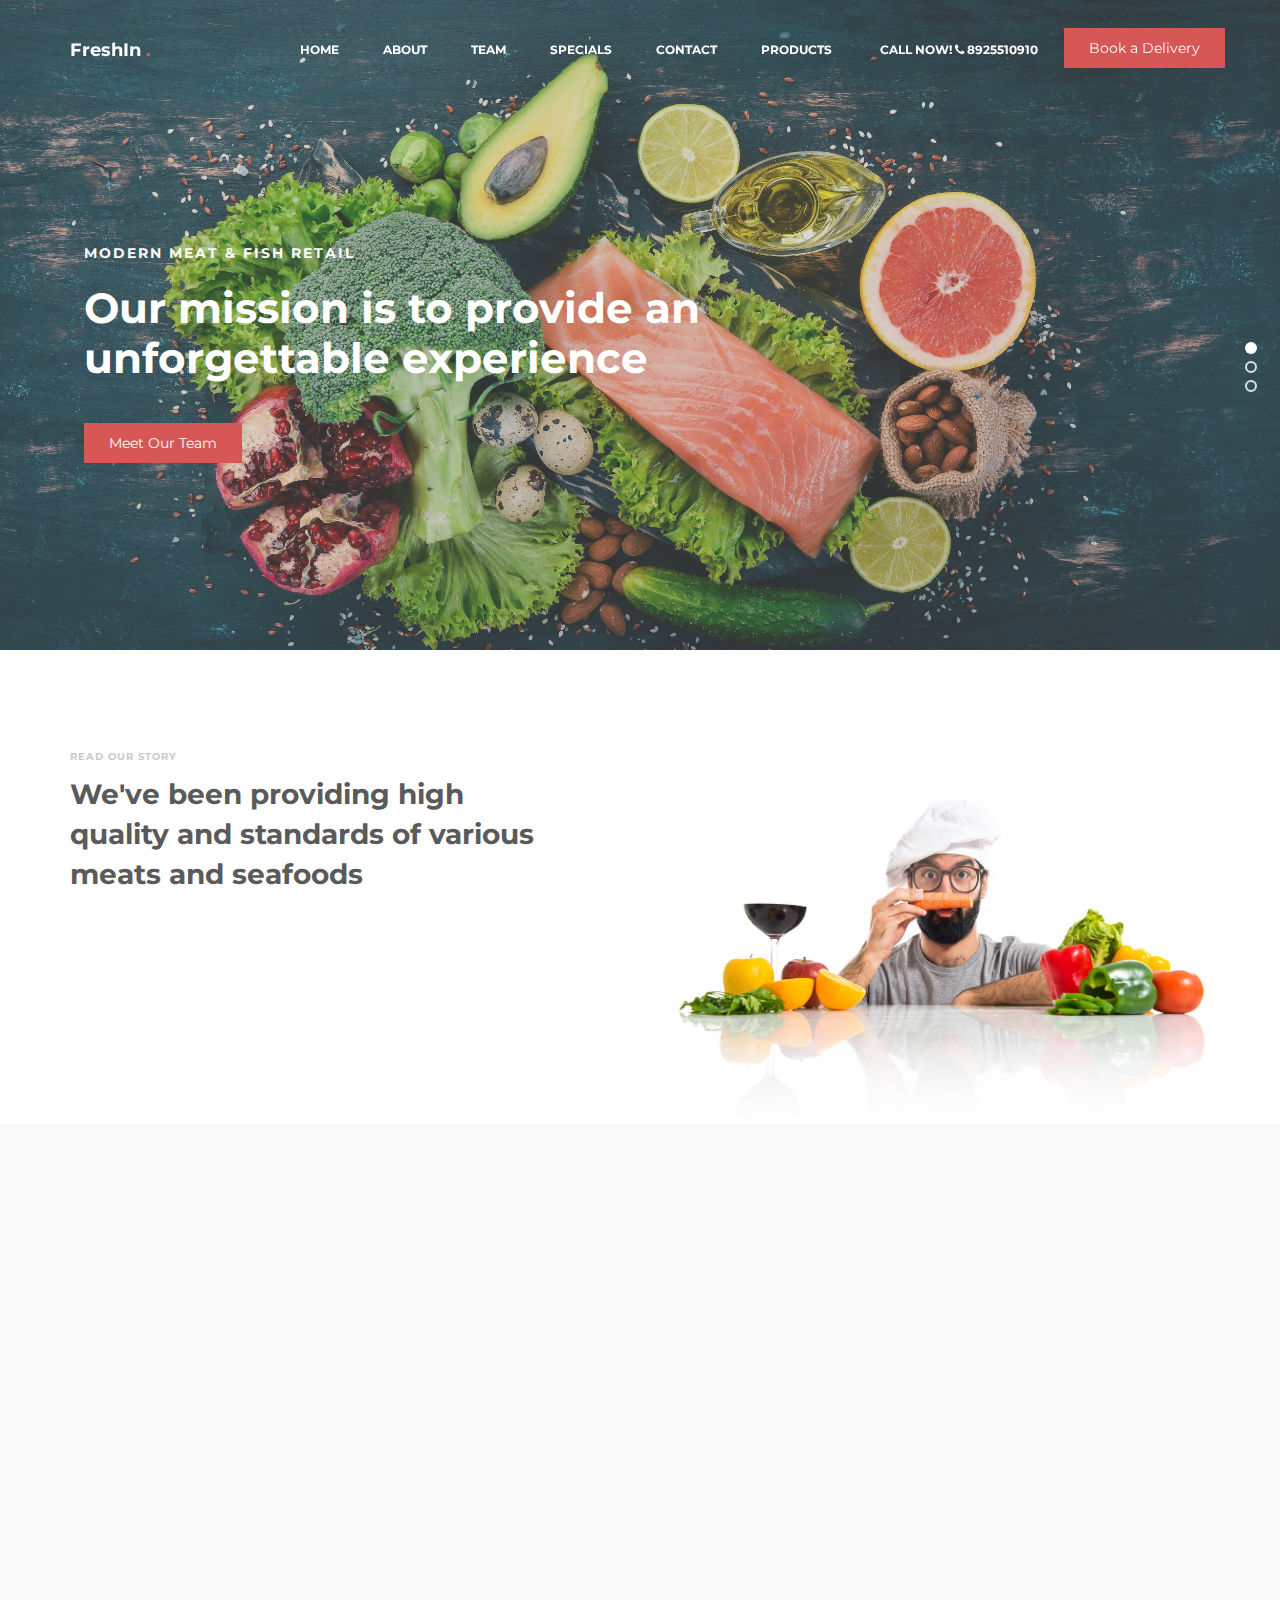
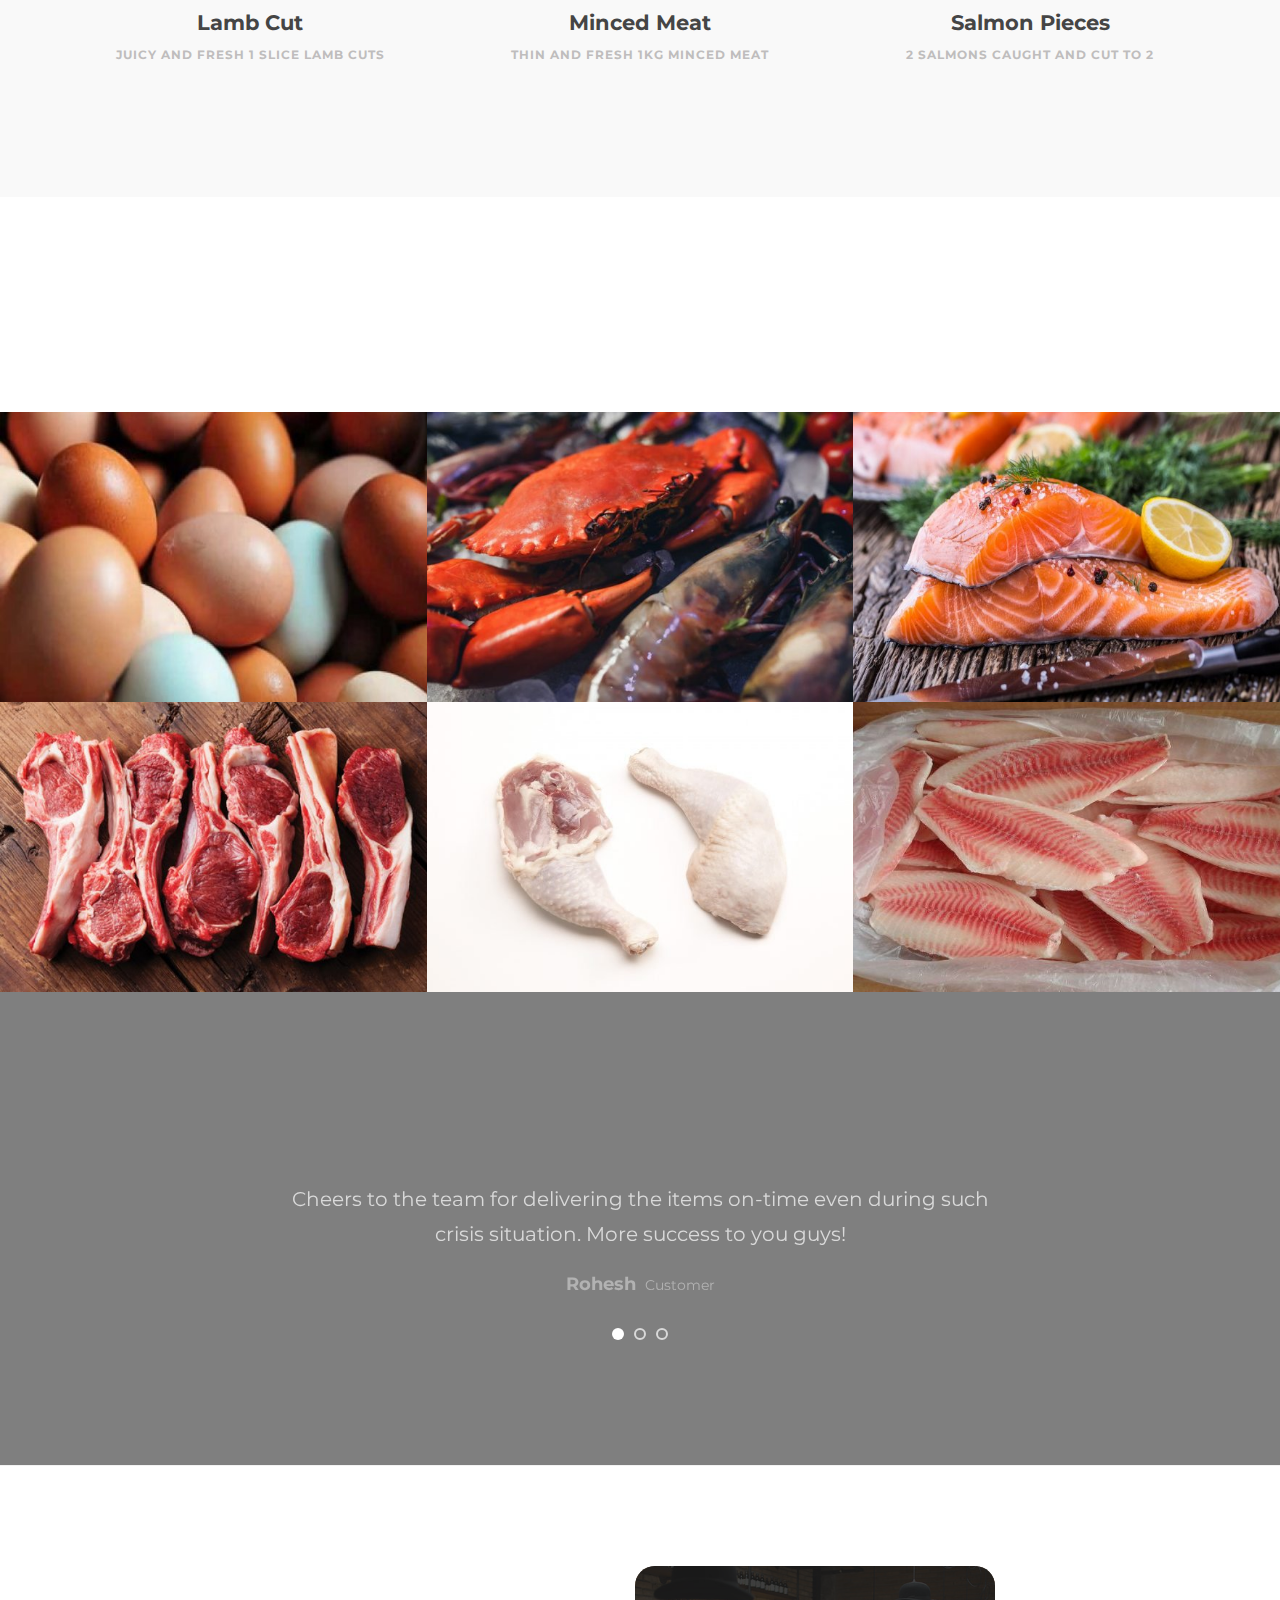
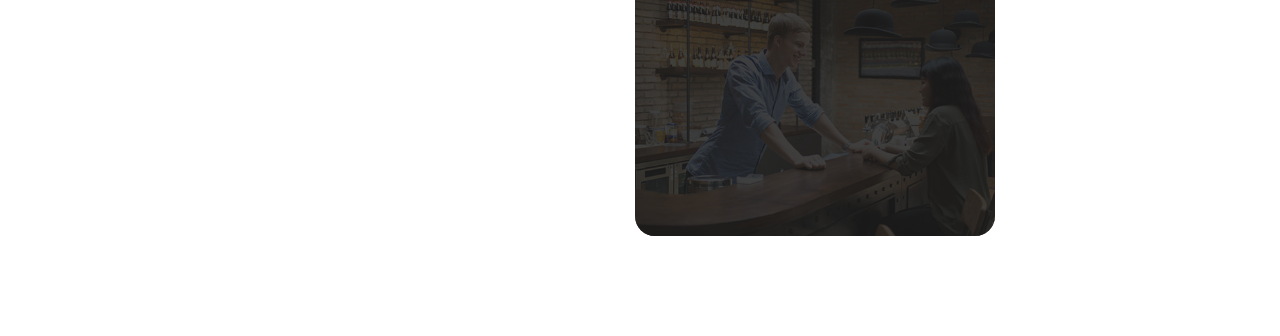
<file: index.html>
<!DOCTYPE html>
<html lang="en">
<head>

     <title>Home</title>
<!-- 

Eatery Cafe Template 

http://www.templatemo.com/tm-515-eatery

-->
     <meta charset="UTF-8">
     <meta http-equiv="X-UA-Compatible" content="IE=Edge">
     <meta name="description" content="">
     <meta name="keywords" content="">
     <meta name="author" content="">
     <meta name="viewport" content="width=device-width, initial-scale=1, maximum-scale=1">

     <link rel="stylesheet" href="css/bootstrap.min.css">
     <link rel="stylesheet" href="css/font-awesome.min.css">
     <link rel="stylesheet" href="css/animate.css">
     <link rel="stylesheet" href="css/owl.carousel.css">
     <link rel="stylesheet" href="css/owl.theme.default.min.css">
     <link rel="stylesheet" href="css/magnific-popup.css">

     <!-- MAIN CSS -->
     <link rel="stylesheet" href="css/templatemo-style.css">
<script>
(function(i,s,o,g,r,a,m){i['GoogleAnalyticsObject']=r;i[r]=i[r]||function(){
(i[r].q=i[r].q||[]).push(arguments)},i[r].l=1*new Date();a=s.createElement(o),
m=s.getElementsByTagName(o)[0];a.async=1;a.src=g;m.parentNode.insertBefore(a,m)
})(window,document,'script','https://www.google-analytics.com/analytics.js','ga');

ga('create', 'UA-XXXXX-Y', 'auto');
ga('send', 'pageview');
</script>
</head>
<body>

     <!-- PRE LOADER -->
     <section class="preloader">
          <div class="spinner">

               <span class="spinner-rotate"></span>
               
          </div>
     </section>


     <!-- MENU -->
     <section class="navbar custom-navbar navbar-fixed-top" role="navigation">
          <div class="container">

               <div class="navbar-header">
                    <button class="navbar-toggle" data-toggle="collapse" data-target=".navbar-collapse">
                         <span class="icon icon-bar"></span>
                         <span class="icon icon-bar"></span>
                         <span class="icon icon-bar"></span>
                    </button>

                    <!-- lOGO TEXT HERE -->
                    <a href="index.html" class="navbar-brand">FreshIn <span>.</span></a>
               </div>

               <!-- MENU LINKS -->
               <div class="collapse navbar-collapse">
                    <ul class="nav navbar-nav navbar-nav-first">
                         <li><a href="#home" class="smoothScroll">Home</a></li>
                         <li><a href="#about" class="smoothScroll">About</a></li>
                         <li><a href="#team" class="smoothScroll">Team</a></li>
                         <li><a href="#menu" class="smoothScroll">Specials</a></li>
                         <li><a href="cont.html" class="smoothScroll">Contact</a></li>
                        <li><a href="products.html" class="smoothScroll">Products</a></li>
                    </ul>

                    <ul class="nav navbar-nav navbar-right">
                         <li><a href="#">Call Now! <i class="fa fa-phone"></i> 8925510910</a></li>
                         <a href="contact.html" class="section-btn">Book a Delivery</a>
                    </ul>
               </div>

          </div>
     </section>


     <!-- HOME -->
     <section id="home" class="slider" data-stellar-background-ratio="0.5">
          <div class="row">

                    <div class="owl-carousel owl-theme">
                         <div class="item item-first">
                              <div class="caption">
                                   <div class="container">
                                        <div class="col-md-8 col-sm-12">
                                             <h3>Modern Meat &amp; Fish Retail</h3>
                                             <h1>Our mission is to provide an unforgettable experience</h1>
                                             <a href="#team" class="section-btn btn btn-default smoothScroll">Meet Our Team</a>
                                        </div>
                                   </div>
                              </div>
                         </div>

                         <div class="item item-second">
                              <div class="caption">
                                   <div class="container">
                                        <div class="col-md-8 col-sm-12">
                                             <h3>Undisputed Quality</h3>
                                             <h1>The best quality of Meat and Fish can be found here too!</h1>
                                             <a href="#menu" class="section-btn btn btn-default smoothScroll">Discover Menu</a>
                                        </div>
                                   </div>
                              </div>
                         </div>

                         <div class="item item-third">
                              <div class="caption">
                                   <div class="container">
                                        <div class="col-md-8 col-sm-12">
                                             <h3>New Retail in Chennai</h3>
                                             <h1>Enjoy our special menus and discounts every Sunday</h1>
                                             <a href="#contact" class="section-btn btn btn-default smoothScroll">Delivery</a>
                                        </div>
                                   </div>
                              </div>
                         </div>
                    </div>

          </div>
     </section>


     <!-- ABOUT -->
     <section id="about" data-stellar-background-ratio="0.5">
          <div class="container">
               <div class="row">

                    <div class="col-md-6 col-sm-12">
                         <div class="about-info">
                              <div class="section-title wow fadeInUp" data-wow-delay="0.2s">
                                   <h4>Read our story</h4>
                                   <h2>We've been providing high quality and standards of various meats and seafoods</h2>
                              </div>

                              <div class="wow fadeInUp" data-wow-delay="0.4s">
                                   <p>"FreshIn" is mainly involved as a prominent wholesale supplier of various seafood, poultry and meats and a variety of other products and much more !!!!! Look at our various products in the product section of our website. <a href="#" target="_parent">We hope you will find our service and quality to only of the best</a>. Thank you.</p>
<!--
                                                               <img src="images/chicken.png" alt="..."  height="50px" width="50px">
                             <img src="images/clown-fish.png" alt="..."  height="50px" width="50px">
                             <img src="images/sheep.png" alt="..."  height="50px" width="50px">
-->
                              </div>
                         </div>
                    </div>

                    <div class="col-md-6 col-sm-12">
                         <div class="wow fadeInUp about-image" data-wow-delay="0.6s">
                              <img src="images/about-image.jpg" class="img-responsive" alt="">
                         </div>
                    </div>
                    
               </div>
          </div>
     </section>


     <!-- TEAM -->
     <section id="team" data-stellar-background-ratio="0.5">
          <div class="container">
               <div class="row">

                    <div class="col-md-12 col-sm-12">
                         <div class="section-title wow fadeInUp" data-wow-delay="0.1s">
                              <h2>Fast Moving Products</h2>
                              <h4>#fastproducts</h4>
                         </div>
                    </div>

                    <div class="col-md-4 col-sm-4">
                         <div class="team-thumb wow fadeInUp" data-wow-delay="0.2s">
                              <img src="images/meat-3139641_1280.webp" class="img-responsive" alt="">
                                   <div class="team-hover">
                                        <div class="team-item">
                                                <h4>Click here to go to the product page</h4>
                                             <ul class="social-icon">
                                                  <li><a href="#" class="fa fa-arrow-left-square">View</a></li>
                                             </ul>
                                        </div>
                                   </div>
                         </div>
                         <div class="team-info">
                              <h3>Lamb Cut </h3>
                              <p>Juicy and Fresh 1 slice lamb cuts</p>
                         </div>
                    </div>

                    <div class="col-md-4 col-sm-4">
                         <div class="team-thumb wow fadeInUp" data-wow-delay="0.4s">
                              <img src="images/minced-meat-1747910_1280.jpg" class="img-responsive" alt="">
                                   <div class="team-hover">
                                        <div class="team-item">
                                                <h4>Click here to go to the product page</h4>
                                             <ul class="social-icon">
   <li><a href="#" class="fa fa-arrow-left-square">View</a></li>
                                             </ul>
                                        </div>
                                   </div>
                         </div>
                         <div class="team-info">
                              <h3>Minced Meat</h3>
                              <p>Thin and Fresh 1kg Minced Meat</p>
                         </div>
                    </div>

                    <div class="col-md-4 col-sm-4">
                         <div class="team-thumb wow fadeInUp" data-wow-delay="0.6s">
                              <img src="images/salmon-1238248_1280.jpg" class="img-responsive" alt="">
                                   <div class="team-hover">
                                        <div class="team-item">
                                             <h4>Click here to go to the product page</h4>
                                             <ul class="social-icon">
   <li><a href="#" class="fa fa-arrow-left-square">View</a></li>
                                             </ul>
                                        </div>
                                   </div>
                         </div>
                         <div class="team-info">
                              <h3>Salmon Pieces</h3>
                              <p>2 Salmons caught and cut to 2</p>
                         </div>
                    </div>
                    
               </div>
          </div>
     </section>


     <!-- MENU-->
     <section id="menu" data-stellar-background-ratio="0.5">
          <div class="container">
               <div class="row">

                    <div class="col-md-12 col-sm-12">
                         <div class="section-title wow fadeInUp" data-wow-delay="0.1s">
                              <h2>Our Finest and Special Offers</h2>
                              <h4>I bet you cannot wait</h4>
                         </div>
                    </div>

                    <div class="col-md-4 col-sm-6">
                         <!-- MENU THUMB -->
                         <div class="menu-thumb">
                              <a href="images/resize-1598120139387255839eggsDSC1237480x270.jpg" class="image-popup" title="Poultry Eggs">
                                   <img src="images/resize-1598120139387255839eggsDSC1237480x270.jpg" class="img-responsive" alt="">

                                   <div class="menu-info">
                                        <div class="menu-item">
                                             <h3>Poultry Eggs</h3>
                                             <p>Fresh / Eggs / Healthy</p>
                                        </div>
                                        <div class="menu-price">
                                             <span>₹ 252</span>
                                        </div>
                                   </div>
                              </a>
                         </div>
                    </div>

                    <div class="col-md-4 col-sm-6">
                         <!-- MENU THUMB -->
                         <div class="menu-thumb">
                              <a href="images/resize-1598120249954112561file201804091769671k65fv2.jpg" class="image-popup" title="King Crab">
                                   <img src="images/resize-1598120249954112561file201804091769671k65fv2.jpg" class="img-responsive" alt="">

                                   <div class="menu-info">
                                        <div class="menu-item">
                                             <h3>King Crab</h3>
                                             <p>Orange / Tasty / Catch</p>
                                        </div>
                                        <div class="menu-price">
                                             <span>₹ 252</span>
                                        </div>
                                   </div>
                              </a>
                         </div>
                    </div>

                    <div class="col-md-4 col-sm-6">
                         <!-- MENU THUMB -->
                         <div class="menu-thumb">
                              <a href="images/resize-15981203161765356270file201812061282081lepxpi.jpg" class="image-popup" title="Salmon">
                                   <img src="images/resize-15981203161765356270file201812061282081lepxpi.jpg" class="img-responsive" alt="">

                                   <div class="menu-info">
                                        <div class="menu-item">
                                             <h3>Salmon</h3>
                                             <p>Cut / Fresh / 3 Pieces</p>
                                        </div>
                                        <div class="menu-price">
                                             <span>₹ 252</span>
                                        </div>
                                   </div>
                              </a>
                         </div>
                    </div>

                    <div class="col-md-4 col-sm-6">
                         <!-- MENU THUMB -->
                         <div class="menu-thumb">
                              <a href="images/resize-15981204611617881032kutboxlambchopsrawcourtesy01WEB.jpg" class="image-popup" title="Lamb Chops">
                                   <img src="images/resize-15981204611617881032kutboxlambchopsrawcourtesy01WEB.jpg" class="img-responsive" alt="">

                                   <div class="menu-info">
                                        <div class="menu-item">
                                             <h3>Lamb Chops</h3>
                                             <p>Lamb / 6 Pieces</p>
                                        </div>
                                        <div class="menu-price">
                                             <span>₹ 252</span>
                                        </div>
                                   </div>
                              </a>
                         </div>
                    </div>

                    <div class="col-md-4 col-sm-6">
                         <!-- MENU THUMB -->
                         <div class="menu-thumb">
                              <a href="images/resize-15981205301914734863InghamProduce21806014905LegQuarter1600x400.jpg" class="image-popup" title="Chicken Legs">
                                   <img src="images/resize-15981205301914734863InghamProduce21806014905LegQuarter1600x400.jpg" class="img-responsive" alt="">

                                   <div class="menu-info">
                                        <div class="menu-item">
                                             <h3>Chicken Legs</h3>
                                             <p>2 Legs / Protein</p>
                                        </div>
                                        <div class="menu-price">
                                             <span>₹ 252</span>
                                        </div>
                                   </div>
                              </a>
                         </div>
                    </div>

                    <div class="col-md-4 col-sm-6">
                         <!-- MENU THUMB -->
                         <div class="menu-thumb">
                              <a href="images/resize-1598120587765307822HTB1GjKacfrK1Rjy0Fmq6xhEXXaQ.jpg" class="image-popup" title="Cod">
                                   <img src="images/resize-1598120587765307822HTB1GjKacfrK1Rjy0Fmq6xhEXXaQ.jpg" class="img-responsive" alt="">

                                   <div class="menu-info">
                                        <div class="menu-item">
                                             <h3>Cod</h3>
                                             <p>10 Cod/ Catch</p>
                                        </div>
                                        <div class="menu-price">
                                             <span>₹ 252</span>
                                        </div>
                                   </div>
                              </a>
                         </div>
                    </div>


               </div>
          </div>
     </section>


     <!-- TESTIMONIAL -->
     <section id="testimonial" data-stellar-background-ratio="0.5">
          <div class="overlay"></div>
          <div class="container">
               <div class="row">

                    <div class="col-md-12 col-sm-12">
                         <div class="section-title wow fadeInUp" data-wow-delay="0.1s">
                              <h2>Testimonials</h2>
                         </div>
                    </div>  

                    <div class="col-md-offset-2 col-md-8 col-sm-12">
                         <div class="owl-carousel owl-theme">
                              <div class="item">
                                   <p>Cheers to the team for delivering  the items on-time even during such crisis situation. More success to you guys!</p>
                                        <div class="tst-author">
                                             <h4>Rohesh</h4>
                                             <span>Customer</span>
                                        </div>
                              </div>

                              <div class="item">
                                   <p>Excellent !!!</p>
                                        <div class="tst-author">
                                             <h4>Anu</h4>
                                             <span>Customer</span>
                                        </div>
                              </div>

                              <div class="item">
                                   <p>Speechless and faster delivery</p>
                                        <div class="tst-author">
                                             <h4>Laveen</h4>
                                             <span>Customer</span>
                                        </div>
                              </div>

                         </div>
                    </div>

               </div>
          </div>
     </section>  


     <!-- CONTACT this is where it is supposed to be inserted -->
     
    


     <!-- FOOTER -->
     <footer id="footer" data-stellar-background-ratio="0.5">
          <div class="container">
               <div class="row">

                    <div class="col-md-3 col-sm-8">
                         <div class="footer-info">
                              <div class="section-title">
                                   <h2 class="wow fadeInUp" data-wow-delay="0.2s">Find us</h2>
                              </div>
                              <address class="wow fadeInUp" data-wow-delay="0.4s">
                                   <p>Arcot Road,<br> Valsaravakam,<br>Chennai</p>
                              </address>
                         </div>
                    </div>

                    <div class="col-md-3 col-sm-8">
                         <div class="footer-info">
                              <div class="section-title">
                                   <h2 class="wow fadeInUp" data-wow-delay="0.2s">Delivery</h2>
                              </div>
                              <address class="wow fadeInUp" data-wow-delay="0.4s">
                                   <p>www.freshinonline.com | </p>
                                     <p>8925510910 </p>
                                   <p><a href="mailto:freshinchn@gmail.com">freshinfishchn@gmail.com</a></p>
                              </address>
                         </div>
                    </div>

                    <div class="col-md-4 col-sm-8">
                         <div class="footer-info footer-open-hour">
                              <div class="section-title">
                                   <h2 class="wow fadeInUp" data-wow-delay="0.2s">Open Hours</h2>
                              </div>
                              <div class="wow fadeInUp" data-wow-delay="0.4s">
                                   <p>Monday: Closed</p>
                                   <div>
                                        <strong>Tuesday to Friday</strong>
                                        <p>7:00 AM - 9:00 PM</p>
                                   </div>
                                   <div>
                                        <strong>Saturday - Sunday</strong>
                                        <p>11:00 AM - 10:00 PM</p>
                                   </div>
                              </div>
                         </div>
                    </div>

                    <div class="col-md-2 col-sm-4">
                         <ul class="wow fadeInUp social-icon" data-wow-delay="0.4s">
                              <li><a href="https://www.facebook.com/freshinonline/" class="fa fa-facebook-square" attr="facebook icon" target="_blank"></a></li>
                              <li><a href="#" target="_blank" class="fa fa-snapchat-square"></a></li>
                              <li><a href="https://www.instagram.com/freshinchn/" target="_blank" class="fa fa-instagram"></a></li>
                              <li><a href="" target="_blank" class="fa fa-google"></a></li>
                         </ul>

                         <div class="wow fadeInUp copyright-text" data-wow-delay="0.8s"> 
                              <p><br>Copyright &copy; 2020 <br>FreshIn 
                              
                                  <br><br><a rel="nofollow" href="terms%20and%20conditions.pdf" target="_blank">Terms and Conditions Apply</a></p>
                         </div>
                    </div>
                    
               </div>
          </div>
     </footer>
<!--
<div id="cookieConsent">
    <div id="closeCookieConsent">x</div>
    This website is using cookies. <a href="#" target="_blank">More info</a>. <a class="cookieConsentOK">That's Fine</a>
</div>
-->

     <!-- SCRIPTS -->
     <script src="js/jquery.js"></script>
     <script src="js/bootstrap.min.js"></script>
     <script src="js/jquery.stellar.min.js"></script>
     <script src="js/wow.min.js"></script>
     <script src="js/owl.carousel.min.js"></script>
     <script src="js/jquery.magnific-popup.min.js"></script>
     <script src="js/smoothscroll.js"></script>
     <script src="js/custom.js"></script>
<script async>(function(w, d) { w.CollectId = "5f4127c6831e93220416a9b4"; var h = d.head || d.getElementsByTagName("head")[0]; var s = d.createElement("script"); s.setAttribute("type", "text/javascript"); s.setAttribute("src", "https://collectcdn.com/launcher.js"); h.appendChild(s); })(window, document);</script>
<!--
    <script>$(document).ready(function(){   
    setTimeout(function () {
        $("#cookieConsent").fadeIn(200);
     }, 4000);
    $("#closeCookieConsent, .cookieConsentOK").click(function() {
        $("#cookieConsent").fadeOut(200);
    }); 
}); </script>
-->
</body>
</html>
</file>
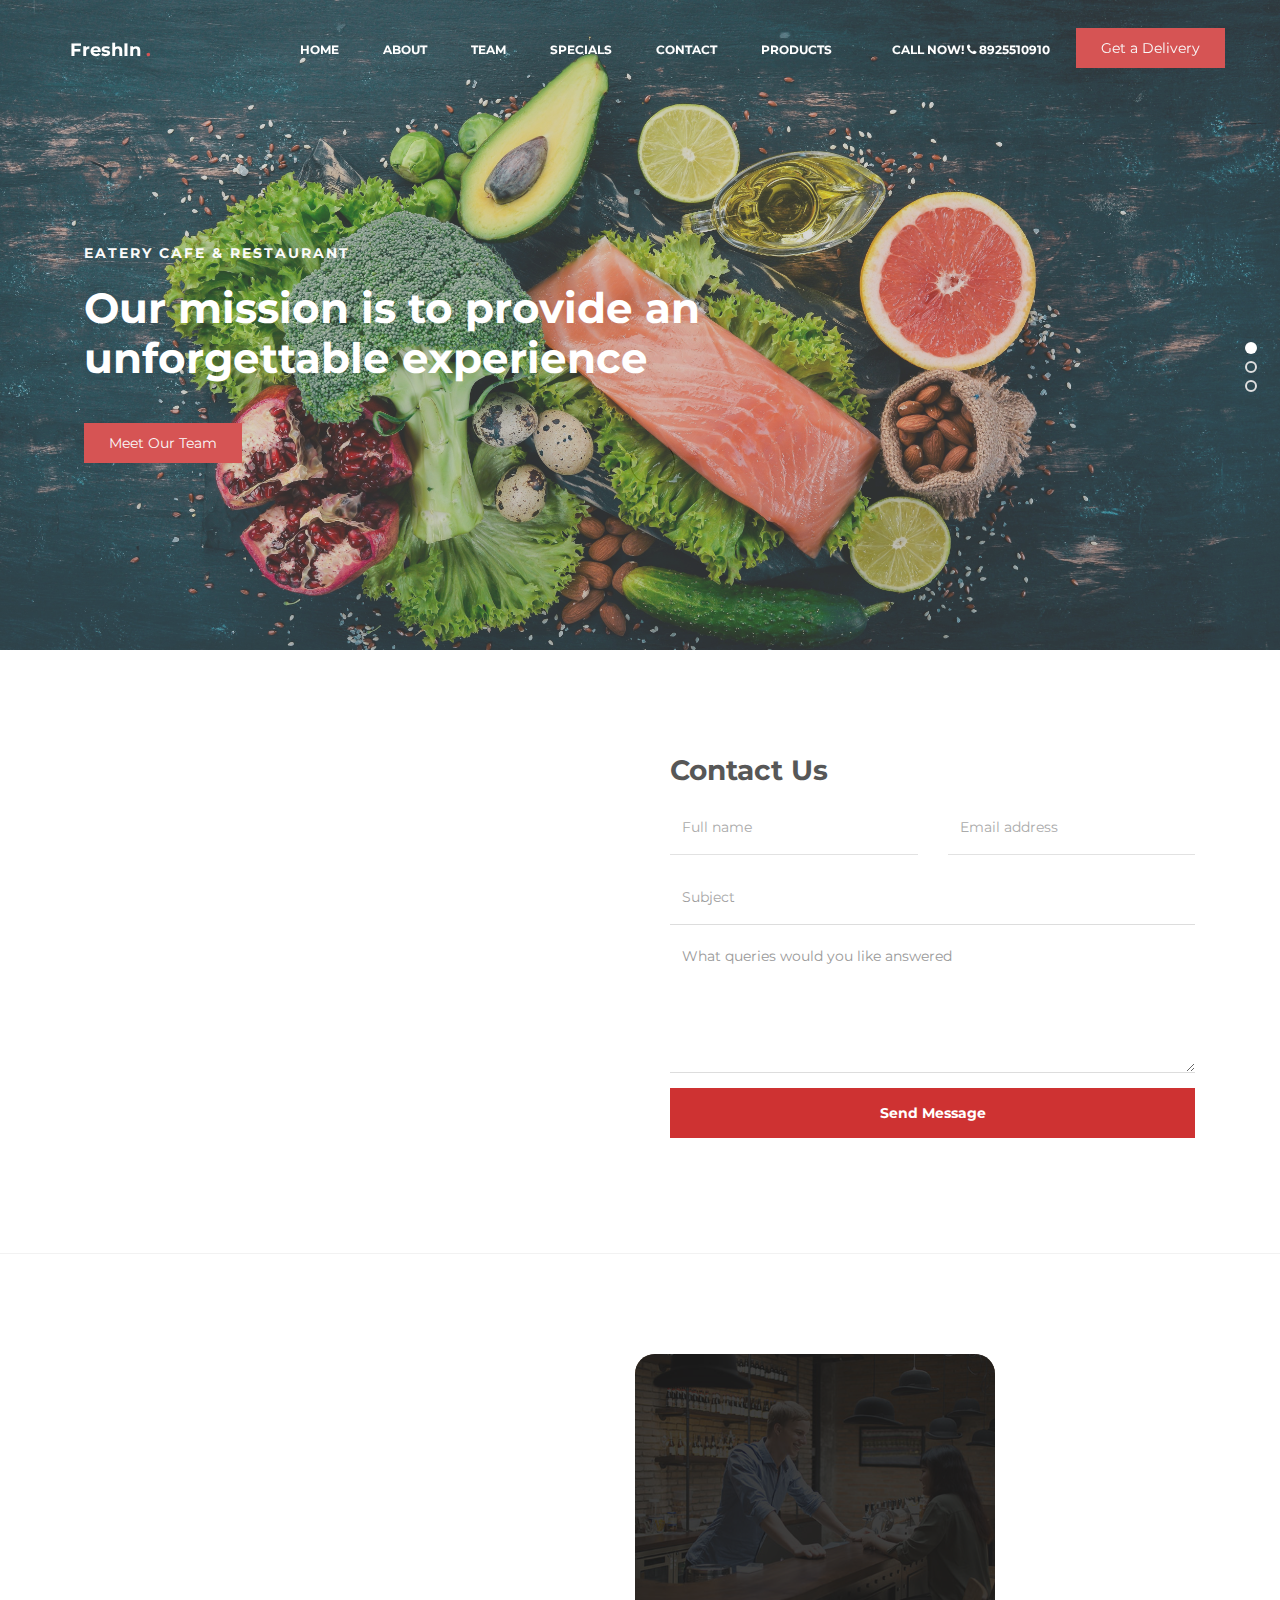
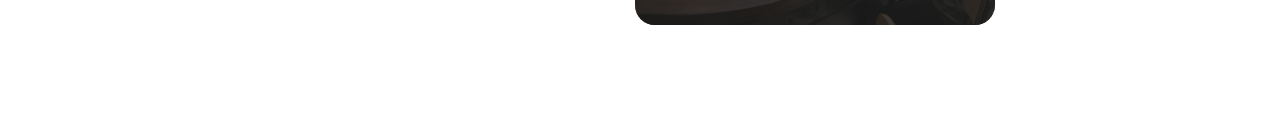
<file: cont.html>
<!DOCTYPE html>
<html lang="en">
<head>

     <title>Book a Delivery</title>
<!-- 

Eatery Cafe Template 

http://www.templatemo.com/tm-515-eatery

-->
     <meta charset="UTF-8">
     <meta http-equiv="X-UA-Compatible" content="IE=Edge">
     <meta name="description" content="">
     <meta name="keywords" content="">
     <meta name="author" content="">
     <meta name="viewport" content="width=device-width, initial-scale=1, maximum-scale=1">

     <link rel="stylesheet" href="css/bootstrap.min.css">
     <link rel="stylesheet" href="css/font-awesome.min.css">
     <link rel="stylesheet" href="css/animate.css">
     <link rel="stylesheet" href="css/owl.carousel.css">
     <link rel="stylesheet" href="css/owl.theme.default.min.css">
     <link rel="stylesheet" href="css/magnific-popup.css">

     <!-- MAIN CSS -->
     <link rel="stylesheet" href="css/templatemo-style.css">

</head>
<body>

     <!-- PRE LOADER -->
     <section class="preloader">
          <div class="spinner">

               <span class="spinner-rotate"></span>
               
          </div>
     </section>


     <!-- MENU -->
     <section class="navbar custom-navbar navbar-fixed-top" role="navigation">
          <div class="container">

               <div class="navbar-header">
                    <button class="navbar-toggle" data-toggle="collapse" data-target=".navbar-collapse">
                         <span class="icon icon-bar"></span>
                         <span class="icon icon-bar"></span>
                         <span class="icon icon-bar"></span>
                    </button>

                    <!-- lOGO TEXT HERE -->
                    <a href="index.html" class="navbar-brand">FreshIn <span>.</span></a>
               </div>

               <!-- MENU LINKS -->
               <div class="collapse navbar-collapse">
                    <ul class="nav navbar-nav navbar-nav-first">
                         <li><a href="index.html" class="smoothScroll">Home</a></li>
                         <li><a href="index.html" class="smoothScroll">About</a></li>
                         <li><a href="index.html" class="smoothScroll">Team</a></li>
                         <li><a href="index.html" class="smoothScroll">Specials</a></li>
                         <li><a href="cont.html" class="smoothScroll">Contact</a></li>
                        <li><a href="products.html" class="smoothScroll">Products</a></li>
                    </ul>

                    <ul class="nav navbar-nav navbar-right">
                         <li><a href="#">Call Now! <i class="fa fa-phone"></i> 8925510910</a></li>
                         <a href="contact.html" class="section-btn">Get a Delivery</a>
                    </ul>
               </div>

          </div>
     </section>


     <!-- HOME -->
     <section id="home" class="slider" data-stellar-background-ratio="0.5">
          <div class="row">

                    <div class="owl-carousel owl-theme">
                         <div class="item item-first">
                              <div class="caption">
                                   <div class="container">
                                        <div class="col-md-8 col-sm-12">
                                             <h3>Eatery Cafe &amp; Restaurant</h3>
                                             <h1>Our mission is to provide an unforgettable experience</h1>
                                             <a href="#team" class="section-btn btn btn-default smoothScroll">Meet Our Team</a>
                                        </div>
                                   </div>
                              </div>
                         </div>

                         <div class="item item-second">
                              <div class="caption">
                                   <div class="container">
                                        <div class="col-md-8 col-sm-12">
                                             <h3>Your Perfect Breakfast</h3>
                                             <h1>The best dinning quality can be here too!</h1>
                                             <a href="#menu" class="section-btn btn btn-default smoothScroll">Discover Menu</a>
                                        </div>
                                   </div>
                              </div>
                         </div>

                         <div class="item item-third">
                              <div class="caption">
                                   <div class="container">
                                        <div class="col-md-8 col-sm-12">
                                             <h3>New Restaurant in Town</h3>
                                             <h1>Enjoy our special menus every Sunday and Friday</h1>
                                             <a href="#contact" class="section-btn btn btn-default smoothScroll">Delivery</a>
                                        </div>
                                   </div>
                              </div>
                         </div>
                    </div>

          </div>
     </section>




    <!-- CONTACT -->
     <section id="contact" data-stellar-background-ratio="0.5">
          <div class="container">
               <div class="row">
	<!-- How to change your own map point
            1. Go to Google Maps
            2. Click on your location point
            3. Click "Share" and choose "Embed map" tab
            4. Copy only URL and paste it within the src="" field below
	-->
                    <div class="wow fadeInUp col-md-6 col-sm-12" data-wow-delay="0.4s">
                         <div id="google-map">
                             <iframe src="https://www.google.com/maps/embed?pb=!1m18!1m12!1m3!1d3886.222339428205!2d80.28053881431632!3d13.08509069078152!2m3!1f0!2f0!3f0!3m2!1i1024!2i768!4f13.1!3m3!1m2!1s0x3a526f537e230789%3A0x5fc309c92fd13cb1!2sGovernment%20Dental%20College%20and%20Hospital!5e0!3m2!1sen!2sie!4v1599909985206!5m2!1sen!2sie" allowfullscreen></iframe>
                         </div>
                    </div>    

                    <div class="col-md-6 col-sm-12">

                         <div class="col-md-12 col-sm-12">
                              <div class="section-title wow fadeInUp" data-wow-delay="0.1s">
                                   <h2>Contact Us</h2>
                              </div>
                         </div>

                         <!-- CONTACT FORM -->
                         <form action="maito:freshinfisha@gmail.com" method="post" class="wow fadeInUp" id="contact-form" role="form" data-wow-delay="0.8s" target="_blank">

                              <!-- IF MAIL SENT SUCCESSFUL  // connect this with custom JS -->
                              <h6 class="text-success">Your message has been sent successfully.</h6>
                              
                              <!-- IF MAIL NOT SENT -->
                              <h6 class="text-danger">E-mail must be valid and message must be longer than 1 character.</h6>

                              <div class="col-md-6 col-sm-6">
                                   <input type="text" class="form-control" id="cf-name" name="name" placeholder="Full name" required>
                              </div>

                              <div class="col-md-6 col-sm-6">
                                <input type="email" class="form-control" id="cf-email" name="email" placeholder="Email address" required>
                              </div>

                              <div class="col-md-12 col-sm-12">
                                   <input type="text" class="form-control" id="cf-subject" name="subject" placeholder="Subject" required>

                                   <textarea class="form-control" rows="6" id="cf-message" name="message" placeholder="What queries would you like answered" required></textarea>

                                   <button type="submit" class="form-control" id="cf-submit" name="submit">Send Message</button>
                              </div>
                         </form>
                    </div>

               </div>
          </div>
     </section>    
    
    


     <!-- FOOTER -->
     <footer id="footer" data-stellar-background-ratio="0.5">
          <div class="container">
               <div class="row">

                    <div class="col-md-3 col-sm-8">
                         <div class="footer-info">
                              <div class="section-title">
                                   <h2 class="wow fadeInUp" data-wow-delay="0.2s">Find us</h2>
                              </div>
                              <address class="wow fadeInUp" data-wow-delay="0.4s">
                                   <p>Arcot Road,<br> Valsaravakam,<br>Chennai</p>
                              </address>
                         </div>
                    </div>

                    <div class="col-md-3 col-sm-8">
                         <div class="footer-info">
                              <div class="section-title">
                                   <h2 class="wow fadeInUp" data-wow-delay="0.2s">Delivery</h2>
                              </div>
                              <address class="wow fadeInUp" data-wow-delay="0.4s">
                                   <p>www.freshinonline.com | </p>
                                     <p>8925510910 </p>
                                   <p><a href="mailto:freshinchn@gmail.com">freshinfishchn@gmail.com</a></p>
                              </address>
                         </div>
                    </div>

                    <div class="col-md-4 col-sm-8">
                         <div class="footer-info footer-open-hour">
                              <div class="section-title">
                                   <h2 class="wow fadeInUp" data-wow-delay="0.2s">Open Hours</h2>
                              </div>
                              <div class="wow fadeInUp" data-wow-delay="0.4s">
                                   <p>Monday: Closed</p>
                                   <div>
                                        <strong>Tuesday to Friday</strong>
                                        <p>7:00 AM - 9:00 PM</p>
                                   </div>
                                   <div>
                                        <strong>Saturday - Sunday</strong>
                                        <p>11:00 AM - 10:00 PM</p>
                                   </div>
                              </div>
                         </div>
                    </div>

                    <div class="col-md-2 col-sm-4">
                         <ul class="wow fadeInUp social-icon" data-wow-delay="0.4s">
                              <li><a href="#" class="fa fa-facebook-square" attr="facebook icon"></a></li>
                              <li><a href="#" class="fa fa-twitter"></a></li>
                              <li><a href="#" class="fa fa-instagram"></a></li>
                              <li><a href="#" class="fa fa-google"></a></li>
                         </ul>

                         <div class="wow fadeInUp copyright-text" data-wow-delay="0.8s"> 
                              <p><br>Copyright &copy; 2020 <br>FreshIn 
                              
                                  <br><br><a rel="nofollow" href="terms%20and%20conditions.pdf" target="_blank">Terms and Conditions Apply</a></p>
                         </div>
                    </div>
                    
               </div>
          </div>
     </footer>


     <!-- SCRIPTS -->
     <script src="js/jquery.js"></script>
     <script src="js/bootstrap.min.js"></script>
     <script src="js/jquery.stellar.min.js"></script>
     <script src="js/wow.min.js"></script>
     <script src="js/owl.carousel.min.js"></script>
     <script src="js/jquery.magnific-popup.min.js"></script>
     <script src="js/smoothscroll.js"></script>
     <script src="js/custom.js"></script>

</body>
</html>
</file>
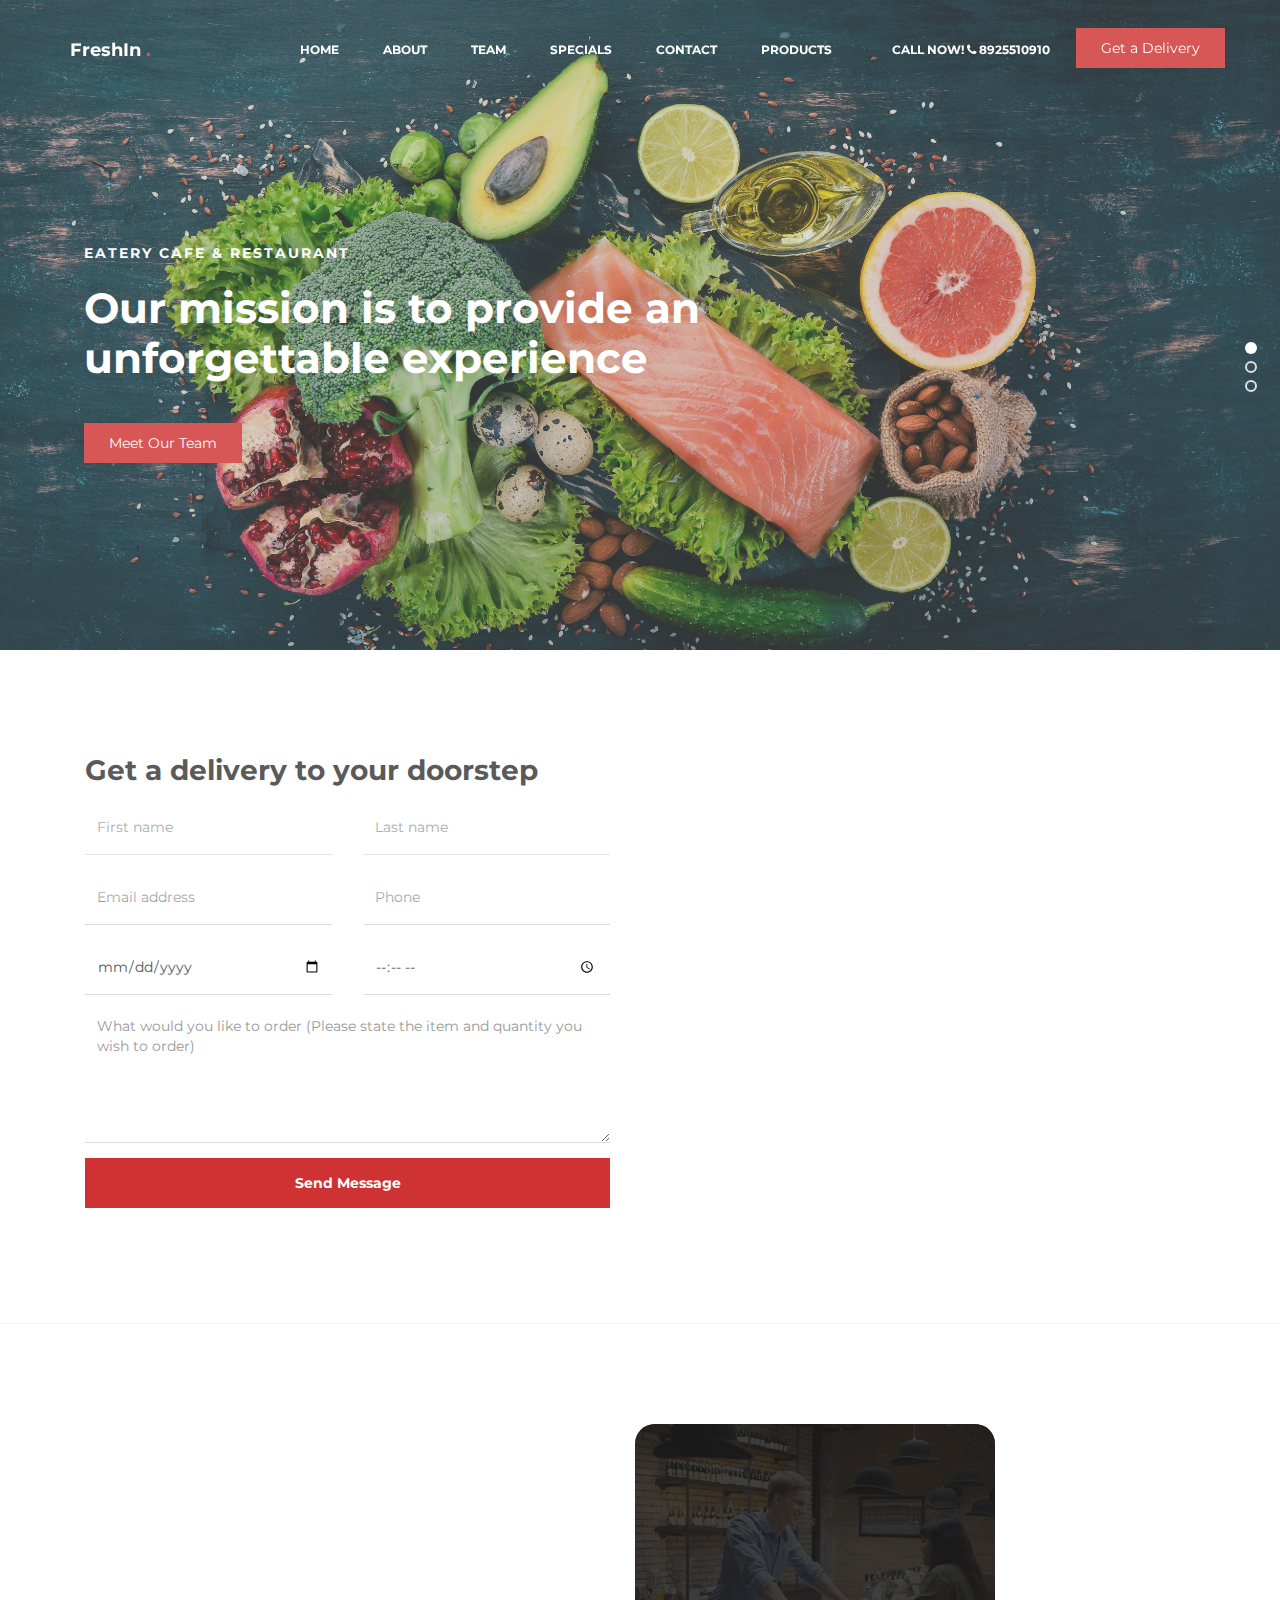
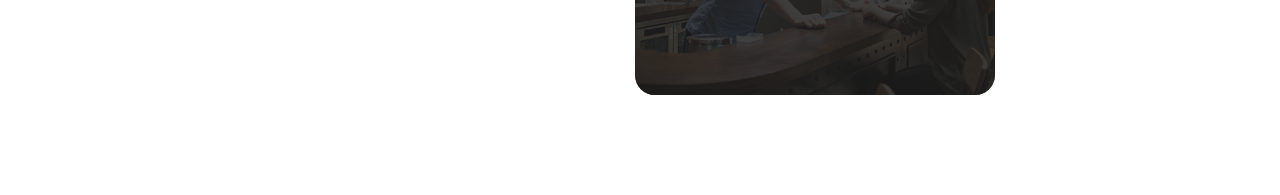
<file: contact.html>
<!DOCTYPE html>
<html lang="en">
<head>

     <title>Book a Delivery</title>
<!-- 

Eatery Cafe Template 

http://www.templatemo.com/tm-515-eatery

-->
     <meta charset="UTF-8">
     <meta http-equiv="X-UA-Compatible" content="IE=Edge">
     <meta name="description" content="">
     <meta name="keywords" content="">
     <meta name="author" content="">
     <meta name="viewport" content="width=device-width, initial-scale=1, maximum-scale=1">

     <link rel="stylesheet" href="css/bootstrap.min.css">
     <link rel="stylesheet" href="css/font-awesome.min.css">
     <link rel="stylesheet" href="css/animate.css">
     <link rel="stylesheet" href="css/owl.carousel.css">
     <link rel="stylesheet" href="css/owl.theme.default.min.css">
     <link rel="stylesheet" href="css/magnific-popup.css">

     <!-- MAIN CSS -->
     <link rel="stylesheet" href="css/templatemo-style.css">

</head>
<body>

     <!-- PRE LOADER -->
     <section class="preloader">
          <div class="spinner">

               <span class="spinner-rotate"></span>
               
          </div>
     </section>


     <!-- MENU -->
     <section class="navbar custom-navbar navbar-fixed-top" role="navigation">
          <div class="container">

               <div class="navbar-header">
                    <button class="navbar-toggle" data-toggle="collapse" data-target=".navbar-collapse">
                         <span class="icon icon-bar"></span>
                         <span class="icon icon-bar"></span>
                         <span class="icon icon-bar"></span>
                    </button>

                    <!-- lOGO TEXT HERE -->
                    <a href="index.html" class="navbar-brand">FreshIn <span>.</span></a>
               </div>

               <!-- MENU LINKS -->
               <div class="collapse navbar-collapse">
                    <ul class="nav navbar-nav navbar-nav-first">
                         <li><a href="index.html" class="smoothScroll">Home</a></li>
                         <li><a href="index.html" class="smoothScroll">About</a></li>
                         <li><a href="index.html" class="smoothScroll">Team</a></li>
                         <li><a href="index.html" class="smoothScroll">Specials</a></li>
                         <li><a href="cont.html" class="smoothScroll">Contact</a></li>
                        <li><a href="products.html" class="smoothScroll">Products</a></li>
                    </ul>

                    <ul class="nav navbar-nav navbar-right">
                         <li><a href="#">Call Now! <i class="fa fa-phone"></i> 8925510910</a></li>
                         <a href="contact.html" class="section-btn">Get a Delivery</a>
                    </ul>
               </div>

          </div>
     </section>


     <!-- HOME -->
     <section id="home" class="slider" data-stellar-background-ratio="0.5">
          <div class="row">

                    <div class="owl-carousel owl-theme">
                         <div class="item item-first">
                              <div class="caption">
                                   <div class="container">
                                        <div class="col-md-8 col-sm-12">
                                             <h3>Eatery Cafe &amp; Restaurant</h3>
                                             <h1>Our mission is to provide an unforgettable experience</h1>
                                             <a href="#team" class="section-btn btn btn-default smoothScroll">Meet Our Team</a>
                                        </div>
                                   </div>
                              </div>
                         </div>

                         <div class="item item-second">
                              <div class="caption">
                                   <div class="container">
                                        <div class="col-md-8 col-sm-12">
                                             <h3>Your Perfect Breakfast</h3>
                                             <h1>The best dinning quality can be here too!</h1>
                                             <a href="#menu" class="section-btn btn btn-default smoothScroll">Discover Menu</a>
                                        </div>
                                   </div>
                              </div>
                         </div>

                         <div class="item item-third">
                              <div class="caption">
                                   <div class="container">
                                        <div class="col-md-8 col-sm-12">
                                             <h3>New Restaurant in Town</h3>
                                             <h1>Enjoy our special menus every Sunday and Friday</h1>
                                             <a href="#contact" class="section-btn btn btn-default smoothScroll">Delivery</a>
                                        </div>
                                   </div>
                              </div>
                         </div>
                    </div>

          </div>
     </section>




     <!-- CONTACT -->
     <section id="contact" data-stellar-background-ratio="0.5">
          <div class="container">
               <div class="row">
	<!-- How to change your own map point
            1. Go to Google Maps
            2. Click on your location point
            3. Click "Share" and choose "Embed map" tab
            4. Copy only URL and paste it within the src="" field below
	-->
<!--
                    <div class="wow fadeInUp col-md-6 col-sm-12" data-wow-delay="0.4s">
                         <div id="google-map">
                              <iframe src="https://www.google.com/maps/embed?pb=!1m18!1m12!1m3!1d3647.3030413476204!2d100.5641230193719!3d13.757206847615207!2m3!1f0!2f0!3f0!3m2!1i1024!2i768!4f13.1!3m3!1m2!1s0x0%3A0xf51ce6427b7918fc!2sG+Tower!5e0!3m2!1sen!2sth!4v1510722015945" allowfullscreen></iframe>
                         </div>
                    </div>    
-->

                    <div class="col-md-6 col-sm-12">

                         <div class="col-md-12 col-sm-12">
                              <div class="section-title wow fadeInUp" data-wow-delay="0.1s">
                                   <h2>Get a delivery to your doorstep</h2>
                              </div>
                         </div>

                         <!-- CONTACT FORM -->
                         <form action="mailto:freshinchn@gmail.com" method="post" class="wow fadeInUp" id="contact-form" role="form" data-wow-delay="0.8s">

                              <!-- IF MAIL SENT SUCCESSFUL  // connect this with custom JS -->
                              <h6 class="text-success">Your message has been sent successfully.</h6>
                              
                              <!-- IF MAIL NOT SENT -->
                              <h6 class="text-danger">E-mail must be valid and message must be longer than 1 character.</h6>

                              <div class="col-md-6 col-sm-6">
                                   <input type="text" class="form-control" id="cf-name" name="name" placeholder="First name" required>
                              </div>
                             <div class="col-md-6 col-sm-6">
                                   <input type="text" class="form-control" id="cf-name" name="name" placeholder="Last name" required>
                              </div>

                              <div class="col-md-6 col-sm-6">
                                <input type="email" class="form-control" id="cf-email" name="email" placeholder="Email address" required>
                              </div>
                                <div class="col-md-6 col-sm-6">
                                   <input type="text" class="form-control" id="cf-subject" name="subject" placeholder="Phone" required>
                              </div>
                                <div class="col-md-6 col-sm-6">
                                   <input type="date" class="form-control" id="cf-date" name="date" placeholder="Date" required>
                              </div>
                            <div class="col-md-6 col-sm-6">
                                   <input type="time" class="form-control" id="cf-time" name="eime" placeholder="Time" required>
                              </div>
                              <div class="col-md-12 col-sm-12">

                                   <textarea class="form-control" rows="6" id="cf-message" name="message" placeholder="What would you like to order (Please state the item and quantity you wish to order)" required></textarea>

                                   <button type="submit" class="form-control" id="cf-submit" name="submit">Send Message</button>
                              </div>
                         </form>
                    </div>
     <div class="wow fadeInUp col-md-6 col-sm-12" data-wow-delay="0.4s">
                         <div id="google-map">
                        <iframe src="https://www.google.com/maps/embed?pb=!1m18!1m12!1m3!1d3886.222339428205!2d80.28053881431632!3d13.08509069078152!2m3!1f0!2f0!3f0!3m2!1i1024!2i768!4f13.1!3m3!1m2!1s0x3a526f537e230789%3A0x5fc309c92fd13cb1!2sGovernment%20Dental%20College%20and%20Hospital!5e0!3m2!1sen!2sie!4v1599909985206!5m2!1sen!2sie" allowfullscreen></iframe>
                             </div>
                    </div>     
               </div>
          </div>
     </section>          


     <!-- FOOTER -->
     <footer id="footer" data-stellar-background-ratio="0.5">
          <div class="container">
               <div class="row">

                    <div class="col-md-3 col-sm-8">
                         <div class="footer-info">
                              <div class="section-title">
                                   <h2 class="wow fadeInUp" data-wow-delay="0.2s">Find us</h2>
                              </div>
                              <address class="wow fadeInUp" data-wow-delay="0.4s">
                                   <p>Arcot Road,<br> Valsaravakam,<br>Chennai</p>
                              </address>
                         </div>
                    </div>

                    <div class="col-md-3 col-sm-8">
                         <div class="footer-info">
                              <div class="section-title">
                                   <h2 class="wow fadeInUp" data-wow-delay="0.2s">Delivery</h2>
                              </div>
                              <address class="wow fadeInUp" data-wow-delay="0.4s">
                                   <p>www.freshinonline.com | </p>
                                     <p>8925510910 </p>
                                   <p><a href="mailto:freshinchn@gmail.com">freshinfishchn@gmail.com</a></p>
                              </address>
                         </div>
                    </div>

                    <div class="col-md-4 col-sm-8">
                         <div class="footer-info footer-open-hour">
                              <div class="section-title">
                                   <h2 class="wow fadeInUp" data-wow-delay="0.2s">Open Hours</h2>
                              </div>
                              <div class="wow fadeInUp" data-wow-delay="0.4s">
                                   <p>Monday: Closed</p>
                                   <div>
                                        <strong>Tuesday to Friday</strong>
                                        <p>7:00 AM - 9:00 PM</p>
                                   </div>
                                   <div>
                                        <strong>Saturday - Sunday</strong>
                                        <p>11:00 AM - 10:00 PM</p>
                                   </div>
                              </div>
                         </div>
                    </div>

                    <div class="col-md-2 col-sm-4">
                         <ul class="wow fadeInUp social-icon" data-wow-delay="0.4s">
                              <li><a href="#" class="fa fa-facebook-square" attr="facebook icon"></a></li>
                              <li><a href="#" class="fa fa-twitter"></a></li>
                              <li><a href="#" class="fa fa-instagram"></a></li>
                              <li><a href="#" class="fa fa-google"></a></li>
                         </ul>

                         <div class="wow fadeInUp copyright-text" data-wow-delay="0.8s"> 
                              <p><br>Copyright &copy; 2020 <br>FreshIn 
                              
                                  <br><br><a rel="nofollow" href="terms%20and%20conditions.pdf" target="_blank">Terms and Conditions Apply</a></p>
                         </div>
                    </div>
                    
               </div>
          </div>
     </footer>


     <!-- SCRIPTS -->
     <script src="js/jquery.js"></script>
     <script src="js/bootstrap.min.js"></script>
     <script src="js/jquery.stellar.min.js"></script>
     <script src="js/wow.min.js"></script>
     <script src="js/owl.carousel.min.js"></script>
     <script src="js/jquery.magnific-popup.min.js"></script>
     <script src="js/smoothscroll.js"></script>
     <script src="js/custom.js"></script>

</body>
</html>
</file>
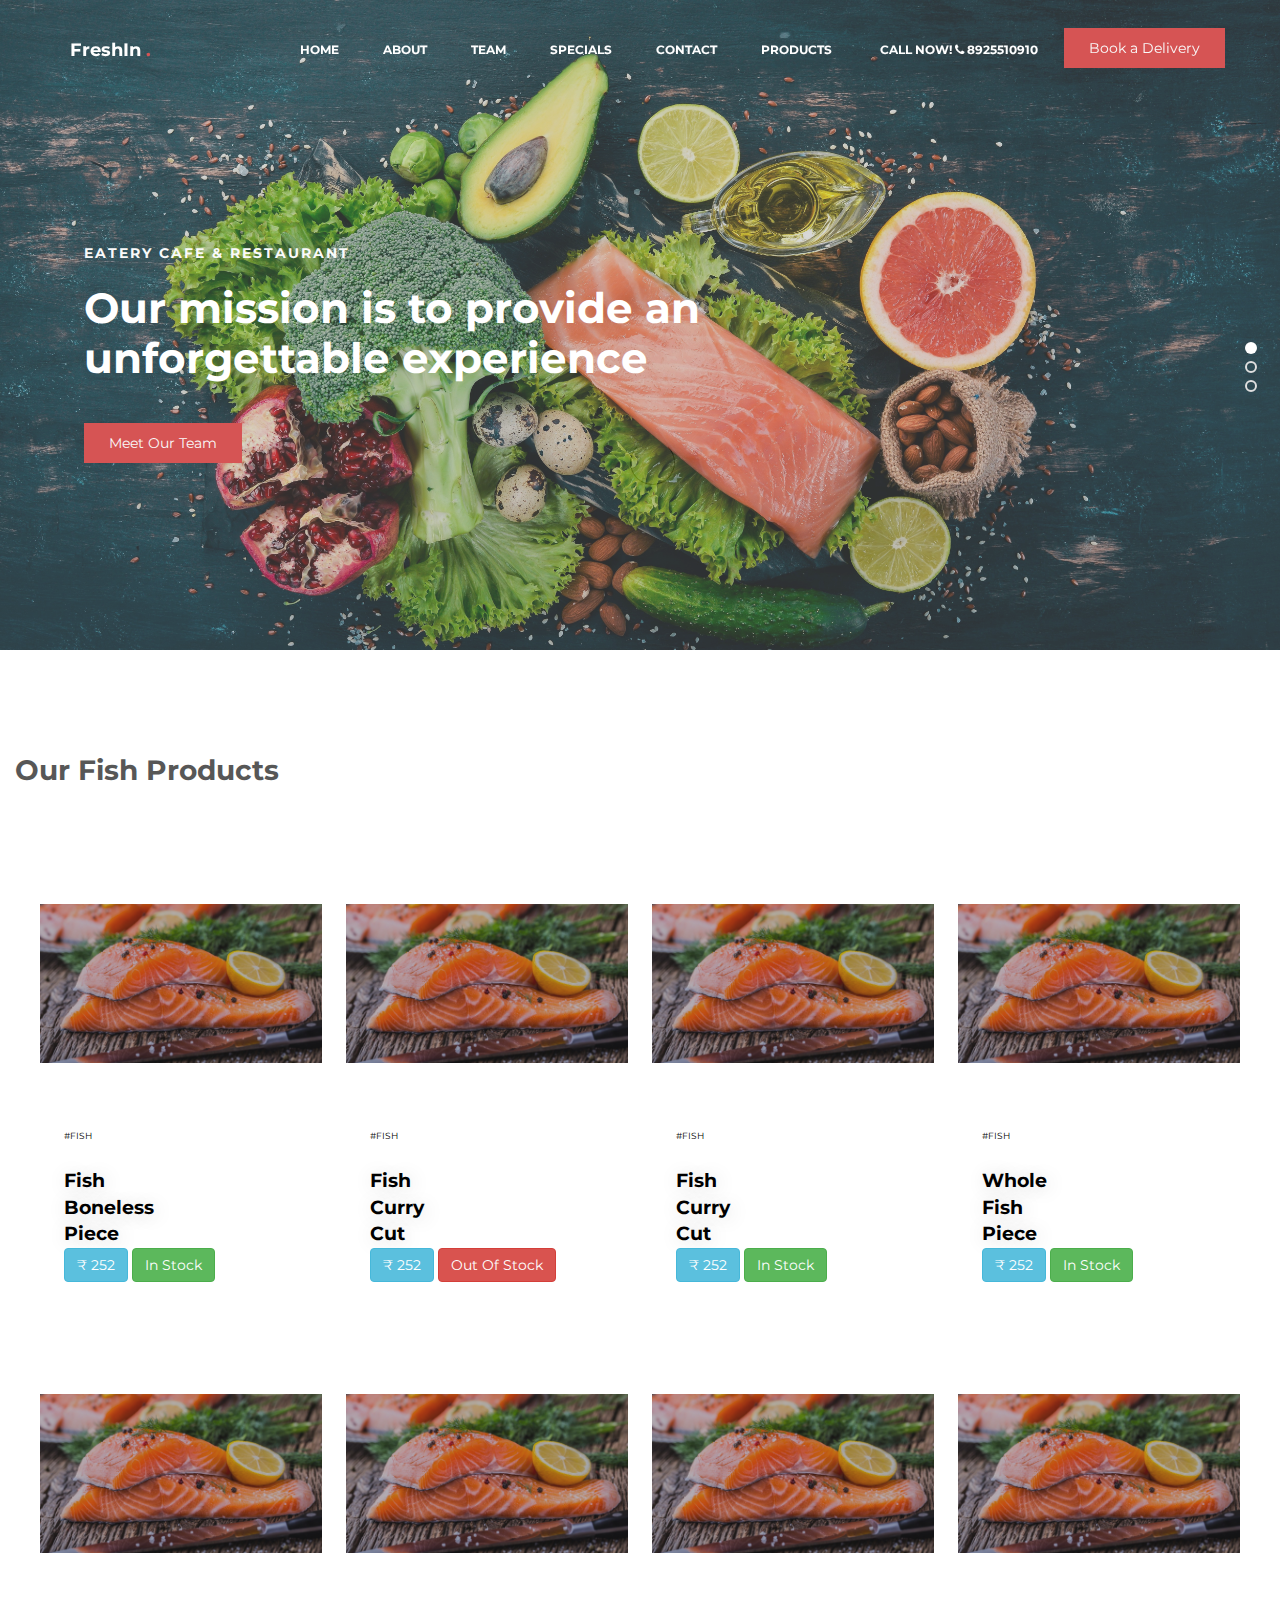
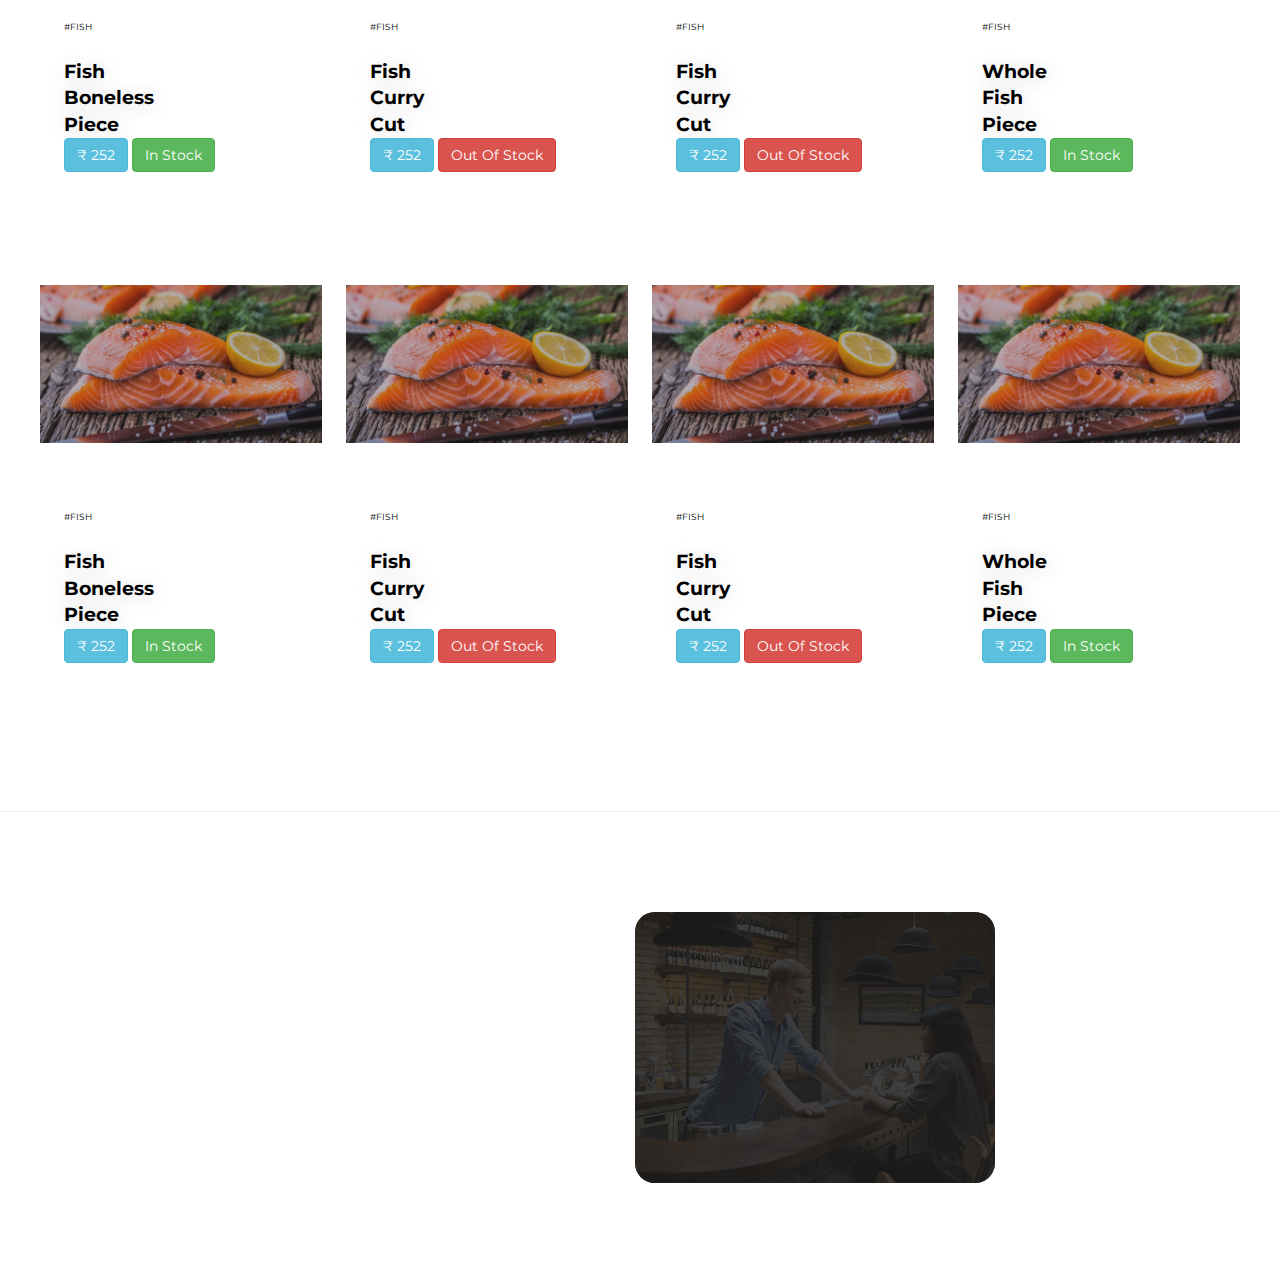
<file: fishes.html>
<!DOCTYPE html>
<html lang="en">
<head>

     <title>Fish Products</title>
<!-- 

Eatery Cafe Template 

http://www.templatemo.com/tm-515-eatery

-->
     <meta charset="UTF-8">
     <meta http-equiv="X-UA-Compatible" content="IE=Edge">
     <meta name="description" content="">
     <meta name="keywords" content="">
     <meta name="author" content="">
     <meta name="viewport" content="width=device-width, initial-scale=1, maximum-scale=1">

     <link rel="stylesheet" href="css/bootstrap.min.css">
     <link rel="stylesheet" href="css/font-awesome.min.css">
     <link rel="stylesheet" href="css/animate.css">
     <link rel="stylesheet" href="css/owl.carousel.css">
     <link rel="stylesheet" href="css/owl.theme.default.min.css">
     <link rel="stylesheet" href="css/magnific-popup.css">

     <!-- MAIN CSS -->
     <link rel="stylesheet" href="css/templatemo-style.css">

</head>
<body>

     <!-- PRE LOADER -->
     <section class="preloader">
          <div class="spinner">

               <span class="spinner-rotate"></span>
               
          </div>
     </section>


     <!-- MENU -->
     <section class="navbar custom-navbar navbar-fixed-top" role="navigation">
          <div class="container">

               <div class="navbar-header">
                    <button class="navbar-toggle" data-toggle="collapse" data-target=".navbar-collapse">
                         <span class="icon icon-bar"></span>
                         <span class="icon icon-bar"></span>
                         <span class="icon icon-bar"></span>
                    </button>

                    <!-- lOGO TEXT HERE -->
                    <a href="index.html" class="navbar-brand">FreshIn <span>.</span></a>
               </div>

               <!-- MENU LINKS -->
               <div class="collapse navbar-collapse">
                    <ul class="nav navbar-nav navbar-nav-first">
                         <li><a href="index.html" class="smoothScroll">Home</a></li>
                         <li><a href="index.html" class="smoothScroll">About</a></li>
                         <li><a href="index.html" class="smoothScroll">Team</a></li>
                         <li><a href="index.html" class="smoothScroll">Specials</a></li>
                         <li><a href="cont.html" class="smoothScroll">Contact</a></li>
                        <li><a href="products.html" class="smoothScroll">Products</a></li>
                    </ul>

                    <ul class="nav navbar-nav navbar-right">
                         <li><a href="#">Call Now! <i class="fa fa-phone"></i> 8925510910</a></li>
                         <a href="contact.html" class="section-btn">Book a Delivery</a>
                    </ul>
               </div>

          </div>
     </section>


     <!-- HOME -->
     <section id="home" class="slider" data-stellar-background-ratio="0.5">
          <div class="row">

                    <div class="owl-carousel owl-theme">
                         <div class="item item-first">
                              <div class="caption">
                                   <div class="container">
                                        <div class="col-md-8 col-sm-12">
                                             <h3>Eatery Cafe &amp; Restaurant</h3>
                                             <h1>Our mission is to provide an unforgettable experience</h1>
                                             <a href="#team" class="section-btn btn btn-default smoothScroll">Meet Our Team</a>
                                        </div>
                                   </div>
                              </div>
                         </div>

                         <div class="item item-second">
                              <div class="caption">
                                   <div class="container">
                                        <div class="col-md-8 col-sm-12">
                                             <h3>Your Perfect Breakfast</h3>
                                             <h1>The best dinning quality can be here too!</h1>
                                             <a href="#menu" class="section-btn btn btn-default smoothScroll">Discover Menu</a>
                                        </div>
                                   </div>
                              </div>
                         </div>

                         <div class="item item-third">
                              <div class="caption">
                                   <div class="container">
                                        <div class="col-md-8 col-sm-12">
                                             <h3>New Restaurant in Town</h3>
                                             <h1>Enjoy our special menus every Sunday and Friday</h1>
                                             <a href="#contact" class="section-btn btn btn-default smoothScroll">Delivery</a>
                                        </div>
                                   </div>
                              </div>
                         </div>
                    </div>

          </div>
         
     </section>
    <section>
                        <div class="col-md-12 col-sm-12">
                         <div class="section-title wow fadeInUp" data-wow-delay="0.1s">
                              <h2>Our Fish Products</h2>
                         </div>
                    </div>

              <section class="hero-section">
  <div class="card-grid">
    <a class="card" href="#">
      <div class="card__background"><img src="images/file-20181206-128208-1lepxpi.jpg" style="width: 100%;"></div>
      <div class="card__content">
        <p class="card__category">#Fish</p>
        <h3 class="card__heading">Fish Boneless Piece</h3>
          <button type="button" class="btn btn-info">₹ 252</button>
          <button type="button" class="btn btn-success">In Stock</button>
      </div>
    </a>
    <a class="card" href="#">
      <div class="card__background"><img src="images/file-20181206-128208-1lepxpi.jpg" style="width: 100%;"></div>
      <div class="card__content">
        <p class="card__category">#Fish</p>
        <h3 class="card__heading">Fish Curry Cut</h3>
           <button type="button" class="btn btn-info">₹ 252</button>
          <button type="button" class="btn btn-danger">Out Of Stock</button>
      </div>
    </a>
    <a class="card" href="#">
      <div class="card__background" ><img src="images/file-20181206-128208-1lepxpi.jpg" style="width: 100%;"></div>
      <div class="card__content">
        <p class="card__category">#Fish</p>
        <h3 class="card__heading">Fish Curry Cut</h3>
           <button type="button" class="btn btn-info">₹ 252</button>
          <button type="button" class="btn btn-success">In Stock</button>
      </div>
    </li>
    <a class="card" href="#">
      <div class="card__background" ><img src="images/file-20181206-128208-1lepxpi.jpg" style="width: 100%;"></div>
      <div class="card__content">
        <p class="card__category">#Fish</p>
        <h3 class="card__heading">Whole Fish Piece</h3>
           <button type="button" class="btn btn-info">₹ 252</button>
          <button type="button" class="btn btn-success">In Stock</button>
      </div>
    </a>
  <div>
      </div>
                  </div>    
                  
                  
</section>
        <section class="hero-section">
  <div class="card-grid">
    <a class="card" href="#">
      <div class="card__background"><img src="images/file-20181206-128208-1lepxpi.jpg" style="width: 100%;"></div>
      <div class="card__content">
        <p class="card__category">#Fish</p>
        <h3 class="card__heading">Fish Boneless Piece</h3>
          <button type="button" class="btn btn-info">₹ 252</button>
          <button type="button" class="btn btn-success">In Stock</button>
      </div>
    </a>
    <a class="card" href="#">
      <div class="card__background"><img src="images/file-20181206-128208-1lepxpi.jpg" style="width: 100%;"></div>
      <div class="card__content">
        <p class="card__category">#Fish</p>
        <h3 class="card__heading">Fish Curry Cut</h3>
           <button type="button" class="btn btn-info">₹ 252</button>
          <button type="button" class="btn btn-danger">Out Of Stock</button>
      </div>
    </a>
    <a class="card" href="#">
      <div class="card__background" ><img src="images/file-20181206-128208-1lepxpi.jpg" style="width: 100%;"></div>
      <div class="card__content">
        <p class="card__category">#Fish</p>
        <h3 class="card__heading">Fish Curry Cut</h3>
           <button type="button" class="btn btn-info">₹ 252</button>
          <button type="button" class="btn btn-danger">Out Of Stock</button>
      </div>
    </li>
    <a class="card" href="#">
      <div class="card__background" ><img src="images/file-20181206-128208-1lepxpi.jpg" style="width: 100%;"></div>
      <div class="card__content">
        <p class="card__category">#Fish</p>
        <h3 class="card__heading">Whole Fish Piece</h3>
           <button type="button" class="btn btn-info">₹ 252</button>
          <button type="button" class="btn btn-success">In Stock</button>
      </div>
    </a>
  <div>
      </div>
                  </div>    
                  
</section>
                <section class="hero-section">
  <div class="card-grid">
    <a class="card" href="#">
      <div class="card__background"><img src="images/file-20181206-128208-1lepxpi.jpg" style="width: 100%;"></div>
      <div class="card__content">
        <p class="card__category">#Fish</p>
        <h3 class="card__heading">Fish Boneless Piece</h3>
          <button type="button" class="btn btn-info">₹ 252</button>
          <button type="button" class="btn btn-success">In Stock</button>
      </div>
    </a>
    <a class="card" href="#">
      <div class="card__background"><img src="images/file-20181206-128208-1lepxpi.jpg" style="width: 100%;"></div>
      <div class="card__content">
        <p class="card__category">#Fish</p>
        <h3 class="card__heading">Fish Curry Cut</h3>
           <button type="button" class="btn btn-info">₹ 252</button>
          <button type="button" class="btn btn-danger">Out Of Stock</button>
      </div>
    </a>
    <a class="card" href="#">
      <div class="card__background" ><img src="images/file-20181206-128208-1lepxpi.jpg" style="width: 100%;"></div>
      <div class="card__content">
        <p class="card__category">#Fish</p>
        <h3 class="card__heading">Fish Curry Cut</h3>
           <button type="button" class="btn btn-info">₹ 252</button>
          <button type="button" class="btn btn-danger">Out Of Stock</button>
      </div>
    </li>
    <a class="card" href="#">
      <div class="card__background" ><img src="images/file-20181206-128208-1lepxpi.jpg" style="width: 100%;"></div>
      <div class="card__content">
        <p class="card__category">#Fish</p>
        <h3 class="card__heading">Whole Fish Piece</h3>
           <button type="button" class="btn btn-info">₹ 252</button>
          <button type="button" class="btn btn-success">In Stock</button>
      </div>
    </a>
  <div>
      </div>
                  </div>    
                  
</section>
      </section>
             
    

     <!-- FOOTER -->
     <footer id="footer" data-stellar-background-ratio="0.5">
          <div class="container">
               <div class="row">

                    <div class="col-md-3 col-sm-8">
                         <div class="footer-info">
                              <div class="section-title">
                                   <h2 class="wow fadeInUp" data-wow-delay="0.2s">Find us</h2>
                              </div>
                              <address class="wow fadeInUp" data-wow-delay="0.4s">
                                   <p>Arcot Road,<br> Valsaravakam,<br>Chennai</p>
                              </address>
                         </div>
                    </div>

                    <div class="col-md-3 col-sm-8">
                         <div class="footer-info">
                              <div class="section-title">
                                   <h2 class="wow fadeInUp" data-wow-delay="0.2s">Delivery</h2>
                              </div>
                              <address class="wow fadeInUp" data-wow-delay="0.4s">
                                   <p>www.freshinonline.com | </p>
                                     <p>8925510910 </p>
                                   <p><a href="mailto:freshinchn@gmail.com">freshinfishchn@gmail.com</a></p>
                              </address>
                         </div>
                    </div>

                    <div class="col-md-4 col-sm-8">
                         <div class="footer-info footer-open-hour">
                              <div class="section-title">
                                   <h2 class="wow fadeInUp" data-wow-delay="0.2s">Open Hours</h2>
                              </div>
                              <div class="wow fadeInUp" data-wow-delay="0.4s">
                                   <p>Monday: Closed</p>
                                   <div>
                                        <strong>Tuesday to Friday</strong>
                                        <p>7:00 AM - 9:00 PM</p>
                                   </div>
                                   <div>
                                        <strong>Saturday - Sunday</strong>
                                        <p>11:00 AM - 10:00 PM</p>
                                   </div>
                              </div>
                         </div>
                    </div>

                    <div class="col-md-2 col-sm-4">
                         <ul class="wow fadeInUp social-icon" data-wow-delay="0.4s">
                              <li><a href="#" class="fa fa-facebook-square" attr="facebook icon"></a></li>
                              <li><a href="#" class="fa fa-twitter"></a></li>
                              <li><a href="#" class="fa fa-instagram"></a></li>
                              <li><a href="#" class="fa fa-google"></a></li>
                         </ul>

                         <div class="wow fadeInUp copyright-text" data-wow-delay="0.8s"> 
                              <p><br>Copyright &copy; 2020 <br>FreshIn 
                              
                                  <br><br><a rel="nofollow" href="terms%20and%20conditions.pdf" target="_blank">Terms and Conditions Apply</a></p>
                         </div>
                    </div>
                    
               </div>
          </div>
     </footer>


     <!-- SCRIPTS -->
     <script src="js/jquery.js"></script>
     <script src="js/bootstrap.min.js"></script>
     <script src="js/jquery.stellar.min.js"></script>
     <script src="js/wow.min.js"></script>
     <script src="js/owl.carousel.min.js"></script>
     <script src="js/jquery.magnific-popup.min.js"></script>
     <script src="js/smoothscroll.js"></script>
     <script src="js/custom.js"></script>

</body>
</html>
</file>
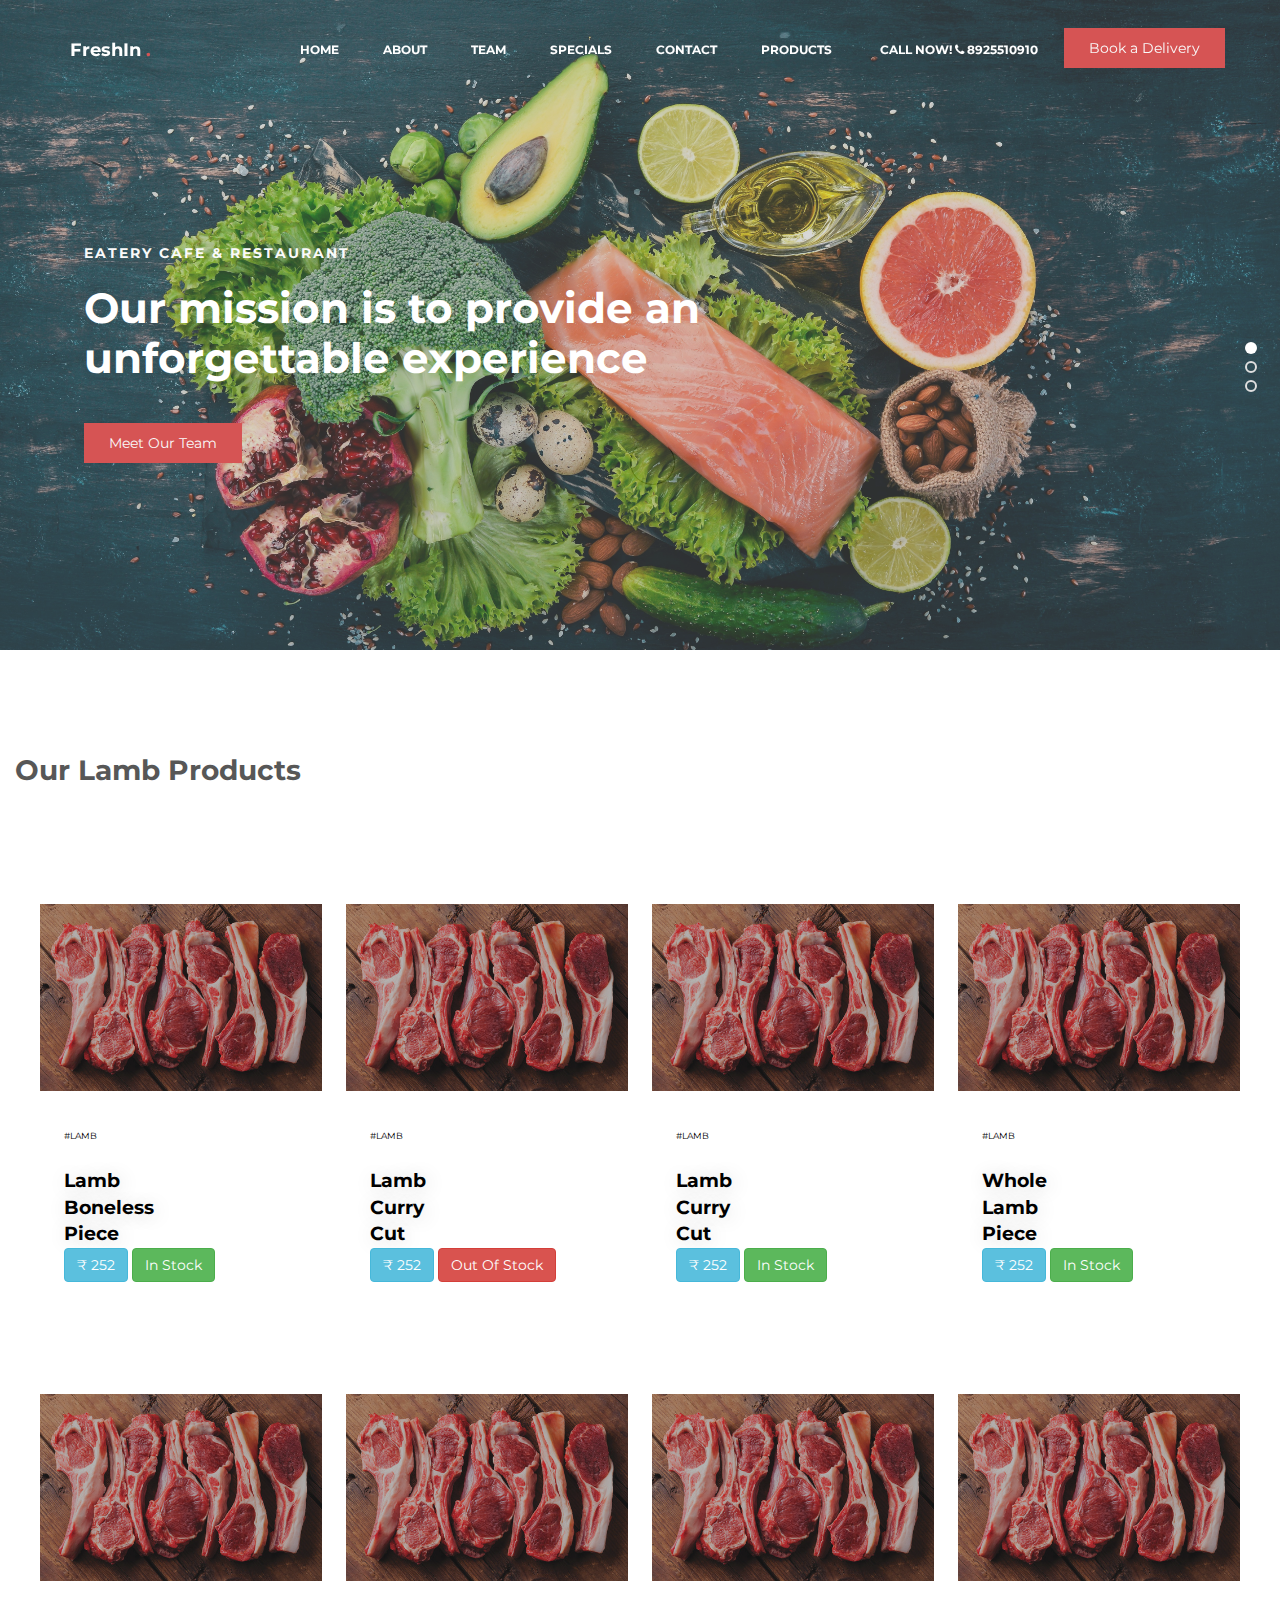
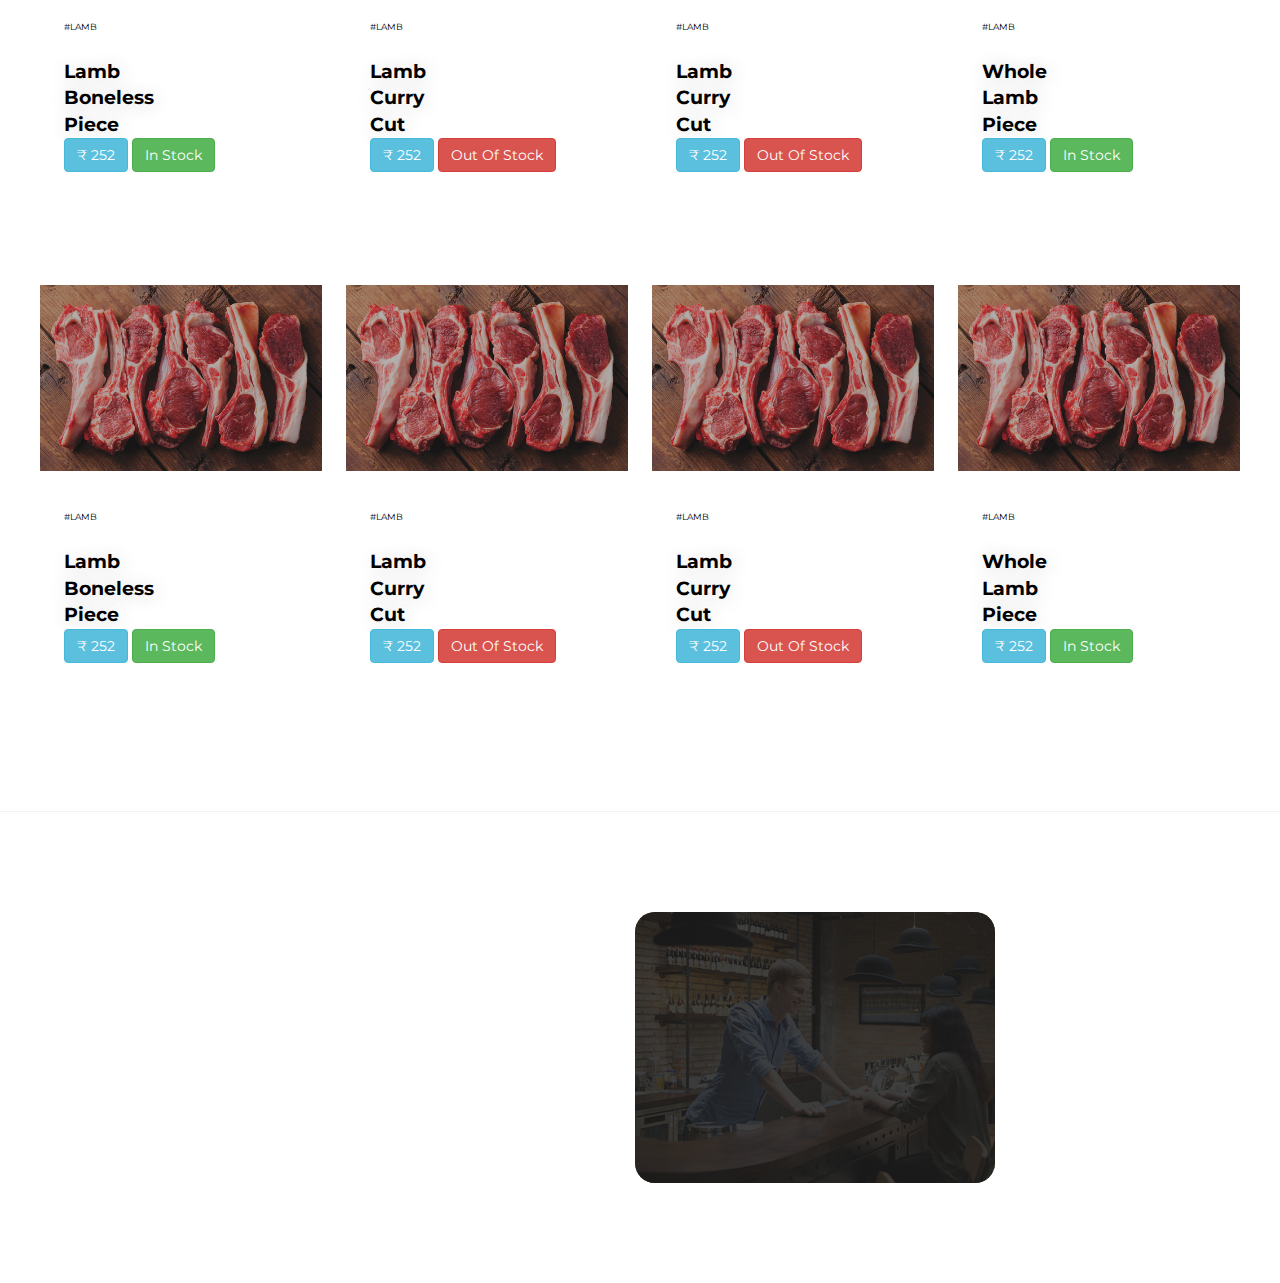
<file: lamb.html>
<!DOCTYPE html>
<html lang="en">
<head>

     <title>Lamb Products</title>
<!-- 

Eatery Cafe Template 

http://www.templatemo.com/tm-515-eatery

-->
     <meta charset="UTF-8">
     <meta http-equiv="X-UA-Compatible" content="IE=Edge">
     <meta name="description" content="">
     <meta name="keywords" content="">
     <meta name="author" content="">
     <meta name="viewport" content="width=device-width, initial-scale=1, maximum-scale=1">

     <link rel="stylesheet" href="css/bootstrap.min.css">
     <link rel="stylesheet" href="css/font-awesome.min.css">
     <link rel="stylesheet" href="css/animate.css">
     <link rel="stylesheet" href="css/owl.carousel.css">
     <link rel="stylesheet" href="css/owl.theme.default.min.css">
     <link rel="stylesheet" href="css/magnific-popup.css">

     <!-- MAIN CSS -->
     <link rel="stylesheet" href="css/templatemo-style.css">

</head>
<body>

     <!-- PRE LOADER -->
     <section class="preloader">
          <div class="spinner">

               <span class="spinner-rotate"></span>
               
          </div>
     </section>


     <!-- MENU -->
     <section class="navbar custom-navbar navbar-fixed-top" role="navigation">
          <div class="container">

               <div class="navbar-header">
                    <button class="navbar-toggle" data-toggle="collapse" data-target=".navbar-collapse">
                         <span class="icon icon-bar"></span>
                         <span class="icon icon-bar"></span>
                         <span class="icon icon-bar"></span>
                    </button>

                    <!-- lOGO TEXT HERE -->
                    <a href="index.html" class="navbar-brand">FreshIn <span>.</span></a>
               </div>

               <!-- MENU LINKS -->
               <div class="collapse navbar-collapse">
                    <ul class="nav navbar-nav navbar-nav-first">
                         <li><a href="index.html" class="smoothScroll">Home</a></li>
                         <li><a href="index.html" class="smoothScroll">About</a></li>
                         <li><a href="index.html" class="smoothScroll">Team</a></li>
                         <li><a href="index.html" class="smoothScroll">Specials</a></li>
                         <li><a href="cont.html" class="smoothScroll">Contact</a></li>
                        <li><a href="products.html" class="smoothScroll">Products</a></li>
                    </ul>

                    <ul class="nav navbar-nav navbar-right">
                         <li><a href="#">Call Now! <i class="fa fa-phone"></i> 8925510910</a></li>
                         <a href="contact.html" class="section-btn">Book a Delivery</a>
                    </ul>
               </div>

          </div>
     </section>


     <!-- HOME -->
     <section id="home" class="slider" data-stellar-background-ratio="0.5">
          <div class="row">

                    <div class="owl-carousel owl-theme">
                         <div class="item item-first">
                              <div class="caption">
                                   <div class="container">
                                        <div class="col-md-8 col-sm-12">
                                             <h3>Eatery Cafe &amp; Restaurant</h3>
                                             <h1>Our mission is to provide an unforgettable experience</h1>
                                             <a href="#team" class="section-btn btn btn-default smoothScroll">Meet Our Team</a>
                                        </div>
                                   </div>
                              </div>
                         </div>

                         <div class="item item-second">
                              <div class="caption">
                                   <div class="container">
                                        <div class="col-md-8 col-sm-12">
                                             <h3>Your Perfect Breakfast</h3>
                                             <h1>The best dinning quality can be here too!</h1>
                                             <a href="#menu" class="section-btn btn btn-default smoothScroll">Discover Menu</a>
                                        </div>
                                   </div>
                              </div>
                         </div>

                         <div class="item item-third">
                              <div class="caption">
                                   <div class="container">
                                        <div class="col-md-8 col-sm-12">
                                             <h3>New Restaurant in Town</h3>
                                             <h1>Enjoy our special menus every Sunday and Friday</h1>
                                             <a href="#contact" class="section-btn btn btn-default smoothScroll">Delivery</a>
                                        </div>
                                   </div>
                              </div>
                         </div>
                    </div>

          </div>
         
     </section>
    <section>
                        <div class="col-md-12 col-sm-12">
                         <div class="section-title wow fadeInUp" data-wow-delay="0.1s">
                              <h2>Our Lamb Products</h2>
                         </div>
                    </div>

              <section class="hero-section">
  <div class="card-grid">
    <a class="card" href="#">
      <div class="card__background"><img src="images/kutbox_lamb_chops_raw_courtesy_01_WEB.jpg" style="width: 100%;"></div>
      <div class="card__content">
        <p class="card__category">#Lamb</p>
        <h3 class="card__heading">Lamb Boneless Piece</h3>
          <button type="button" class="btn btn-info">₹ 252</button>
          <button type="button" class="btn btn-success">In Stock</button>
      </div>
    </a>
    <a class="card" href="#">
      <div class="card__background"><img src="images/kutbox_lamb_chops_raw_courtesy_01_WEB.jpg" style="width: 100%;"></div>
      <div class="card__content">
        <p class="card__category">#Lamb</p>
        <h3 class="card__heading">Lamb Curry Cut</h3>
           <button type="button" class="btn btn-info">₹ 252</button>
          <button type="button" class="btn btn-danger">Out Of Stock</button>
      </div>
    </a>
    <a class="card" href="#">
      <div class="card__background" ><img src="images/kutbox_lamb_chops_raw_courtesy_01_WEB.jpg" style="width: 100%;"></div>
      <div class="card__content">
        <p class="card__category">#Lamb</p>
        <h3 class="card__heading">Lamb Curry Cut</h3>
           <button type="button" class="btn btn-info">₹ 252</button>
          <button type="button" class="btn btn-success">In Stock</button>
      </div>
    </li>
    <a class="card" href="#">
      <div class="card__background" ><img src="images/kutbox_lamb_chops_raw_courtesy_01_WEB.jpg" style="width: 100%;"></div>
      <div class="card__content">
        <p class="card__category">#Lamb</p>
        <h3 class="card__heading">Whole Lamb Piece</h3>
           <button type="button" class="btn btn-info">₹ 252</button>
          <button type="button" class="btn btn-success">In Stock</button>
      </div>
    </a>
  <div>
      </div>
                  </div>    
                  
                  
</section>
        <section class="hero-section">
  <div class="card-grid">
    <a class="card" href="#">
      <div class="card__background"><img src="images/kutbox_lamb_chops_raw_courtesy_01_WEB.jpg" style="width: 100%;"></div>
      <div class="card__content">
        <p class="card__category">#Lamb</p>
        <h3 class="card__heading">Lamb Boneless Piece</h3>
          <button type="button" class="btn btn-info">₹ 252</button>
          <button type="button" class="btn btn-success">In Stock</button>
      </div>
    </a>
    <a class="card" href="#">
      <div class="card__background"><img src="images/kutbox_lamb_chops_raw_courtesy_01_WEB.jpg" style="width: 100%;"></div>
      <div class="card__content">
        <p class="card__category">#Lamb</p>
        <h3 class="card__heading">Lamb Curry Cut</h3>
           <button type="button" class="btn btn-info">₹ 252</button>
          <button type="button" class="btn btn-danger">Out Of Stock</button>
      </div>
    </a>
    <a class="card" href="#">
      <div class="card__background" ><img src="images/kutbox_lamb_chops_raw_courtesy_01_WEB.jpg" style="width: 100%;"></div>
      <div class="card__content">
        <p class="card__category">#Lamb</p>
        <h3 class="card__heading">Lamb Curry Cut</h3>
           <button type="button" class="btn btn-info">₹ 252</button>
          <button type="button" class="btn btn-danger">Out Of Stock</button>
      </div>
    </li>
    <a class="card" href="#">
      <div class="card__background" ><img src="images/kutbox_lamb_chops_raw_courtesy_01_WEB.jpg" style="width: 100%;"></div>
      <div class="card__content">
        <p class="card__category">#Lamb</p>
        <h3 class="card__heading">Whole Lamb Piece</h3>
           <button type="button" class="btn btn-info">₹ 252</button>
          <button type="button" class="btn btn-success">In Stock</button>
      </div>
    </a>
  <div>
      </div>
                  </div>    
                  
</section>
                <section class="hero-section">
  <div class="card-grid">
    <a class="card" href="#">
      <div class="card__background"><img src="images/kutbox_lamb_chops_raw_courtesy_01_WEB.jpg" style="width: 100%;"></div>
      <div class="card__content">
        <p class="card__category">#Lamb</p>
        <h3 class="card__heading">Lamb Boneless Piece</h3>
          <button type="button" class="btn btn-info">₹ 252</button>
          <button type="button" class="btn btn-success">In Stock</button>
      </div>
    </a>
    <a class="card" href="#">
      <div class="card__background"><img src="images/kutbox_lamb_chops_raw_courtesy_01_WEB.jpg" style="width: 100%;"></div>
      <div class="card__content">
        <p class="card__category">#Lamb</p>
        <h3 class="card__heading">Lamb Curry Cut</h3>
           <button type="button" class="btn btn-info">₹ 252</button>
          <button type="button" class="btn btn-danger">Out Of Stock</button>
      </div>
    </a>
    <a class="card" href="#">
      <div class="card__background" ><img src="images/kutbox_lamb_chops_raw_courtesy_01_WEB.jpg" style="width: 100%;"></div>
      <div class="card__content">
        <p class="card__category">#Lamb</p>
        <h3 class="card__heading">Lamb Curry Cut</h3>
           <button type="button" class="btn btn-info">₹ 252</button>
          <button type="button" class="btn btn-danger">Out Of Stock</button>
      </div>
    </li>
    <a class="card" href="#">
      <div class="card__background" ><img src="images/kutbox_lamb_chops_raw_courtesy_01_WEB.jpg" style="width: 100%;"></div>
      <div class="card__content">
        <p class="card__category">#Lamb</p>
        <h3 class="card__heading">Whole Lamb Piece</h3>
           <button type="button" class="btn btn-info">₹ 252</button>
          <button type="button" class="btn btn-success">In Stock</button>
      </div>
    </a>
  <div>
      </div>
                  </div>    
                  
</section>
      </section>
             
    

     <!-- FOOTER -->
     <footer id="footer" data-stellar-background-ratio="0.5">
          <div class="container">
               <div class="row">

                    <div class="col-md-3 col-sm-8">
                         <div class="footer-info">
                              <div class="section-title">
                                   <h2 class="wow fadeInUp" data-wow-delay="0.2s">Find us</h2>
                              </div>
                              <address class="wow fadeInUp" data-wow-delay="0.4s">
                                   <p>Arcot Road,<br> Valsaravakam,<br>Chennai</p>
                              </address>
                         </div>
                    </div>

                    <div class="col-md-3 col-sm-8">
                         <div class="footer-info">
                              <div class="section-title">
                                   <h2 class="wow fadeInUp" data-wow-delay="0.2s">Delivery</h2>
                              </div>
                              <address class="wow fadeInUp" data-wow-delay="0.4s">
                                   <p>www.freshinonline.com | </p>
                                     <p>8925510910 </p>
                                   <p><a href="mailto:freshinchn@gmail.com">freshinfishchn@gmail.com</a></p>
                              </address>
                         </div>
                    </div>

                    <div class="col-md-4 col-sm-8">
                         <div class="footer-info footer-open-hour">
                              <div class="section-title">
                                   <h2 class="wow fadeInUp" data-wow-delay="0.2s">Open Hours</h2>
                              </div>
                              <div class="wow fadeInUp" data-wow-delay="0.4s">
                                   <p>Monday: Closed</p>
                                   <div>
                                        <strong>Tuesday to Friday</strong>
                                        <p>7:00 AM - 9:00 PM</p>
                                   </div>
                                   <div>
                                        <strong>Saturday - Sunday</strong>
                                        <p>11:00 AM - 10:00 PM</p>
                                   </div>
                              </div>
                         </div>
                    </div>

                    <div class="col-md-2 col-sm-4">
                         <ul class="wow fadeInUp social-icon" data-wow-delay="0.4s">
                              <li><a href="#" class="fa fa-facebook-square" attr="facebook icon"></a></li>
                              <li><a href="#" class="fa fa-twitter"></a></li>
                              <li><a href="#" class="fa fa-instagram"></a></li>
                              <li><a href="#" class="fa fa-google"></a></li>
                         </ul>

                         <div class="wow fadeInUp copyright-text" data-wow-delay="0.8s"> 
                              <p><br>Copyright &copy; 2020 <br>FreshIn 
                              
                                  <br><br><a rel="nofollow" href="terms%20and%20conditions.pdf" target="_blank">Terms and Conditions Apply</a></p>
                         </div>
                    </div>
                    
               </div>
          </div>
     </footer>


     <!-- SCRIPTS -->
     <script src="js/jquery.js"></script>
     <script src="js/bootstrap.min.js"></script>
     <script src="js/jquery.stellar.min.js"></script>
     <script src="js/wow.min.js"></script>
     <script src="js/owl.carousel.min.js"></script>
     <script src="js/jquery.magnific-popup.min.js"></script>
     <script src="js/smoothscroll.js"></script>
     <script src="js/custom.js"></script>

</body>
</html>
</file>
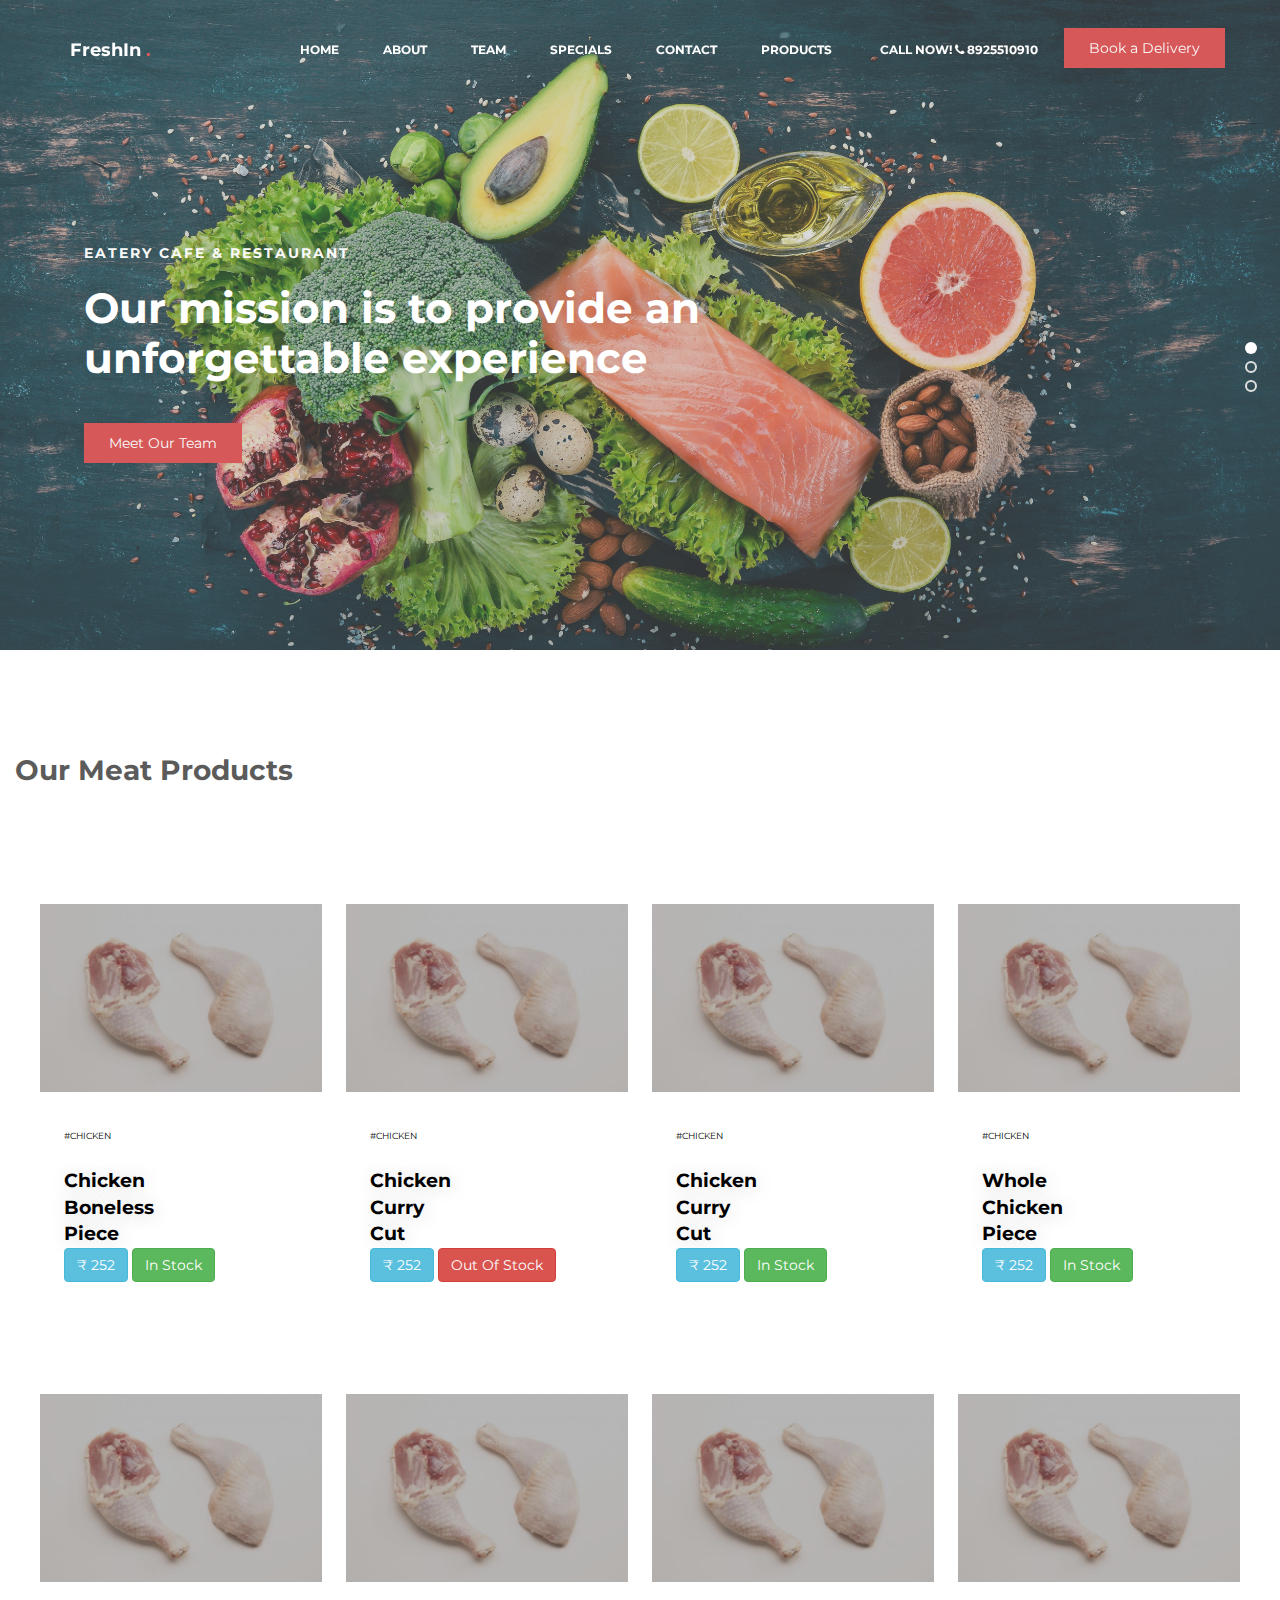
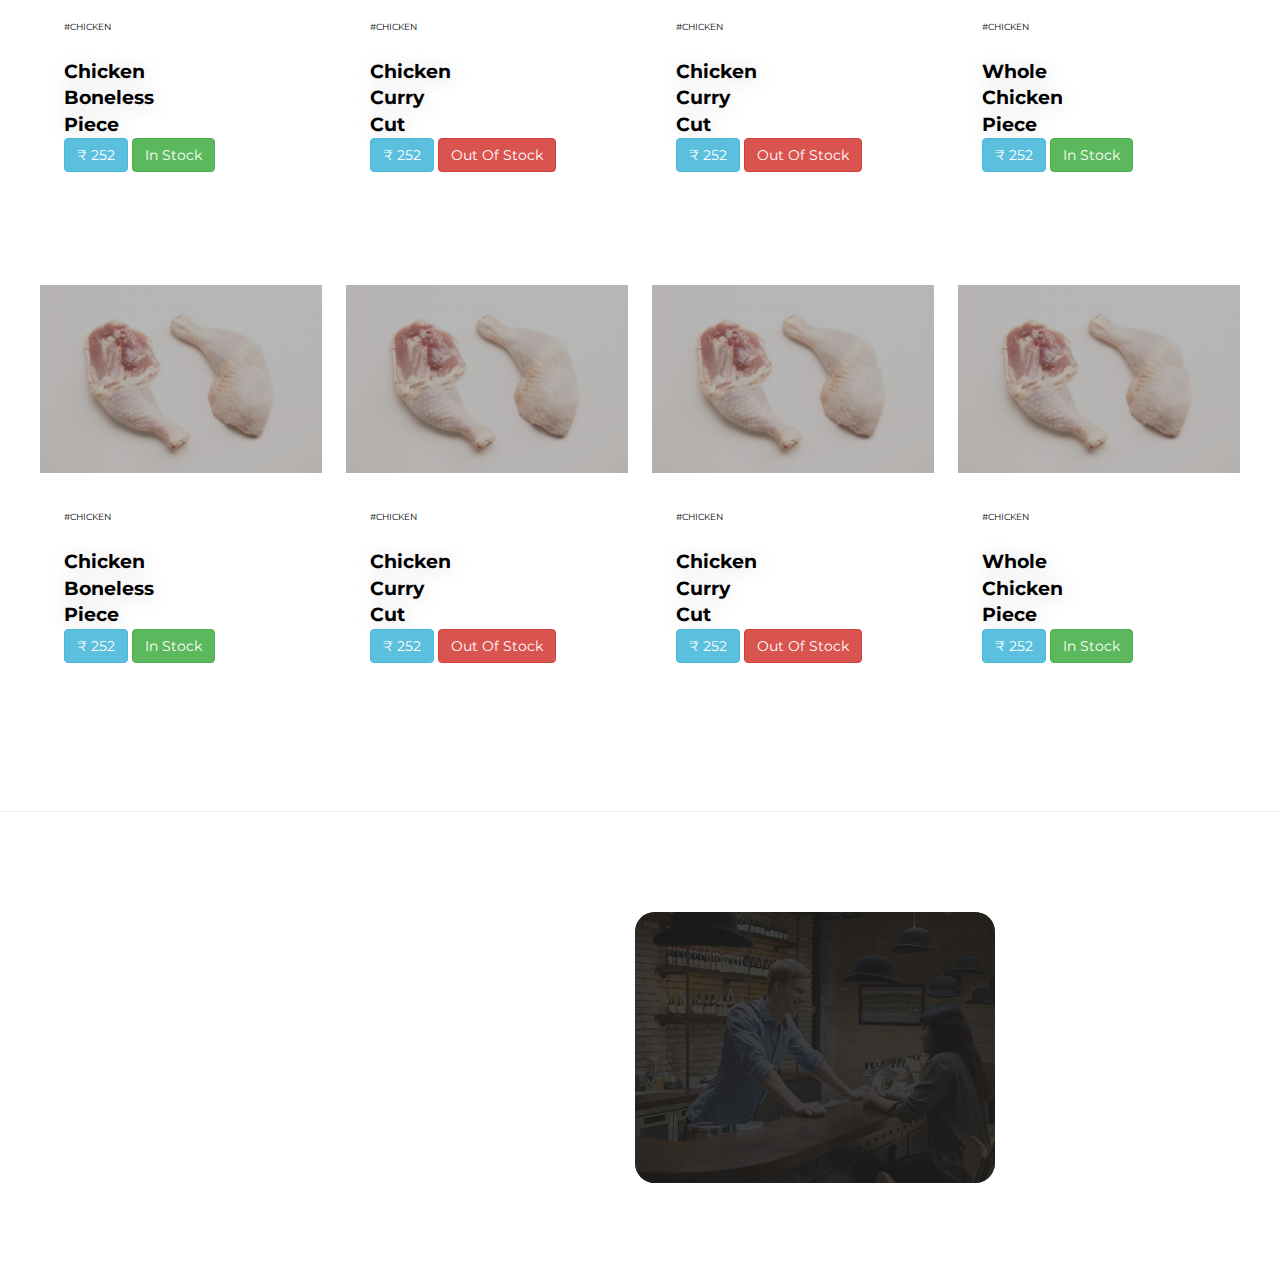
<file: meat.html>
<!DOCTYPE html>
<html lang="en">
<head>

     <title>Chicken Products</title>
<!-- 

Eatery Cafe Template 

http://www.templatemo.com/tm-515-eatery

-->
     <meta charset="UTF-8">
     <meta http-equiv="X-UA-Compatible" content="IE=Edge">
     <meta name="description" content="">
     <meta name="keywords" content="">
     <meta name="author" content="">
     <meta name="viewport" content="width=device-width, initial-scale=1, maximum-scale=1">

     <link rel="stylesheet" href="css/bootstrap.min.css">
     <link rel="stylesheet" href="css/font-awesome.min.css">
     <link rel="stylesheet" href="css/animate.css">
     <link rel="stylesheet" href="css/owl.carousel.css">
     <link rel="stylesheet" href="css/owl.theme.default.min.css">
     <link rel="stylesheet" href="css/magnific-popup.css">

     <!-- MAIN CSS -->
     <link rel="stylesheet" href="css/templatemo-style.css">

</head>
<body>

     <!-- PRE LOADER -->
     <section class="preloader">
          <div class="spinner">

               <span class="spinner-rotate"></span>
               
          </div>
     </section>


     <!-- MENU -->
     <section class="navbar custom-navbar navbar-fixed-top" role="navigation">
          <div class="container">

               <div class="navbar-header">
                    <button class="navbar-toggle" data-toggle="collapse" data-target=".navbar-collapse">
                         <span class="icon icon-bar"></span>
                         <span class="icon icon-bar"></span>
                         <span class="icon icon-bar"></span>
                    </button>

                    <!-- lOGO TEXT HERE -->
                    <a href="index.html" class="navbar-brand">FreshIn <span>.</span></a>
               </div>

               <!-- MENU LINKS -->
               <div class="collapse navbar-collapse">
                    <ul class="nav navbar-nav navbar-nav-first">
                         <li><a href="index.html" class="smoothScroll">Home</a></li>
                         <li><a href="index.html" class="smoothScroll">About</a></li>
                         <li><a href="index.html" class="smoothScroll">Team</a></li>
                         <li><a href="index.html" class="smoothScroll">Specials</a></li>
                         <li><a href="cont.html" class="smoothScroll">Contact</a></li>
                        <li><a href="products.html" class="smoothScroll">Products</a></li>
                    </ul>

                    <ul class="nav navbar-nav navbar-right">
                         <li><a href="#">Call Now! <i class="fa fa-phone"></i> 8925510910</a></li>
                         <a href="contact.html" class="section-btn">Book a Delivery</a>
                    </ul>
               </div>

          </div>
     </section>


     <!-- HOME -->
     <section id="home" class="slider" data-stellar-background-ratio="0.5">
          <div class="row">

                    <div class="owl-carousel owl-theme">
                         <div class="item item-first">
                              <div class="caption">
                                   <div class="container">
                                        <div class="col-md-8 col-sm-12">
                                             <h3>Eatery Cafe &amp; Restaurant</h3>
                                             <h1>Our mission is to provide an unforgettable experience</h1>
                                             <a href="#team" class="section-btn btn btn-default smoothScroll">Meet Our Team</a>
                                        </div>
                                   </div>
                              </div>
                         </div>

                         <div class="item item-second">
                              <div class="caption">
                                   <div class="container">
                                        <div class="col-md-8 col-sm-12">
                                             <h3>Your Perfect Breakfast</h3>
                                             <h1>The best dinning quality can be here too!</h1>
                                             <a href="#menu" class="section-btn btn btn-default smoothScroll">Discover Menu</a>
                                        </div>
                                   </div>
                              </div>
                         </div>

                         <div class="item item-third">
                              <div class="caption">
                                   <div class="container">
                                        <div class="col-md-8 col-sm-12">
                                             <h3>New Restaurant in Town</h3>
                                             <h1>Enjoy our special menus every Sunday and Friday</h1>
                                             <a href="#contact" class="section-btn btn btn-default smoothScroll">Delivery</a>
                                        </div>
                                   </div>
                              </div>
                         </div>
                    </div>

          </div>
         
     </section>
    <section>
                        <div class="col-md-12 col-sm-12">
                         <div class="section-title wow fadeInUp" data-wow-delay="0.1s">
                              <h2>Our Meat Products</h2>
                         </div>
                    </div>

              <section class="hero-section">
  <div class="card-grid">
    <a class="card" href="#">
      <div class="card__background"><img src="images/Ingham-Produce-21-8-06-014905-Leg-Quarter-1-600x400.jpg" style="width: 100%;"></div>
      <div class="card__content">
        <p class="card__category">#Chicken</p>
        <h3 class="card__heading">Chicken Boneless Piece</h3>
          <button type="button" class="btn btn-info">₹ 252</button>
          <button type="button" class="btn btn-success">In Stock</button>
      </div>
    </a>
    <a class="card" href="#">
      <div class="card__background"><img src="images/Ingham-Produce-21-8-06-014905-Leg-Quarter-1-600x400.jpg" style="width: 100%;"></div>
      <div class="card__content">
        <p class="card__category">#Chicken</p>
        <h3 class="card__heading">Chicken Curry Cut</h3>
           <button type="button" class="btn btn-info">₹ 252</button>
          <button type="button" class="btn btn-danger">Out Of Stock</button>
      </div>
    </a>
    <a class="card" href="#">
      <div class="card__background" ><img src="images/Ingham-Produce-21-8-06-014905-Leg-Quarter-1-600x400.jpg" style="width: 100%;"></div>
      <div class="card__content">
        <p class="card__category">#Chicken</p>
        <h3 class="card__heading">Chicken Curry Cut</h3>
           <button type="button" class="btn btn-info">₹ 252</button>
          <button type="button" class="btn btn-success">In Stock</button>
      </div>
    </li>
    <a class="card" href="#">
      <div class="card__background" ><img src="images/Ingham-Produce-21-8-06-014905-Leg-Quarter-1-600x400.jpg" style="width: 100%;"></div>
      <div class="card__content">
        <p class="card__category">#Chicken</p>
        <h3 class="card__heading">Whole Chicken Piece</h3>
           <button type="button" class="btn btn-info">₹ 252</button>
          <button type="button" class="btn btn-success">In Stock</button>
      </div>
    </a>
  <div>
      </div>
                  </div>    
                  
                  
</section>
        <section class="hero-section">
  <div class="card-grid">
    <a class="card" href="#">
      <div class="card__background"><img src="images/Ingham-Produce-21-8-06-014905-Leg-Quarter-1-600x400.jpg" style="width: 100%;"></div>
      <div class="card__content">
        <p class="card__category">#Chicken</p>
        <h3 class="card__heading">Chicken Boneless Piece</h3>
          <button type="button" class="btn btn-info">₹ 252</button>
          <button type="button" class="btn btn-success">In Stock</button>
      </div>
    </a>
    <a class="card" href="#">
      <div class="card__background"><img src="images/Ingham-Produce-21-8-06-014905-Leg-Quarter-1-600x400.jpg" style="width: 100%;"></div>
      <div class="card__content">
        <p class="card__category">#Chicken</p>
        <h3 class="card__heading">Chicken Curry Cut</h3>
           <button type="button" class="btn btn-info">₹ 252</button>
          <button type="button" class="btn btn-danger">Out Of Stock</button>
      </div>
    </a>
    <a class="card" href="#">
      <div class="card__background" ><img src="images/Ingham-Produce-21-8-06-014905-Leg-Quarter-1-600x400.jpg" style="width: 100%;"></div>
      <div class="card__content">
        <p class="card__category">#Chicken</p>
        <h3 class="card__heading">Chicken Curry Cut</h3>
           <button type="button" class="btn btn-info">₹ 252</button>
          <button type="button" class="btn btn-danger">Out Of Stock</button>
      </div>
    </li>
    <a class="card" href="#">
      <div class="card__background" ><img src="images/Ingham-Produce-21-8-06-014905-Leg-Quarter-1-600x400.jpg" style="width: 100%;"></div>
      <div class="card__content">
        <p class="card__category">#Chicken</p>
        <h3 class="card__heading">Whole Chicken Piece</h3>
           <button type="button" class="btn btn-info">₹ 252</button>
          <button type="button" class="btn btn-success">In Stock</button>
      </div>
    </a>
  <div>
      </div>
                  </div>    
                  
</section>
                <section class="hero-section">
  <div class="card-grid">
    <a class="card" href="#">
      <div class="card__background"><img src="images/Ingham-Produce-21-8-06-014905-Leg-Quarter-1-600x400.jpg" style="width: 100%;"></div>
      <div class="card__content">
        <p class="card__category">#Chicken</p>
        <h3 class="card__heading">Chicken Boneless Piece</h3>
          <button type="button" class="btn btn-info">₹ 252</button>
          <button type="button" class="btn btn-success">In Stock</button>
      </div>
    </a>
    <a class="card" href="#">
      <div class="card__background"><img src="images/Ingham-Produce-21-8-06-014905-Leg-Quarter-1-600x400.jpg" style="width: 100%;"></div>
      <div class="card__content">
        <p class="card__category">#Chicken</p>
        <h3 class="card__heading">Chicken Curry Cut</h3>
           <button type="button" class="btn btn-info">₹ 252</button>
          <button type="button" class="btn btn-danger">Out Of Stock</button>
      </div>
    </a>
    <a class="card" href="#">
      <div class="card__background" ><img src="images/Ingham-Produce-21-8-06-014905-Leg-Quarter-1-600x400.jpg" style="width: 100%;"></div>
      <div class="card__content">
        <p class="card__category">#Chicken</p>
        <h3 class="card__heading">Chicken Curry Cut</h3>
           <button type="button" class="btn btn-info">₹ 252</button>
          <button type="button" class="btn btn-danger">Out Of Stock</button>
      </div>
    </li>
    <a class="card" href="#">
      <div class="card__background" ><img src="images/Ingham-Produce-21-8-06-014905-Leg-Quarter-1-600x400.jpg" style="width: 100%;"></div>
      <div class="card__content">
        <p class="card__category">#Chicken</p>
        <h3 class="card__heading">Whole Chicken Piece</h3>
           <button type="button" class="btn btn-info">₹ 252</button>
          <button type="button" class="btn btn-success">In Stock</button>
      </div>
    </a>
  <div>
      </div>
                  </div>    
                  
</section>
      </section>
             
    

     <!-- FOOTER -->
     <footer id="footer" data-stellar-background-ratio="0.5">
          <div class="container">
               <div class="row">

                    <div class="col-md-3 col-sm-8">
                         <div class="footer-info">
                              <div class="section-title">
                                   <h2 class="wow fadeInUp" data-wow-delay="0.2s">Find us</h2>
                              </div>
                              <address class="wow fadeInUp" data-wow-delay="0.4s">
                                   <p>Arcot Road,<br> Valsaravakam,<br>Chennai</p>
                              </address>
                         </div>
                    </div>

                    <div class="col-md-3 col-sm-8">
                         <div class="footer-info">
                              <div class="section-title">
                                   <h2 class="wow fadeInUp" data-wow-delay="0.2s">Delivery</h2>
                              </div>
                              <address class="wow fadeInUp" data-wow-delay="0.4s">
                                   <p>www.freshinonline.com | </p>
                                     <p>8925510910 </p>
                                   <p><a href="mailto:freshinchn@gmail.com">freshinfishchn@gmail.com</a></p>
                              </address>
                         </div>
                    </div>

                    <div class="col-md-4 col-sm-8">
                         <div class="footer-info footer-open-hour">
                              <div class="section-title">
                                   <h2 class="wow fadeInUp" data-wow-delay="0.2s">Open Hours</h2>
                              </div>
                              <div class="wow fadeInUp" data-wow-delay="0.4s">
                                   <p>Monday: Closed</p>
                                   <div>
                                        <strong>Tuesday to Friday</strong>
                                        <p>7:00 AM - 9:00 PM</p>
                                   </div>
                                   <div>
                                        <strong>Saturday - Sunday</strong>
                                        <p>11:00 AM - 10:00 PM</p>
                                   </div>
                              </div>
                         </div>
                    </div>

                    <div class="col-md-2 col-sm-4">
                         <ul class="wow fadeInUp social-icon" data-wow-delay="0.4s">
                              <li><a href="#" class="fa fa-facebook-square" attr="facebook icon"></a></li>
                              <li><a href="#" class="fa fa-twitter"></a></li>
                              <li><a href="#" class="fa fa-instagram"></a></li>
                              <li><a href="#" class="fa fa-google"></a></li>
                         </ul>

                         <div class="wow fadeInUp copyright-text" data-wow-delay="0.8s"> 
                              <p><br>Copyright &copy; 2020 <br>FreshIn 
                              
                                  <br><br><a rel="nofollow" href="terms%20and%20conditions.pdf" target="_blank">Terms and Conditions Apply</a></p>
                         </div>
                    </div>
                    
               </div>
          </div>
     </footer>


     <!-- SCRIPTS -->
     <script src="js/jquery.js"></script>
     <script src="js/bootstrap.min.js"></script>
     <script src="js/jquery.stellar.min.js"></script>
     <script src="js/wow.min.js"></script>
     <script src="js/owl.carousel.min.js"></script>
     <script src="js/jquery.magnific-popup.min.js"></script>
     <script src="js/smoothscroll.js"></script>
     <script src="js/custom.js"></script>

</body>
</html>
</file>
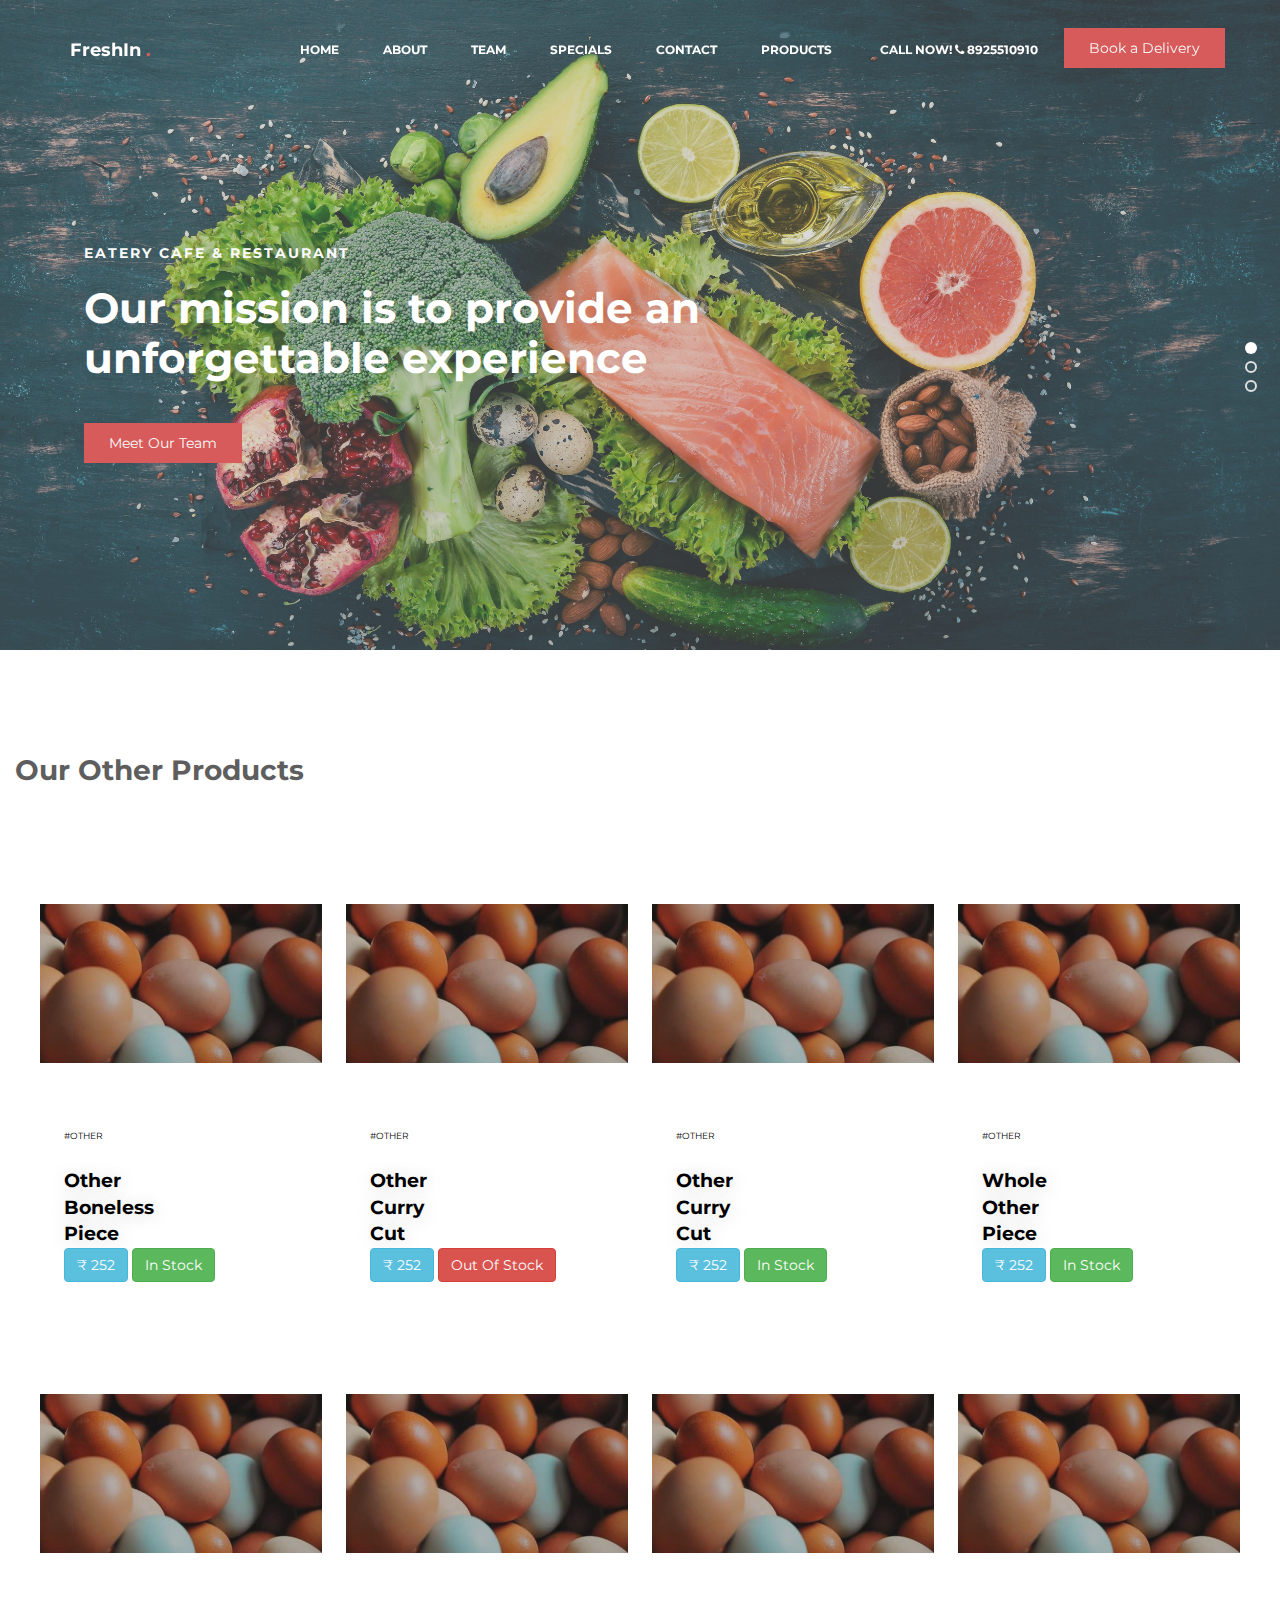
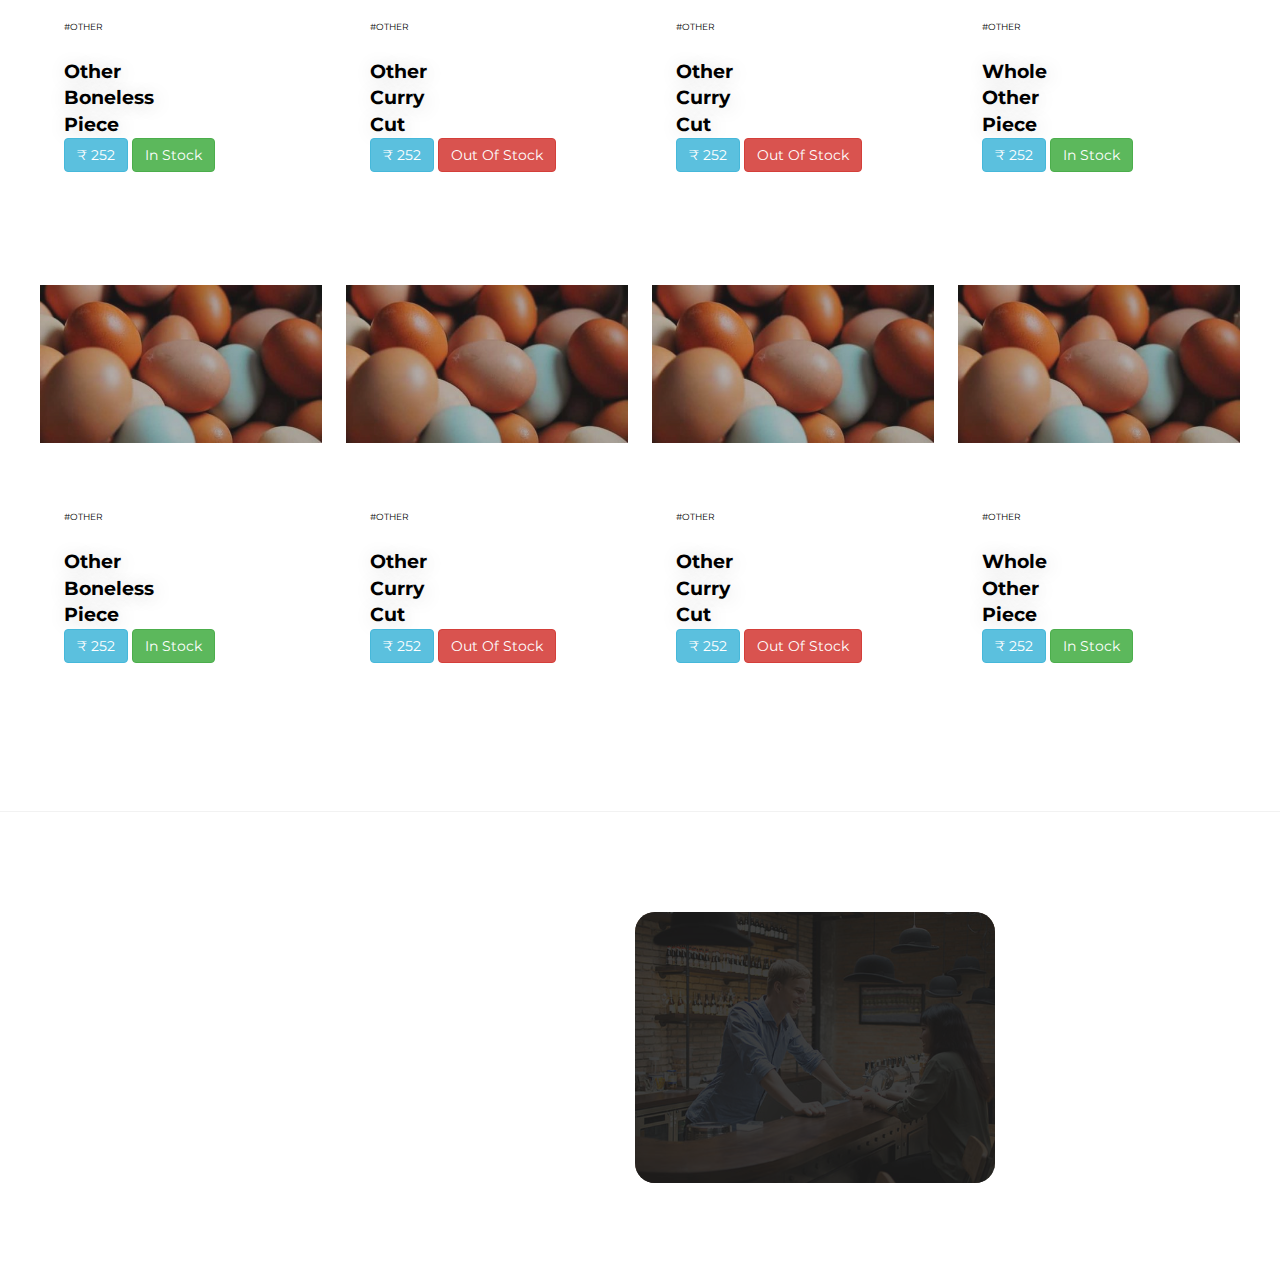
<file: others.html>
<!DOCTYPE html>
<html lang="en">
<head>

     <title>Other Products</title>
<!-- 

Eatery Cafe Template 

http://www.templatemo.com/tm-515-eatery

-->
     <meta charset="UTF-8">
     <meta http-equiv="X-UA-Compatible" content="IE=Edge">
     <meta name="description" content="">
     <meta name="keywords" content="">
     <meta name="author" content="">
     <meta name="viewport" content="width=device-width, initial-scale=1, maximum-scale=1">

     <link rel="stylesheet" href="css/bootstrap.min.css">
     <link rel="stylesheet" href="css/font-awesome.min.css">
     <link rel="stylesheet" href="css/animate.css">
     <link rel="stylesheet" href="css/owl.carousel.css">
     <link rel="stylesheet" href="css/owl.theme.default.min.css">
     <link rel="stylesheet" href="css/magnific-popup.css">

     <!-- MAIN CSS -->
     <link rel="stylesheet" href="css/templatemo-style.css">

</head>
<body>

     <!-- PRE LOADER -->
     <section class="preloader">
          <div class="spinner">

               <span class="spinner-rotate"></span>
               
          </div>
     </section>


     <!-- MENU -->
     <section class="navbar custom-navbar navbar-fixed-top" role="navigation">
          <div class="container">

               <div class="navbar-header">
                    <button class="navbar-toggle" data-toggle="collapse" data-target=".navbar-collapse">
                         <span class="icon icon-bar"></span>
                         <span class="icon icon-bar"></span>
                         <span class="icon icon-bar"></span>
                    </button>

                    <!-- lOGO TEXT HERE -->
                    <a href="index.html" class="navbar-brand">FreshIn <span>.</span></a>
               </div>

               <!-- MENU LINKS -->
               <div class="collapse navbar-collapse">
                    <ul class="nav navbar-nav navbar-nav-first">
                         <li><a href="index.html" class="smoothScroll">Home</a></li>
                         <li><a href="index.html" class="smoothScroll">About</a></li>
                         <li><a href="index.html" class="smoothScroll">Team</a></li>
                         <li><a href="index.html" class="smoothScroll">Specials</a></li>
                         <li><a href="cont.html" class="smoothScroll">Contact</a></li>
                        <li><a href="products.html" class="smoothScroll">Products</a></li>
                    </ul>

                    <ul class="nav navbar-nav navbar-right">
                         <li><a href="#">Call Now! <i class="fa fa-phone"></i> 8925510910</a></li>
                         <a href="contact.html" class="section-btn">Book a Delivery</a>
                    </ul>
               </div>

          </div>
     </section>


     <!-- HOME -->
     <section id="home" class="slider" data-stellar-background-ratio="0.5">
          <div class="row">

                    <div class="owl-carousel owl-theme">
                         <div class="item item-first">
                              <div class="caption">
                                   <div class="container">
                                        <div class="col-md-8 col-sm-12">
                                             <h3>Eatery Cafe &amp; Restaurant</h3>
                                             <h1>Our mission is to provide an unforgettable experience</h1>
                                             <a href="#team" class="section-btn btn btn-default smoothScroll">Meet Our Team</a>
                                        </div>
                                   </div>
                              </div>
                         </div>

                         <div class="item item-second">
                              <div class="caption">
                                   <div class="container">
                                        <div class="col-md-8 col-sm-12">
                                             <h3>Your Perfect Breakfast</h3>
                                             <h1>The best dinning quality can be here too!</h1>
                                             <a href="#menu" class="section-btn btn btn-default smoothScroll">Discover Menu</a>
                                        </div>
                                   </div>
                              </div>
                         </div>

                         <div class="item item-third">
                              <div class="caption">
                                   <div class="container">
                                        <div class="col-md-8 col-sm-12">
                                             <h3>New Restaurant in Town</h3>
                                             <h1>Enjoy our special menus every Sunday and Friday</h1>
                                             <a href="#contact" class="section-btn btn btn-default smoothScroll">Delivery</a>
                                        </div>
                                   </div>
                              </div>
                         </div>
                    </div>

          </div>
         
     </section>
    <section>
                        <div class="col-md-12 col-sm-12">
                         <div class="section-title wow fadeInUp" data-wow-delay="0.1s">
                              <h2>Our Other Products</h2>
                         </div>
                    </div>

              <section class="hero-section">
  <div class="card-grid">
    <a class="card" href="#">
      <div class="card__background"><img src="images/eggs-DSC_1237-480x270.jpg" style="width: 100%;"></div>
      <div class="card__content">
        <p class="card__category">#Other</p>
        <h3 class="card__heading">Other Boneless Piece</h3>
          <button type="button" class="btn btn-info">₹ 252</button>
          <button type="button" class="btn btn-success">In Stock</button>
      </div>
    </a>
    <a class="card" href="#">
      <div class="card__background"><img src="images/eggs-DSC_1237-480x270.jpg" style="width: 100%;"></div>
      <div class="card__content">
        <p class="card__category">#Other</p>
        <h3 class="card__heading">Other Curry Cut</h3>
           <button type="button" class="btn btn-info">₹ 252</button>
          <button type="button" class="btn btn-danger">Out Of Stock</button>
      </div>
    </a>
    <a class="card" href="#">
      <div class="card__background" ><img src="images/eggs-DSC_1237-480x270.jpg" style="width: 100%;"></div>
      <div class="card__content">
        <p class="card__category">#Other</p>
        <h3 class="card__heading">Other Curry Cut</h3>
           <button type="button" class="btn btn-info">₹ 252</button>
          <button type="button" class="btn btn-success">In Stock</button>
      </div>
    </li>
    <a class="card" href="#">
      <div class="card__background" ><img src="images/eggs-DSC_1237-480x270.jpg" style="width: 100%;"></div>
      <div class="card__content">
        <p class="card__category">#Other</p>
        <h3 class="card__heading">Whole Other Piece</h3>
           <button type="button" class="btn btn-info">₹ 252</button>
          <button type="button" class="btn btn-success">In Stock</button>
      </div>
    </a>
  <div>
      </div>
                  </div>    
                  
                  
</section>
        <section class="hero-section">
  <div class="card-grid">
    <a class="card" href="#">
      <div class="card__background"><img src="images/eggs-DSC_1237-480x270.jpg" style="width: 100%;"></div>
      <div class="card__content">
        <p class="card__category">#Other</p>
        <h3 class="card__heading">Other Boneless Piece</h3>
          <button type="button" class="btn btn-info">₹ 252</button>
          <button type="button" class="btn btn-success">In Stock</button>
      </div>
    </a>
    <a class="card" href="#">
      <div class="card__background"><img src="images/eggs-DSC_1237-480x270.jpg" style="width: 100%;"></div>
      <div class="card__content">
        <p class="card__category">#Other</p>
        <h3 class="card__heading">Other Curry Cut</h3>
           <button type="button" class="btn btn-info">₹ 252</button>
          <button type="button" class="btn btn-danger">Out Of Stock</button>
      </div>
    </a>
    <a class="card" href="#">
      <div class="card__background" ><img src="images/eggs-DSC_1237-480x270.jpg" style="width: 100%;"></div>
      <div class="card__content">
        <p class="card__category">#Other</p>
        <h3 class="card__heading">Other Curry Cut</h3>
           <button type="button" class="btn btn-info">₹ 252</button>
          <button type="button" class="btn btn-danger">Out Of Stock</button>
      </div>
    </li>
    <a class="card" href="#">
      <div class="card__background" ><img src="images/eggs-DSC_1237-480x270.jpg" style="width: 100%;"></div>
      <div class="card__content">
        <p class="card__category">#Other</p>
        <h3 class="card__heading">Whole Other Piece</h3>
           <button type="button" class="btn btn-info">₹ 252</button>
          <button type="button" class="btn btn-success">In Stock</button>
      </div>
    </a>
  <div>
      </div>
                  </div>    
                  
</section>
                <section class="hero-section">
  <div class="card-grid">
    <a class="card" href="#">
      <div class="card__background"><img src="images/eggs-DSC_1237-480x270.jpg" style="width: 100%;"></div>
      <div class="card__content">
        <p class="card__category">#Other</p>
        <h3 class="card__heading">Other Boneless Piece</h3>
          <button type="button" class="btn btn-info">₹ 252</button>
          <button type="button" class="btn btn-success">In Stock</button>
      </div>
    </a>
    <a class="card" href="#">
      <div class="card__background"><img src="images/eggs-DSC_1237-480x270.jpg" style="width: 100%;"></div>
      <div class="card__content">
        <p class="card__category">#Other</p>
        <h3 class="card__heading">Other Curry Cut</h3>
           <button type="button" class="btn btn-info">₹ 252</button>
          <button type="button" class="btn btn-danger">Out Of Stock</button>
      </div>
    </a>
    <a class="card" href="#">
      <div class="card__background" ><img src="images/eggs-DSC_1237-480x270.jpg" style="width: 100%;"></div>
      <div class="card__content">
        <p class="card__category">#Other</p>
        <h3 class="card__heading">Other Curry Cut</h3>
           <button type="button" class="btn btn-info">₹ 252</button>
          <button type="button" class="btn btn-danger">Out Of Stock</button>
      </div>
    </li>
    <a class="card" href="#">
      <div class="card__background" ><img src="images/eggs-DSC_1237-480x270.jpg" style="width: 100%;"></div>
      <div class="card__content">
        <p class="card__category">#Other</p>
        <h3 class="card__heading">Whole Other Piece</h3>
           <button type="button" class="btn btn-info">₹ 252</button>
          <button type="button" class="btn btn-success">In Stock</button>
      </div>
    </a>
  <div>
      </div>
                  </div>    
                  
</section>
      </section>
             
        <!-- FOOTER -->
     <footer id="footer" data-stellar-background-ratio="0.5">
          <div class="container">
               <div class="row">

                    <div class="col-md-3 col-sm-8">
                         <div class="footer-info">
                              <div class="section-title">
                                   <h2 class="wow fadeInUp" data-wow-delay="0.2s">Find us</h2>
                              </div>
                              <address class="wow fadeInUp" data-wow-delay="0.4s">
                                   <p>Arcot Road,<br> Valsaravakam,<br>Chennai</p>
                              </address>
                         </div>
                    </div>

                    <div class="col-md-3 col-sm-8">
                         <div class="footer-info">
                              <div class="section-title">
                                   <h2 class="wow fadeInUp" data-wow-delay="0.2s">Delivery</h2>
                              </div>
                              <address class="wow fadeInUp" data-wow-delay="0.4s">
                                   <p>www.freshinonline.com | </p>
                                     <p>8925510910 </p>
                                   <p><a href="mailto:freshinchn@gmail.com">freshinfishchn@gmail.com</a></p>
                              </address>
                         </div>
                    </div>

                    <div class="col-md-4 col-sm-8">
                         <div class="footer-info footer-open-hour">
                              <div class="section-title">
                                   <h2 class="wow fadeInUp" data-wow-delay="0.2s">Open Hours</h2>
                              </div>
                              <div class="wow fadeInUp" data-wow-delay="0.4s">
                                   <p>Monday: Closed</p>
                                   <div>
                                        <strong>Tuesday to Friday</strong>
                                        <p>7:00 AM - 9:00 PM</p>
                                   </div>
                                   <div>
                                        <strong>Saturday - Sunday</strong>
                                        <p>11:00 AM - 10:00 PM</p>
                                   </div>
                              </div>
                         </div>
                    </div>

                    <div class="col-md-2 col-sm-4">
                         <ul class="wow fadeInUp social-icon" data-wow-delay="0.4s">
                              <li><a href="#" class="fa fa-facebook-square" attr="facebook icon"></a></li>
                              <li><a href="#" class="fa fa-twitter"></a></li>
                              <li><a href="#" class="fa fa-instagram"></a></li>
                              <li><a href="#" class="fa fa-google"></a></li>
                         </ul>

                         <div class="wow fadeInUp copyright-text" data-wow-delay="0.8s"> 
                              <p><br>Copyright &copy; 2020 <br>FreshIn 
                              
                                  <br><br><a rel="nofollow" href="terms%20and%20conditions.pdf" target="_blank">Terms and Conditions Apply</a></p>
                         </div>
                    </div>
                    
               </div>
          </div>
     </footer>

     <!-- SCRIPTS -->
     <script src="js/jquery.js"></script>
     <script src="js/bootstrap.min.js"></script>
     <script src="js/jquery.stellar.min.js"></script>
     <script src="js/wow.min.js"></script>
     <script src="js/owl.carousel.min.js"></script>
     <script src="js/jquery.magnific-popup.min.js"></script>
     <script src="js/smoothscroll.js"></script>
     <script src="js/custom.js"></script>

</body>
</html>
</file>
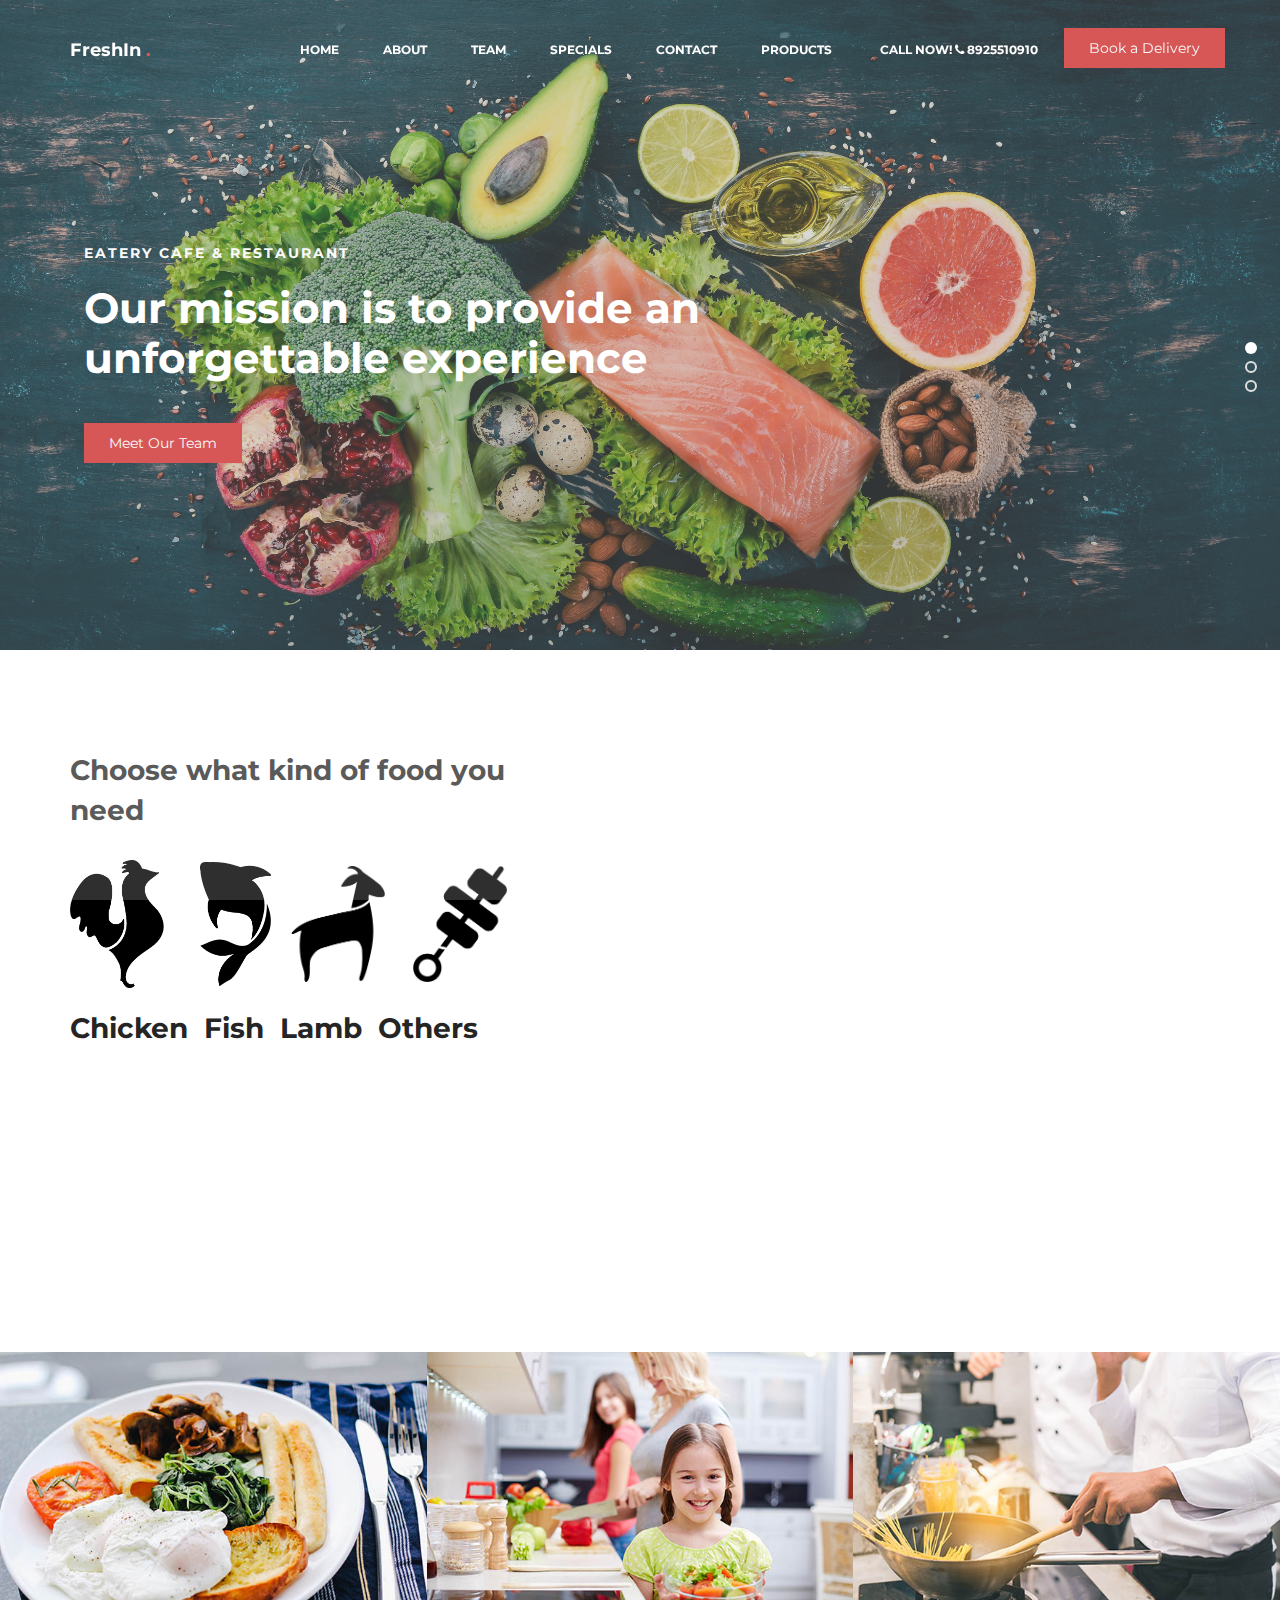
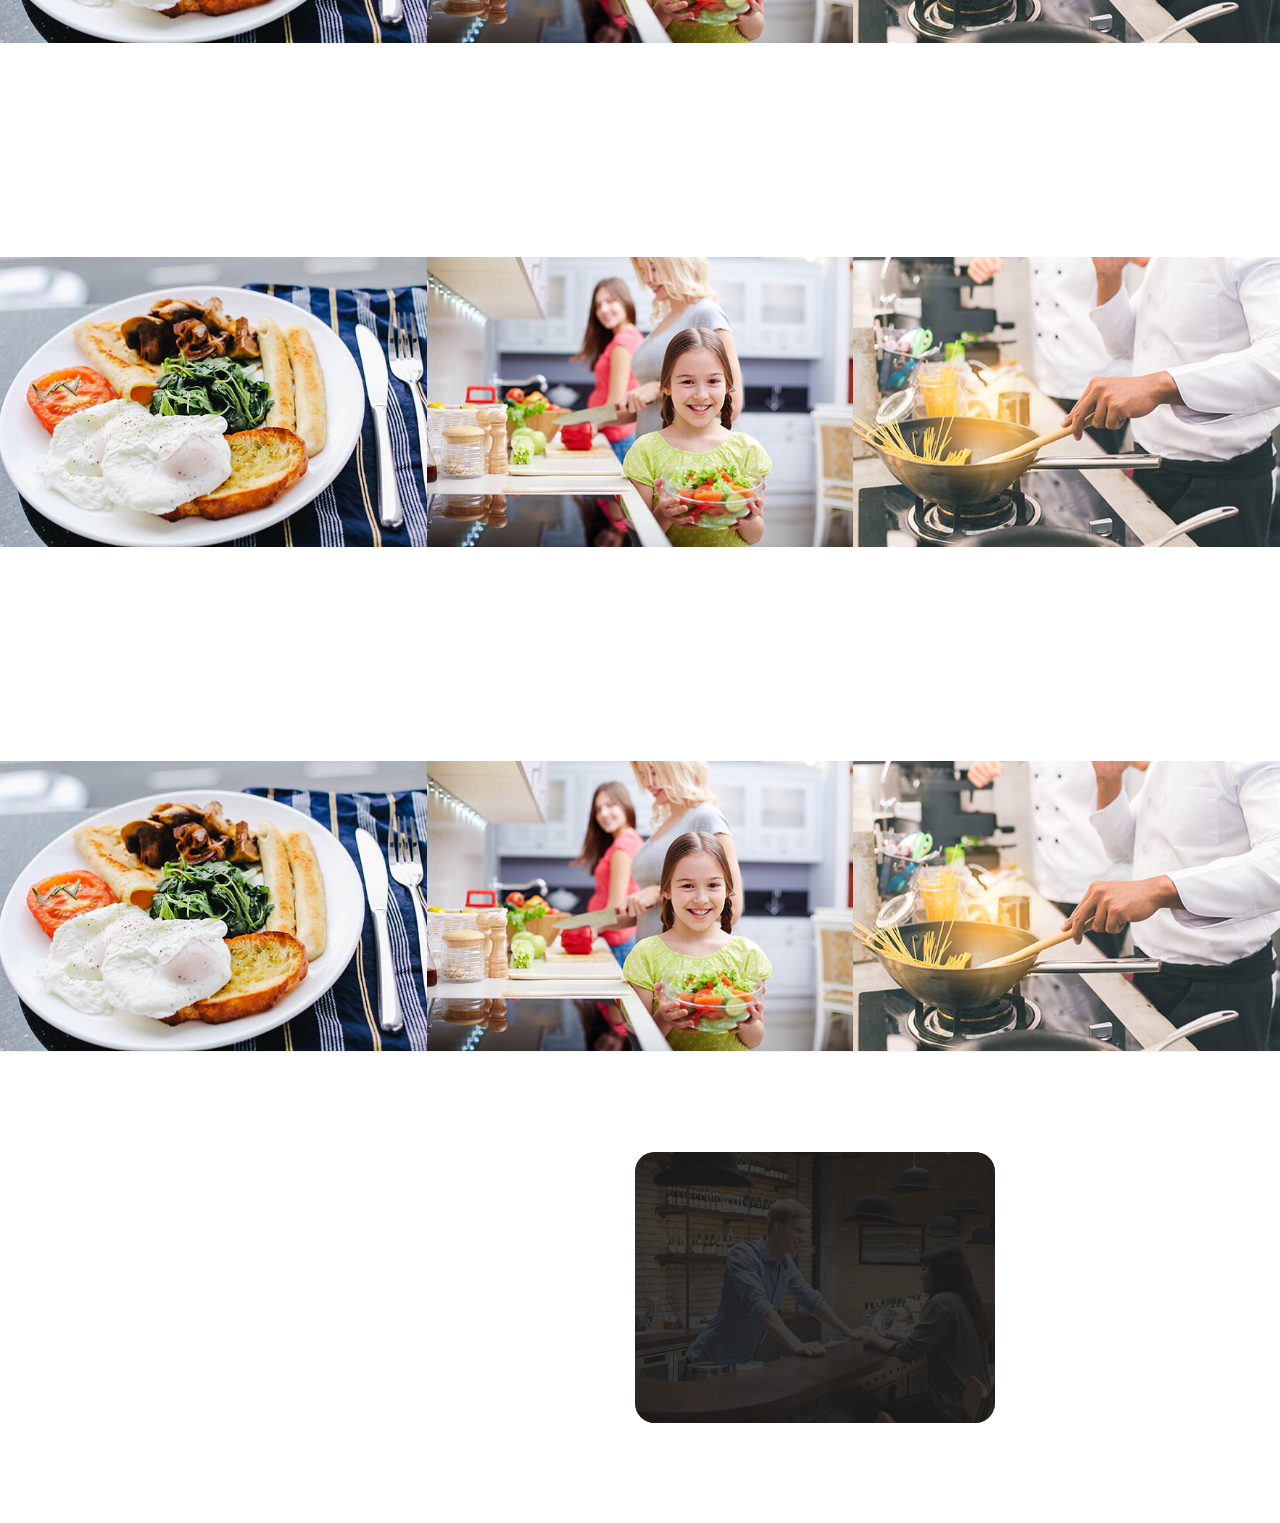
<file: products.html>
<!DOCTYPE html>
<html lang="en">
<head>

     <title>Our Products</title>
<!-- 

Eatery Cafe Template 

http://www.templatemo.com/tm-515-eatery

-->
     <meta charset="UTF-8">
     <meta http-equiv="X-UA-Compatible" content="IE=Edge">
     <meta name="description" content="">
     <meta name="keywords" content="">
     <meta name="author" content="">
     <meta name="viewport" content="width=device-width, initial-scale=1, maximum-scale=1">

     <link rel="stylesheet" href="css/bootstrap.min.css">
     <link rel="stylesheet" href="css/font-awesome.min.css">
     <link rel="stylesheet" href="css/animate.css">
     <link rel="stylesheet" href="css/owl.carousel.css">
     <link rel="stylesheet" href="css/owl.theme.default.min.css">
     <link rel="stylesheet" href="css/magnific-popup.css">

     <!-- MAIN CSS -->
     <link rel="stylesheet" href="css/templatemo-style.css">

</head>
<body>

     <!-- PRE LOADER -->
     <section class="preloader">
          <div class="spinner">

               <span class="spinner-rotate"></span>
               
          </div>
     </section>


     <!-- MENU -->
     <section class="navbar custom-navbar navbar-fixed-top" role="navigation">
          <div class="container">

               <div class="navbar-header">
                    <button class="navbar-toggle" data-toggle="collapse" data-target=".navbar-collapse">
                         <span class="icon icon-bar"></span>
                         <span class="icon icon-bar"></span>
                         <span class="icon icon-bar"></span>
                    </button>

                    <!-- lOGO TEXT HERE -->
                    <a href="index.html" class="navbar-brand">FreshIn <span>.</span></a>
               </div>

               <!-- MENU LINKS -->
               <div class="collapse navbar-collapse">
                    <ul class="nav navbar-nav navbar-nav-first">
                         <li><a href="index.html" class="smoothScroll">Home</a></li>
                         <li><a href="index.html" class="smoothScroll">About</a></li>
                         <li><a href="index.html" class="smoothScroll">Team</a></li>
                         <li><a href="index.html" class="smoothScroll">Specials</a></li>
                         <li><a href="cont.html" class="smoothScroll">Contact</a></li>
                        <li><a href="products.html" class="smoothScroll">Products</a></li>
                    </ul>

                    <ul class="nav navbar-nav navbar-right">
                         <li><a href="#">Call Now! <i class="fa fa-phone"></i> 8925510910</a></li>
                         <a href="contact.html" class="section-btn">Book a Delivery</a>
                    </ul>
               </div>

          </div>
     </section>


     <!-- HOME -->
     <section id="home" class="slider" data-stellar-background-ratio="0.5">
          <div class="row">

                    <div class="owl-carousel owl-theme">
                         <div class="item item-first">
                              <div class="caption">
                                   <div class="container">
                                        <div class="col-md-8 col-sm-12">
                                             <h3>Eatery Cafe &amp; Restaurant</h3>
                                             <h1>Our mission is to provide an unforgettable experience</h1>
                                             <a href="#team" class="section-btn btn btn-default smoothScroll">Meet Our Team</a>
                                        </div>
                                   </div>
                              </div>
                         </div>

                         <div class="item item-second">
                              <div class="caption">
                                   <div class="container">
                                        <div class="col-md-8 col-sm-12">
                                             <h3>Your Perfect Breakfast</h3>
                                             <h1>The best dinning quality can be here too!</h1>
                                             <a href="#menu" class="section-btn btn btn-default smoothScroll">Discover Menu</a>
                                        </div>
                                   </div>
                              </div>
                         </div>

                         <div class="item item-third">
                              <div class="caption">
                                   <div class="container">
                                        <div class="col-md-8 col-sm-12">
                                             <h3>New Restaurant in Town</h3>
                                             <h1>Enjoy our special menus every Sunday and Friday</h1>
                                             <a href="#contact" class="section-btn btn btn-default smoothScroll">Delivery</a>
                                        </div>
                                   </div>
                              </div>
                         </div>
                    </div>

          </div>
     </section>


     <!-- ABOUT -->
     <section id="about" data-stellar-background-ratio="0.5">
          <div class="container">
               <div class="row">

                    <div class="col-md-6 col-sm-12">
                         <div class="about-info">
                              <div class="section-title wow fadeInUp" data-wow-delay="0.2s">
                                   <h2>Choose what kind of food you need</h2>
                              </div>

                              <div class="wow fadeInUp" data-wow-delay="0.4s">
                                  <a href="meat.html"><img src="images/chicken%20(1).png" alt="..."  height="100%" width="20%"></a>&nbsp;&nbsp;&nbsp;&nbsp;&nbsp;&nbsp;&nbsp;&nbsp;
                                    <a href="fishes.html"><img src="images/sea_food.png" alt="..."  height="100%" width="15%"></a>&nbsp;&nbsp;&nbsp;&nbsp;
                                      <a href="lamb.html"> <img src="images/lamb_goat.png" alt="..."  height="100%" width="20%"></a>&nbsp;&nbsp;&nbsp;&nbsp;&nbsp;&nbsp;
                                  <a href="others.html"> <img src="images/marinades.png" alt="..."  height="100%" width="20%"></a>
                                  <h2><a href="meat.html">Chicken</a>&nbsp;&nbsp;<a href="fishes.html">Fish</a>&nbsp;&nbsp;<a href="others.html">Lamb</a>&nbsp;&nbsp;<a href="others.html">Others</a></h2>
                              </div>
                         </div>
                    </div>

               </div>
          </div>
     </section>



     <!-- MENU-->
     <section id="menu" data-stellar-background-ratio="0.5">
          <div class="container">
               <div class="row">

                    <div class="col-md-12 col-sm-12">
                         <div class="section-title wow fadeInUp" data-wow-delay="0.1s">
                              <h2>Top Selling from our Meat Shelves</h2>
                              <h4>Meats</h4>
                         </div>
                    </div>

                    <div class="col-md-4 col-sm-6">
                         <!-- MENU THUMB -->
                         <div class="menu-thumb">
                              <a href="images/menu-image1.jpg" class="image-popup" title="American Breakfast">
                                   <img src="images/menu-image1.jpg" class="img-responsive" alt="">

                                   <div class="menu-info">
                                        <div class="menu-item">
                                             <h3>American Breakfast</h3>
                                             <p>Tomato / Eggs / Sausage</p>
                                        </div>
                                        <div class="menu-price">
                                             <span>$25</span>
                                        </div>
                                   </div>
                              </a>
                         </div>
                    </div>

                    <div class="col-md-4 col-sm-6">
                         <!-- MENU THUMB -->
                         <div class="menu-thumb">
                              <a href="images/menu-image2.jpg" class="image-popup" title="Self-made Salad">
                                   <img src="images/menu-image2.jpg" class="img-responsive" alt="">

                                   <div class="menu-info">
                                        <div class="menu-item">
                                             <h3>Self-made Salad</h3>
                                             <p>Green / Fruits / Healthy</p>
                                        </div>
                                        <div class="menu-price">
                                             <span>$18</span>
                                        </div>
                                   </div>
                              </a>
                         </div>
                    </div>

                    <div class="col-md-4 col-sm-6">
                         <!-- MENU THUMB -->
                         <div class="menu-thumb">
                              <a href="images/menu-image3.jpg" class="image-popup" title="Chinese Noodle">
                                   <img src="images/menu-image3.jpg" class="img-responsive" alt="">

                                   <div class="menu-info">
                                        <div class="menu-item">
                                             <h3>Chinese Noodle</h3>
                                             <p>Pepper / Chicken / Vegetables</p>
                                        </div>
                                        <div class="menu-price">
                                             <span>$34</span>
                                        </div>
                                   </div>
                              </a>
                         </div>
                    </div>

  

  


               </div>
          </div>
     </section>

  <section id="menu" data-stellar-background-ratio="0.5">
          <div class="container">
               <div class="row">

                    <div class="col-md-12 col-sm-12">
                         <div class="section-title wow fadeInUp" data-wow-delay="0.1s">
                              <h2>Top Selling from our Fish Shelves</h2>
                              <h4>Fishes</h4>
                         </div>
                    </div>

                    <div class="col-md-4 col-sm-6">
                         <!-- MENU THUMB -->
                         <div class="menu-thumb">
                              <a href="images/menu-image1.jpg" class="image-popup" title="American Breakfast">
                                   <img src="images/menu-image1.jpg" class="img-responsive" alt="">

                                   <div class="menu-info">
                                        <div class="menu-item">
                                             <h3>American Breakfast</h3>
                                             <p>Tomato / Eggs / Sausage</p>
                                        </div>
                                        <div class="menu-price">
                                             <span>$25</span>
                                        </div>
                                   </div>
                              </a>
                         </div>
                    </div>

                    <div class="col-md-4 col-sm-6">
                         <!-- MENU THUMB -->
                         <div class="menu-thumb">
                              <a href="images/menu-image2.jpg" class="image-popup" title="Self-made Salad">
                                   <img src="images/menu-image2.jpg" class="img-responsive" alt="">

                                   <div class="menu-info">
                                        <div class="menu-item">
                                             <h3>Self-made Salad</h3>
                                             <p>Green / Fruits / Healthy</p>
                                        </div>
                                        <div class="menu-price">
                                             <span>$18</span>
                                        </div>
                                   </div>
                              </a>
                         </div>
                    </div>

                    <div class="col-md-4 col-sm-6">
                         <!-- MENU THUMB -->
                         <div class="menu-thumb">
                              <a href="images/menu-image3.jpg" class="image-popup" title="Chinese Noodle">
                                   <img src="images/menu-image3.jpg" class="img-responsive" alt="">

                                   <div class="menu-info">
                                        <div class="menu-item">
                                             <h3>Chinese Noodle</h3>
                                             <p>Pepper / Chicken / Vegetables</p>
                                        </div>
                                        <div class="menu-price">
                                             <span>$34</span>
                                        </div>
                                   </div>
                              </a>
                         </div>
                    </div>

  

  


               </div>
          </div>
     </section>
    
    
    
      <section id="menu" data-stellar-background-ratio="0.5">
           <div class="container">
               <div class="row">

                    <div class="col-md-12 col-sm-12">
                         <div class="section-title wow fadeInUp" data-wow-delay="0.1s">
                              <h2>Top Selling from our Other Shelves</h2>
                              <h4>Seafoods &amp; Others</h4>
                         </div>
                    </div>

                    <div class="col-md-4 col-sm-6">
                         <!-- MENU THUMB -->
                         <div class="menu-thumb">
                              <a href="images/menu-image1.jpg" class="image-popup" title="American Breakfast">
                                   <img src="images/menu-image1.jpg" class="img-responsive" alt="">

                                   <div class="menu-info">
                                        <div class="menu-item">
                                             <h3>American Breakfast</h3>
                                             <p>Tomato / Eggs / Sausage</p>
                                        </div>
                                        <div class="menu-price">
                                             <span>$25</span>
                                        </div>
                                   </div>
                              </a>
                         </div>
                    </div>

                    <div class="col-md-4 col-sm-6">
                         <!-- MENU THUMB -->
                         <div class="menu-thumb">
                              <a href="images/menu-image2.jpg" class="image-popup" title="Self-made Salad">
                                   <img src="images/menu-image2.jpg" class="img-responsive" alt="">

                                   <div class="menu-info">
                                        <div class="menu-item">
                                             <h3>Self-made Salad</h3>
                                             <p>Green / Fruits / Healthy</p>
                                        </div>
                                        <div class="menu-price">
                                             <span>$18</span>
                                        </div>
                                   </div>
                              </a>
                         </div>
                    </div>

                    <div class="col-md-4 col-sm-6">
                         <!-- MENU THUMB -->
                         <div class="menu-thumb">
                              <a href="images/menu-image3.jpg" class="image-popup" title="Chinese Noodle">
                                   <img src="images/menu-image3.jpg" class="img-responsive" alt="">

                                   <div class="menu-info">
                                        <div class="menu-item">
                                             <h3>Chinese Noodle</h3>
                                             <p>Pepper / Chicken / Vegetables</p>
                                        </div>
                                        <div class="menu-price">
                                             <span>$34</span>
                                        </div>
                                   </div>
                              </a>
                         </div>
                    </div>

  

  


               </div>
          </div>
     </section>
    
    

     <!-- FOOTER -->
     <footer id="footer" data-stellar-background-ratio="0.5">
          <div class="container">
               <div class="row">

                    <div class="col-md-3 col-sm-8">
                         <div class="footer-info">
                              <div class="section-title">
                                   <h2 class="wow fadeInUp" data-wow-delay="0.2s">Find us</h2>
                              </div>
                              <address class="wow fadeInUp" data-wow-delay="0.4s">
                                   <p>Arcot Road,<br> Valsaravakam,<br>Chennai</p>
                              </address>
                         </div>
                    </div>

                    <div class="col-md-3 col-sm-8">
                         <div class="footer-info">
                              <div class="section-title">
                                   <h2 class="wow fadeInUp" data-wow-delay="0.2s">Delivery</h2>
                              </div>
                              <address class="wow fadeInUp" data-wow-delay="0.4s">
                                   <p>www.freshinonline.com | </p>
                                     <p>8925510910 </p>
                                   <p><a href="mailto:freshinchn@gmail.com">freshinfishchn@gmail.com</a></p>
                              </address>
                         </div>
                    </div>

                    <div class="col-md-4 col-sm-8">
                         <div class="footer-info footer-open-hour">
                              <div class="section-title">
                                   <h2 class="wow fadeInUp" data-wow-delay="0.2s">Open Hours</h2>
                              </div>
                              <div class="wow fadeInUp" data-wow-delay="0.4s">
                                   <p>Monday: Closed</p>
                                   <div>
                                        <strong>Tuesday to Friday</strong>
                                        <p>7:00 AM - 9:00 PM</p>
                                   </div>
                                   <div>
                                        <strong>Saturday - Sunday</strong>
                                        <p>11:00 AM - 10:00 PM</p>
                                   </div>
                              </div>
                         </div>
                    </div>

                    <div class="col-md-2 col-sm-4">
                         <ul class="wow fadeInUp social-icon" data-wow-delay="0.4s">
                              <li><a href="#" class="fa fa-facebook-square" attr="facebook icon"></a></li>
                              <li><a href="#" class="fa fa-twitter"></a></li>
                              <li><a href="#" class="fa fa-instagram"></a></li>
                              <li><a href="#" class="fa fa-google"></a></li>
                         </ul>

                         <div class="wow fadeInUp copyright-text" data-wow-delay="0.8s"> 
                              <p><br>Copyright &copy; 2020 <br>FreshIn 
                              
                                  <br><br><a rel="nofollow" href="terms%20and%20conditions.pdf" target="_blank">Terms and Conditions Apply</a></p>
                         </div>
                    </div>
                    
               </div>
          </div>
     </footer>


     <!-- SCRIPTS -->
     <script src="js/jquery.js"></script>
     <script src="js/bootstrap.min.js"></script>
     <script src="js/jquery.stellar.min.js"></script>
     <script src="js/wow.min.js"></script>
     <script src="js/owl.carousel.min.js"></script>
     <script src="js/jquery.magnific-popup.min.js"></script>
     <script src="js/smoothscroll.js"></script>
     <script src="js/custom.js"></script>

</body>
</html>
</file>
<file: css/templatemo-style.css>
/*

Eatery Cafe Template 

http://www.templatemo.com/tm-515-eatery

*/

  @import url('https://fonts.googleapis.com/css?family=Montserrat:400,700');

  body {
    background: #ffffff;
    font-family: 'Montserrat', sans-serif;
    overflow-x: hidden;
  }

:root{
  --background-dark: #2d3548;
  --text-light: rgba(255,255,255,0.6);
  --text-lighter: rgba(255,255,255,0.9);
  --spacing-s: 8px;
  --spacing-m: 16px;
  --spacing-l: 24px;
  --spacing-xl: 32px;
  --spacing-xxl: 64px;
  --width-container: 1200px;
}


*{
  border: 0;
  margin: 0;
  padding: 0;
  box-sizing: border-box;
}

.hero-section{
  align-items: flex-start;
  background-color: white;
  display: flex;
  min-height: 100%;
  justify-content: center;
  padding: var(--spacing-xxl) var(--spacing-l);
    color: black;
}

.card-grid{
  display: grid;
  grid-template-columns: repeat(1, 1fr);
  grid-column-gap: var(--spacing-l);
  grid-row-gap: var(--spacing-l);
  max-width: var(--width-container);
  width: 100%;
}

@media(min-width: 540px){
  .card-grid{
    grid-template-columns: repeat(2, 1fr); 
  }
}

@media(min-width: 960px){
  .card-grid{
    grid-template-columns: repeat(4, 1fr); 
  }
}

.card{
  list-style: none;
  position: relative;
}

.card:before{
  content: '';
  display: block;
  padding-bottom: 120%; /*170*/
  width: 100%;
}

.card__background{
  background-size: cover;
  background-position: center;
  border-radius: var(--spacing-l);
  bottom: 0;
  filter: brightness(0.75) saturate(1.2) contrast(0.85);
  left: 0;
  position: absolute;
  right: 0;
  top: 0;
  transform-origin: center;
  trsnsform: scale(1) translateZ(0);
  transition: 
    filter 200ms linear,
    transform 200ms linear;
}

.card:hover .card__background{
  transform: scale(1.05) translateZ(0);
}

.card-grid:hover > .card:not(:hover) .card__background{
  filter: brightness(0.5) saturate(0) contrast(1.2) blur(20px);
}

.card__content{
  left: 0;
  padding: var(--spacing-l);
  position: absolute;
  top: 58%;
    color: black;
}

.card__category{
  color: var(--text-light);
  font-size: 0.9rem;
  margin-bottom: var(--spacing-s);
  text-transform: uppercase;
        color: black;
}

.card__heading{
  color: var(--text-lighter);
  font-size: 1.9rem;
  text-shadow: 2px 2px 20px rgba(0,0,0,0.2);
  line-height: 1.4;
  word-spacing: 100vw;
        color: black;
}


/*#cookieConsent {
    background-color: rgba(20,20,20,0.8);
    min-height: 26px;
    font-size: 14px;
    color: #ccc;
    line-height: 26px;
    padding: 8px 0 8px 30px;
    font-family: "Trebuchet MS",Helvetica,sans-serif;
    position: fixed;
    bottom: 0;
    left: 0;
    right: 0;
    display: none;
    z-index: 9999;
}
#cookieConsent a {
    color: #4B8EE7;
    text-decoration: none;
}
#closeCookieConsent {
    float: right;
    display: inline-block;
    cursor: pointer;
    height: 20px;
    width: 20px;
    margin: -15px 0 0 0;
    font-weight: bold;
}
#closeCookieConsent:hover {
    color: #FFF;
}
#cookieConsent a.cookieConsentOK {
    background-color: red;
    color: #000;
    display: inline-block;
    border-radius: 5px;
    padding: 0 20px;
    cursor: pointer;
    float: right;
    margin: 0 60px 0 10px;
}
#cookieConsent a.cookieConsentOK:hover {
    background-color: #E0C91F;
}
Cookie Consent End*/


  /*---------------------------------------
     TYPOGRAPHY              
  -----------------------------------------*/

  h1,h2,h3,h4,h5,h6 {
    font-weight: bold;
    line-height: inherit;
  }

  h1 {
    color: #252525;
    font-size: 3em;
    line-height: 50px;
  }

  h2 {
    color: #353535;
    font-size: 2em;
    padding-bottom: 10px;
  }

  h3 {
    font-size: 1.5em;
    margin-bottom: 0;
  }

  h3,
  h3 a {
    color: #454545;
  }

  p {
    color: #757575;
    font-size: 14px;
    font-weight: normal;
    line-height: 24px;
  }



  /*---------------------------------------
     GENERAL               
  -----------------------------------------*/

  html{
    -webkit-font-smoothing: antialiased;
  }

  a {
    color: #252525;
    -webkit-transition: 0.5s;
    transition: 0.5s;
    text-decoration: none !important;
  }

  a:hover, a:active, a:focus {
    color: #ce3232;
    outline: none;
  }

  ::-webkit-scrollbar{
    width: 8px;
    height: 8px;
  }

  ::-webkit-scrollbar-thumb {
    cursor: pointer;
    background: #000000;
  }

  .section-title {
    padding-bottom: 40px;
  }

  .section-title h2 {
    margin: 0;
  }

  .section-title h4 {
    color: #bfbdbd;
    font-size: 10px;
    letter-spacing: 1px;
    text-transform: uppercase;
    margin-top: 0;
  }

  .overlay {
    background: rgba(0,0,0,0.5);
    position: absolute;
    top: 0;
    right: 0;
    bottom: 0;
    left: 0;
    width: 100%;
    height: 100%;
  }

  section {
    position: relative;
    padding: 100px 0;
  }

  #team, 
  #menu,
  #testimonial {
    text-align: center;
  }

  .about-image img,
  .team-thumb img {
    width: 100%;
  }
  
  #google-map iframe {
    border: 0;
    width: 100%;
    height: 390px;
  }



  /*---------------------------------------
     BUTTONS               
  -----------------------------------------*/

  .section-btn {
    background: #ce3232;
    border-radius: 0;
    border: 0;
    color: #f9f9f9;
    font-size: inherit;
    font-weight: normal;
    padding: 10px 25px;
    transition: 0.5s 0.2s;
  }



  /*---------------------------------------
       PRE LOADER              
  -----------------------------------------*/

  .preloader {
    position: fixed;
    top: 0;
    left: 0;
    width: 100%;
    height: 100%;
    z-index: 99999;
    display: flex;
    flex-flow: row nowrap;
    justify-content: center;
    align-items: center;
    background: none repeat scroll 0 0 #ffffff;
  }

  .spinner {
    border: 1px solid transparent;
    border-radius: 3px;
    position: relative;
  }

  .spinner:before {
    content: '';
    box-sizing: border-box;
    position: absolute;
    top: 50%;
    left: 50%;
    width: 45px;
    height: 45px;
    margin-top: -10px;
    margin-left: -10px;
    border-radius: 50%;
    border: 1px solid #575757;
    border-top-color: #ffffff;
    animation: spinner .9s linear infinite;
  }

  @-webkit-@keyframes spinner {
    to {transform: rotate(360deg);}
  }

  @keyframes spinner {
    to {transform: rotate(360deg);}
  }



  /*---------------------------------------
      MENU              
  -----------------------------------------*/

  .custom-navbar {
    border: none;
    margin-bottom: 0;
    padding: 25px 0;
  }

  .custom-navbar .navbar-brand {
    color: #ffffff;
    font-size: 18px;
    font-weight: bold;
  }

  .custom-navbar .navbar-brand span {
    color: #ce3232;
  }

  .top-nav-collapse {
    background: #ffffff;
  }

  .custom-navbar .navbar-nav.navbar-nav-first {
    margin-left: 8em;
  }

  .custom-navbar .navbar-nav.navbar-right li a {
    padding-right: 12px;
    padding-left: 12px;
  }

  .custom-navbar .navbar-nav.navbar-right .section-btn {
    display: inline-block;
    margin: 0.2em 0 0 1em;
  }

  .custom-navbar .navbar-nav.navbar-right .section-btn:hover {
    background: #292929;
    color: #ffffff;
  }

  .custom-navbar .navbar-nav.navbar-right .section-btn:focus {
    color: #ffffff;
  }

  .custom-navbar .navbar-nav.navbar-right .section-btn a {
    padding: 10px 25px;
  }

  .custom-navbar .nav .section-btn a:hover {
    color: #ffffff;
  }

  .custom-navbar .nav li a {
    font-size: 12px;
    font-weight: bold;
    color: #ffffff;
    padding-right: 22px;
    padding-left: 22px;
    text-transform: uppercase;
  }

  .custom-navbar .nav li a:hover {
    background: transparent;
    color: #ce3232;
  }

  .custom-navbar .navbar-nav > li > a:hover,
  .custom-navbar .navbar-nav > li > a:focus {
    background-color: transparent;
  }

  .custom-navbar .nav li.active > a {
    background-color: transparent;
    color: #ce3232;
  }

  .custom-navbar .navbar-toggle {
    border: none;
    padding-top: 10px;
  }

  .custom-navbar .navbar-toggle {
    background-color: transparent;
  }

  .custom-navbar .navbar-toggle .icon-bar {
    background: #252525;
    border-color: transparent;
  }

  @media(min-width:768px) {
    .custom-navbar {
      border-bottom: 0;
      background: 0 0; 
    }

    .custom-navbar.top-nav-collapse {
      background: #ffffff;
      -webkit-box-shadow: 0 1px 30px rgba(0, 0, 0, 0.1);
      -moz-box-shadow: 0 1px 30px rgba(0, 0, 0, 0.1);
      box-shadow: 0 1px 30px rgba(0, 0, 0, 0.1);
      padding: 12px 0;
    }

    .top-nav-collapse .navbar-brand {
      color: #454545;
    }

    .top-nav-collapse .nav li a {
      color: #575757;
    }

    .top-nav-collapse .nav .section-btn a {
      color: #ffffff;
    }
  }



  /*---------------------------------------
      HOME              
  -----------------------------------------*/

  #home {
    padding: 0;
  }

  #home h1 {
    color: #ffffff;
    padding-bottom: 30px;
  }

  #home h3 {
    color: #f9f9f9;
    font-size: 14px;
    line-height: inherit;
    letter-spacing: 2px;
    text-transform: uppercase;
    margin: 0;
  }

  @media (min-width: 768px) {
    .slider .col-md-8 {
      padding-left: 0;
    }
  }

  .slider .owl-dots {
    position: absolute;
    top: 50%;
    right: 2em;
    justify-content: center;
  }

  .owl-theme .owl-dots .owl-dot {
    display: block;
  }

  .owl-theme .owl-dots .owl-dot span {
    width: 12px;
    height: 12px;
    margin: 7px 10px;
    border: 2px solid #d9d9d9;
    background: transparent;
    display: block;
    -webkit-backface-visibility: visible;
    transition: opacity 200ms ease;
    border-radius: 30px;
  }

  .owl-theme .owl-dots .owl-dot.active span, .owl-theme .owl-dots .owl-dot:hover span {
    background-color: #ffffff;
    border-color: transparent;
  }

  .slider .caption {
    display: flex;
    justify-content: center;
    flex-direction: column;
    text-align: left;
    background-color: rgba(20,20,20,0.2);
    height: 100%;
    color: #fff;
    cursor: e-resize;
    padding: 4em 0 0 2em;
  }

  .slider .item {
    background-position: inherit;
    background-repeat: no-repeat;
    background-attachment: local;
    background-size: cover;
    height: 650px;
  }

  .slider .item-first {
    background-image: url(../images/Fish-meat-broccoli-cucumber-oil-eggs-nuts-vegetables_5120x2880.jpg);
  }

  .slider .item-second {
    background-image: url(../images/488179-bread-meat-vegetables-fish-food.jpg);
  }

  .slider .item-third {
    background-image: url(../images/365b0s.jpg);
  }

  .slider .item-second .section-btn {
    background: #292929;
  }

  .slider .item-second .section-btn:hover {
    background: #ffffff;
  }

  .slider .item-third .section-btn {
    background: transparent;
    border: 1px solid #ffffff;
  }

  .slider .item-third .section-btn:hover,
  .slider .item-third .section-btn:focus {
    background: #ce3232;
    border-color: transparent;
    color: #ffffff;
  }



  /*---------------------------------------
      ABOUT              
  -----------------------------------------*/

  #about {
    padding-bottom: 0;
  }

  .about-info {
    padding: 0 6em 5em 0;
  }

  .about-info .section-title {
    padding-bottom: 20px;
  }

  .about-image {
    position: absolute;
  }



  /*---------------------------------------
      TEAM              
  -----------------------------------------*/

  #team {
    background: #f9f9f9;
  }

  .team-thumb {
    position: relative;
    overflow: hidden;
    cursor: pointer;
  }

  .team-info {
    padding: 10px 30px 20px 30px;
  }

  .team-thumb .team-hover {
    position: absolute;
    background: #1c1c1c;
    width: 100%;
    height: 100%;
    top: 0;
    right: 0;
    bottom: 0;
    left: 0;
    text-align: center;
    opacity: 0;
    transform: translateY(100%);
    transition: 0.5s 0.2s;
  }

  .team-thumb:hover .team-hover {
    opacity: 0.95;
    transition-delay: 0.3s;
    transform: translateY(0);
  }

  .team-thumb img {
    transition: 0.5s 0.2s;
  }

  .team-thumb:hover img {
    transform: scale(1.2);
  }

  .team-thumb .social-icon li a {
    background: #292929;
    border-radius: 100%;
    width: 50px;
    height: 50px;
    line-height: 50px;
    color: #d9d9d9;
    font-size: 20px;
    margin: 15px 5px 0 5px;
  }

  .team-thumb .team-item {
    position: absolute;
    top: 50%;
    left: 50%;
    -webkit-transform: translate(-50%,-50%);
    -moz-transform: translate(-50%,-50%);
    transform: translate(-50%,-50%);
  }

  .team-item h4 {
    color: #ffffff;
  }

  .team-info p {
    color: #bfbdbd;
    font-size: 12px;
    font-weight: bold;
    letter-spacing: 1px;
    text-transform: uppercase;
    margin-top: 5px;
  }



  /*---------------------------------------
     MENU              
  -----------------------------------------*/

  #menu {
    padding-bottom: 0;
  }

  #menu .container {
    width: 100%;
  }

  #menu .col-md-4 {
    margin: 0;
    padding: 0;
  }

  .menu-thumb img {
    width: 100%;
    transition: 0.5s;
  }

  .menu-thumb:hover img {
    transform: scale(1.15);
  }

  #menu .menu-thumb {
    overflow: hidden;
    position: relative;
    cursor: pointer;
    width: 102%;
  }

  .menu-thumb .menu-info {
    position: absolute;
    top: 60%;
    left: 0px;
    right: 0px;
    bottom: 0px;
    text-align: left;
    padding: 25px 30px;
    transition: 0.5s 0.2s;
  }

  .menu-info .menu-item {
    float: left;
  }

  .menu-info .menu-price {
    float: right;
  }

  .menu-info .menu-price span {
    font-size: 20px;
    font-weight: bold;
    line-height: normal;
    display: block;
    margin-top: 10px;
  }

  .menu-thumb .menu-info h3,
  .menu-thumb .menu-info p,
  .menu-thumb .menu-info span {
    transform: translateY(100%);
    opacity: 0;
    display: block;
    transition: 0.5s 0.2s;
    color: #ffffff;
    z-index: 2;
    position: relative;
  }

  .menu-thumb .menu-info h3 {
    margin-top: 0;
  }

  .menu-thumb .menu-info p {
    color: #d9d9d9;
    text-transform: uppercase;
    font-size: 10px;
    font-weight: bold;
    letter-spacing: 1px;
  }

  .menu-thumb:hover .menu-info h3,
  .menu-thumb:hover .menu-info p,
  .menu-thumb:hover .menu-info span {
    transform: translateY(0px);
    opacity: 1;
  }

  .menu-thumb:hover .menu-info {
    background: rgba(0,0,0,0.8);
  }



  /*---------------------------------------
      TESTIMONIAL             
  -----------------------------------------*/

  #testimonial {
    background: url('../images/testimonial-bg.jpg') center center no-repeat;
    background-size: cover;
  }

  #testimonial .owl-dots {
    position: relative;
    top: 0;
    right: 0;
    justify-content: center;
  }

  #testimonial .owl-theme .owl-dots .owl-dot,
  #testimonial .owl-theme .owl-dots .owl-dot span {
    display: inline-block;
  }

  #testimonial .owl-theme .owl-dots .owl-dot span {
    margin: 20px 5px;
  }

  #testimonial h2 {
    color: #ffffff;
  }

  #testimonial p,
  .tst-author h4,
  .tst-author span {
    display: inline;
  }

  #testimonial p {
    color: #d9d9d9;
    font-size: 20px;
    line-height: 35px;
  }

  .tst-author {
    margin-top: 20px;
  }

  .tst-author h4,
  .tst-author span {
    color: #b2b2b2;
  }

  .tst-author span {
    margin-left: 5px;
  }



  /*---------------------------------------
      CONTACT             
  -----------------------------------------*/

  #contact .section-title {
    padding-bottom: 0;
  }

  #contact .text-success,
  #contact .text-danger {
    display: none;
  }

  #contact .form-control {
    background: transparent;
    border: 0;
    border-bottom: 1px solid #dddddd;
    border-radius: 0;
    box-shadow: none;
    font-size: 14px;
    font-weight: normal;
    margin-bottom: 15px;
    transition: all ease-in-out 0.4s;
  }

  #contact .form-control:hover,
  #contact .form-control:focus {
    border-bottom-color: #c9c9c9;
  }

  #contact input {
    height: 55px;
  }

  #contact button#cf-submit {
    background: #ce3232;
    border-radius: 0;
    border: 0;
    color: #ffffff;
    font-weight: bold;
    height: 50px;
  }

  #contact button#cf-submit:hover {
    background: #292929;
    color: #ffffff;
  }





  /*---------------------------------------
     FOOTER              
  -----------------------------------------*/

  footer {
    border-top: 1px solid rgba(0,0,0,0.05);
    padding: 120px 0;
    padding-bottom: 80px;
  }

  footer .section-title {
    padding-bottom: 10px;
  }

  footer h2 {
    font-size: 20px;
  }

  footer a,
  footer p {
    color: #909090;
  }

  footer strong {
    color: #d9d9d9;
  }

  footer address p {
    margin-bottom: 0;
  }

  .footer-info,
  footer .social-icon {
    margin-top: 20px;
  }

  .footer-open-hour {
    background: #ce3232;
    background: url('../images/footer-open-hour-bg.jpg') center center no-repeat;
    background-size: cover;
    border-radius: 20px;
    margin-top: 0;
    padding: 40px 0 40px 80px;
    overflow: hidden;
    position: relative;
    z-index: 22;
    right: 20px;
    bottom: 20px;
  }

  .footer-open-hour::after {
    background: rgba(29,29,29,0.85);
    content: "";
    position: absolute;
    top: 0;
    right: 0;
    bottom: 0;
    left: 0;
    width: 100%;
    height: 100%;
    z-index: -2222;
  }

  .footer-open-hour h2 {
    color: #ffffff;
  }

  .footer-open-hour p {
    color: #d9d9d9;
  }

  .footer-open-hour strong {
    color: #f9f9f9;
  }



  /*---------------------------------------
     SOCIAL ICON              
  -----------------------------------------*/

  .social-icon {
    position: relative;
    padding: 0;
    margin: 0;
  }

  .social-icon li {
    display: inline-block;
    list-style: none;
    margin-bottom: 5px;
  }

  .social-icon li a {
    border-radius: 100px;
    color: #ce3232;
    font-size: 15px;
    width: 35px;
    height: 35px;
    line-height: 35px;
    text-decoration: none;
    text-align: center;
    transition: all 0.4s ease-in-out;
    position: relative;
  }

  .social-icon li a:hover {
    background: #ce3232;
    color: #ffffff;
  }



  /*---------------------------------------
     RESPONSIVE STYLES              
  -----------------------------------------*/

  @media screen and (max-width: 1170px) {
    .custom-navbar .navbar-nav.navbar-nav-first {
      margin-left: inherit;
    }
  }


  @media only screen and (max-width: 1200px) {
    .about-info {
      padding-right: 0;
    }

    .about-image {
      position: relative;
    }
  }


  @media only screen and (max-width: 992px) {
    section {
      padding: 60px 0;
    }

    .custom-navbar .section-btn {
      margin-left: 1em;
    }

    .slider .item {
      background-position: center;
    }

    .about-info {
      padding: 0;
    }

    .team-info {
      margin-bottom: 50px;
    }

    #menu .menu-thumb {
      width: 103%;
    }

    #testimonial {
      background-position: 50% 0 !important;
    }

    #google-map,
    .footer-info {
      margin-bottom: 50px;
    }
  }


  @media only screen and (min-width: 768px) and (max-width: 991px) {
    .custom-navbar .nav li a {
      padding-right: 10px;
      padding-left: 10px;
    }
  }

  @media only screen and (max-width: 767px) {
    h1 {
      font-size: 2.5em;
    }

    h1,h2,h3 {
      line-height: normal;
    }

    .custom-navbar {
      background: #ffffff;
      -webkit-box-shadow: 0 1px 30px rgba(0, 0, 0, 0.1);
      -moz-box-shadow: 0 1px 30px rgba(0, 0, 0, 0.1);
      box-shadow: 0 1px 30px rgba(0, 0, 0, 0.1);
      padding: 10px 0;
      text-align: center;
    }

    .custom-navbar .nav li a {
      line-height: normal;
      padding: 10px;
    }

    .custom-navbar .navbar-brand,
    .top-nav-collapse .navbar-brand {
      color: #252525;
      font-weight: 600;
    }

    .custom-navbar .nav li a,
    .top-nav-collapse .nav li a {
      color: #575757;
    }

    .custom-navbar .navbar-nav.navbar-right li {
      display: inline-block;
    }

    .custom-navbar .navbar-nav.navbar-right .section-btn {
      display: block !important;
      width: 50%;
      margin: 10px auto 10px auto;
      padding: 10px;
    }

    .custom-navbar .section-btn a {
      color: #ffffff !important;
    }

    .slider .caption {
      padding: 0;
    }

    .menu-thumb .menu-info {
      top: 80%;
    }

    footer {
      padding: 60px 0;
      padding-bottom: 60px;
    }

    .footer-open-hour {
      right: 0;
      bottom: 0;
      margin-top: 30px;
    }
  }


  @media only screen and (max-width: 580px) {
    h1 {
      font-size: 2.1em;
    }

    h2 {
      font-size: 1.8em;
    }

    .menu-thumb .menu-info {
      top: 60%;
    }
  }
</file>
